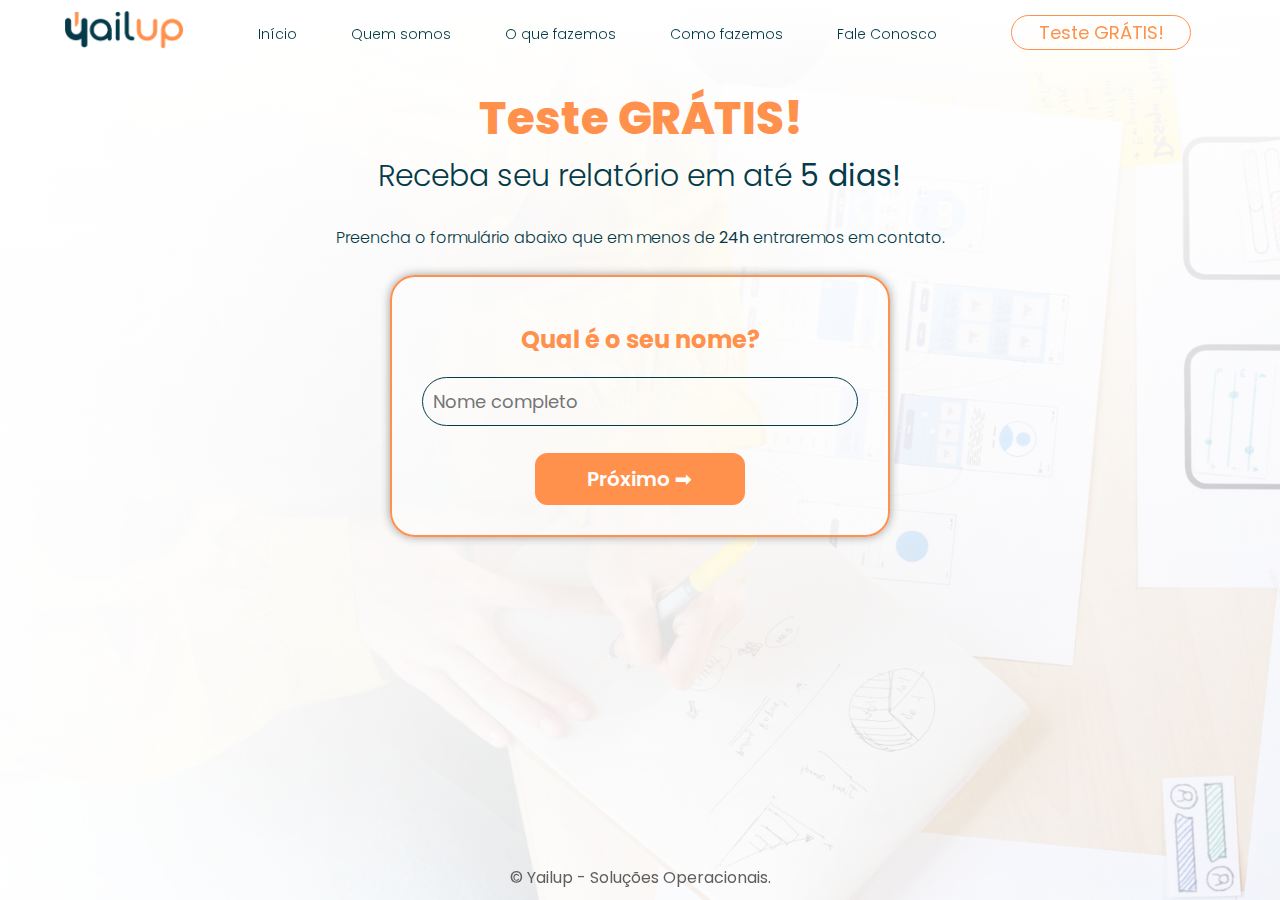
<file: backup-page.html>
<!DOCTYPE html>
<html lang="pt-br">
<head>
    <meta charset="UTF-8">
    <meta name="viewport" content="width=device-width, initial-scale=1.0">
    <link rel="stylesheet" href="css/style.css">
    <link rel="stylesheet" href="css/responsive.css" media="screen">
    <link rel="stylesheet" href="https://cdn.jsdelivr.net/npm/swiper@11/swiper-bundle.min.css"/>
    <link rel="stylesheet" href="css/swiper-bundle.min.css">
    <link rel="stylesheet" href="https://cdnjs.cloudflare.com/ajax/libs/font-awesome/5.15.4/css/all.min.css">
    <link rel="icon" type="image/x-icon" href="images/favicon_2.png">
    

    <!--Google fonts-->
    <link rel="preconnect" href="https://fonts.googleapis.com">
    <link rel="preconnect" href="https://fonts.gstatic.com" crossorigin>
    <link href="https://fonts.googleapis.com/css?family=Poppins: ital, wght@0,100; 0,200; 0,300; 0,400; 0,500; 0,600; 0,700;0,800;0,900;1,100;1,200; 1,300; 1,400;1,500; 1,600;1,700;1,800; 1,900&display=swap" rel="stylesheet">
    <!--/Google fonts-->

    <!--Bootstrap icons-->
    <link rel="stylesheet" href="https://cdn.jsdelivr.net/npm/bootstrap-icons@1.11.3/font/bootstrap-icons.min.css">
    <!--/Bootstrap icons-->

    <!--Scripts-->
    <script src="js/script.js" defer></script>
    <script src="js/btn-menu-mob.js" defer></script>
    <!--/Scripts-->

    <title>Yailup - Seu Negócio + Eficiente e Produtivo!</title>

    <style>
        body{
            width: 100%;
            height: auto;
            align-items: center;
            align-content: center;
            justify-content: center;
            font-family: 'Poppins', sans-serif;
            background-image: linear-gradient(rgb(255, 255, 255), rgba(255, 255, 255, 0.103)), url("images/bg-new.png");
            background-repeat: no-repeat;
            background-size: cover;
            background-position: center;
            background-attachment: fixed;
            margin: 0;
        }
        .about h2{
            font-size: 30px !important;
        }
        #menunav{
            color: #053B49;
        }
        #trailbtn{
            color: #ff914d;
        }#trailbtn:hover{
            color: #fff;
        }
        .kontainer{
            display: flex;
            align-items: center;
            justify-content: center;
            color: #053B49;
            font-weight: 350;
            position:relative;
            padding-top: 65px;
            margin-top: 20px;
        }

        .kontainer .kard{
            width: 250px;
            height: auto;
            padding: 2px 0;
            text-align: center;
            background-color: #053B49;
            border-radius: 5px;
            border: 1px solid #fff;
            transition: transform 0.5s;
            padding-top: 10px;
        }

        .kontainer .kard:hover{
            transform: scale(1.050);
            background-color: #FF914D;
            border: none;
            border-radius: 15px;
            box-shadow: 0 0 30px #ffa46c;
            color: #fff;
        }

        .kontainer .kard .kard-title{
            padding: 20px 10px;
            border-bottom: 1px solid gray;
        }

        .kontainer .kard .kard-title h2{
            font-size: 27px;
            padding-bottom: 5px;
            color: #fff;            
        }
        .kontainer h6{
            font-size: 15px;
            padding-bottom: 2px;
            color: #fff;
            font-weight: 400;          
        }
        .kontainer .kard .kard-title p {
            font-size: 14px;
            padding: 0 5px;
            color: #fff;
        }

        .kontainer .kard .kard-title p span{
            font-size: 30px;
            padding: 0 5px;
            color: #fff;
        }

        .kontainer .kard .kard-content ul{
            padding: 5px 15px;
            padding-bottom: 2px;
            justify-items: center;
        }

        .kontainer .kard .kard-content ul li{
            list-style: none;
            padding: 10px 0;
            color: #fff;
            font-size: 12px;
        }

        .kontainer .kard .kard-content ul li i{
            margin-right: 4px;
            align-content: center;
        }

        .kontainer .kard .kard-content button{
            width: 150px;
            height: 40px;
            padding: 10px 20px;
            background: #00de55;
            border: none;
            border-radius: 5px;
            margin-bottom: 10px;
            cursor: pointer;
            transition: 0.5s;
        }

        .kontainer .kard .kard-content button:hover{
            background: #00de55;
            box-shadow: 0 0 15px #fff;
        }

        .kontainer .kard .kard-content button a{
            text-decoration: none;
            color: #fff;
            font-size: 15px;
            font-weight: 500;
        }
        #yes{
            color: rgb(45, 255, 45);
        }
        #no{
            color: rgb(255, 68, 68);
        }
        #menu a{
            color: #053B49;
        }
        #teste button{
            color: #FF914D;
        }
        #teste button:hover{
            color: #fff;
        }
        #trial h2{
            margin-top: 80px;
        }
        #trial p{
            text-align: center;
            margin-top: 1px;
        }

        main{
            display: flex;
            justify-content: center;
            align-items: center;
            width: 100%;
            margin-bottom: 20px;
            top: 0;
        }
       
        #form{
            background: #ffffff6e;
            border: 2px solid #FF914D;
            border-radius: 25px;
            box-shadow: 0 0 10px #9b9b9b;
            max-width: 500px;
            width: 100%;  
            height: auto;
            padding: 20px 30px;
            justify-content: center;  
            align-content: center;
            text-align: center;
        }

         /* Responsive container */
         @media screen and (max-width: 900px){
            #form{
                box-shadow: none;
                border: none; 
            }
            #trial h2{
                font-size: 2em;
                line-height: 40px;
            }
            #trial h2 span{
                font-size: 1.2em;
            }
        }
             
        .form-step {
            display: none;
        }
        .form-step.active {
            display: block;
        }
        .form-step h2 {
            text-align: center;
            margin-bottom: 20px;
            color: #FF914D;
        }
        .form-group {
            margin-bottom: 20px;
        }
        .form-group label {
            display: block;
            margin-bottom: 8px;
            color: #053B49;
        }
        .form-group input,
        .form-group select {
            width: 100%;
            padding: 10px;
            border: 1px solid #053B49;
            background-color: transparent;
            color: #053B49;
            border-radius: 25px;
            font-size: 18px;
            margin-bottom: 10px;
        }
        
        .btn {
            display: inline;
            width: 48%;
            padding: 10px;
            background: transparent;
            color: #ff914d;
            border: #ff914d solid 1px;
            border-radius: 12px;
            font-size: 20px;
            font-weight: 400;
            cursor: pointer;
            margin-top: -3px;
        }
        .btn:hover {
            background: #f47e35;
            box-shadow: 0 0 10px #ff914d;
            font-size: 20px;
            font-weight: 600;
            color: #fff;
        }
        .btn:disabled {
            background: #ddd;
            cursor: not-allowed;
        }
        .progress-bar {
            height: 5px;
            background: #ff914d;
            border-radius: 5px;
            margin-bottom: 20px;
            width: 0;
        }
        #help{
            background-color: transparent;
            width: 100%;
            height: 50px;
            font-size: 20px;
            font-weight: 350;
            border-radius: 15px;
            padding: 10px;
            color: #053B49;
            border: 1px solid #053B49;
        }
        #free-trial button{
            width: 180px;
            height: 30px;
            margin-right: 25px;
            margin-bottom: 2px;
            font-size: 18px;
            background-color: transparent;
            border: 1px solid #ffffff;
            border-radius: 25px;
            color: #fff;
            cursor: pointer;
            transition: .5s;
        }
        #free-trial button:hover{
            background-color: #ff914d;
            border: none;
            color: #fff;
        }

        /* btn Enviar */
        .btn-next{
            display: inline;
            width: 48%;
            padding: 10px;
            background: #FF914D;
            color: #fff;
            border: #ff914d solid 1px;
            border-radius: 12px;
            font-size: 20px;
            font-weight: 600;
            cursor: pointer;
            margin-top: -3px;
            transition: .3s;
        }
        .btn-next:hover{
            transform: scale(1.1);
        }

        #reportbook{
            display: flex;
            align-items: center;
        }
        #reportbook2{
            display: flex;
            align-items: center;
            margin-bottom: 200px;
        }
        #reportcontent{
            text-align: center;
            color: #053B49;
        }
        #reportcontent span{
            color: #FF914D;
            text-align: center;
        }
        

        #qpics{
            width: 100px;
        }

        #reportpic{
            width: 300px;
            /* align-items: center;
            justify-content: center;
            left: 50%; */
        }
        #consult{
            text-align: center;
            color: #053B49;
            font-size: 10px;
            margin-top: 50px;
        }
        #terms{
            text-decoration: underline;
            cursor: pointer;
            color: #053B49;
        }
        #terms:hover{
            color: #FF914D;
        }
        #formMessage{
            margin-top: 10px;
        }

    </style>
</head>

<body style="background-color: #fff;"> 

    <header id="header">

        <div class="interface">

            <section class="logo">
                <a href="index.html"><img class="logo-white" src="images/logo_.png" alt="Yailup"></a>
                <a href="index.html"><img class="logo-color" src="images/logo_.png" alt="Yailup"></a>
            </section> 

            <section class="menu-desktop">
                <nav>
                    <ul>
                        <li><a id="menunav" href="index.html#home">Início</a></li>
                        <li><a id="menunav" href="index.html#about">Quem somos</a></li>
                        <li><a id="menunav" href="index.html#what">O que fazemos</a></li>
                        <li><a id="menunav" href="index.html#how">Como fazemos</a></li>
                        <li><a id="menunav" href="index.html#contact">Fale Conosco</a></li>
                        <!-- <li><a id="menunav" href="#blog">Blog</a></li> -->
                    </ul>
                </nav>
            </section>

            <section class="btn-contato">
                <a href="free-trial.html">
                    <button id="trailbtn">Teste GRÁTIS!</button>
                </a>
            </section>

            <div class="btn-menu-mob" id="btn-menu-mob">
                <div class="line-menumob-1"></div>
                <div class="line-menumob-2"></div>
                <div class="line-menumob-3"></div>
            </div>

            <section class="menu-mobile" id="menu-mobile">
                <nav>
                    <ul>
                        <li><a href="index.html#home">Início</a></li>
                        <li><a href="index.html#about">Quem somos</a></li>
                        <li><a href="index.html#what">O que fazemos</a></li>
                        <li><a href="index.html#how">Como fazemos</a></li>
                        <li><a href="index.html#contact">Fale Conosco</a></li>
                        <!-- <li><a href="#blog">Blog</a></li> -->
                    </ul>
                </nav>
            </section>


        </div>

    </header>

    <!-- <section class="plans">

        <div class="kontainer"> 
            <div class="kard">
                <div class="kard-title">
                    <h2>Básico</h2>
                    <h6><s>R$799,90</s></h6>
                    <p>R$<Span>689,90</Span>/mês</p>
                </div>
                <div class="kard-content">
                    <ul>
                        <li><i class="fa fa-check-circle" id="yes"></i>1 Website</li>
                        <li><i class="fa fa-check-circle" id="yes"></i>5 Gb Storage</li>
                        <li><i class="fa fa-check-circle" id="yes"></i>1 Database</li>
                        <li><i class="fa fa-times-circle" id="no"></i><s>Free Domain</s></li>
                        <li><i class="fa fa-times-circle" id="no"></i><s>Professional Email</s></li>
                        <li><i class="fa fa-times-circle" id="no"></i><s>24/7 Support</s></li>
                    </ul>
                    <button><a href="#">Selecionar</a></button>
                </div>
            </div>
            <div class="kard">
                <div class="kard-title">
                    <h2>Intermediário</h2>
                    <h6><s>R$999,90</s></h6>
                    <p>R$<Span>889,90</Span>/mês</p>
                </div>
                <div class="kard-content">
                    <ul>
                        <li><i class="fa fa-check-circle" id="yes"></i>1 Website</li>
                        <li><i class="fa fa-check-circle" id="yes"></i>5 Gb Storage</li>
                        <li><i class="fa fa-check-circle" id="yes"></i>1 Database</li>
                        <li><i class="fa fa-times-circle" id="no"></i><s>Free Domain</s></li>
                        <li><i class="fa fa-times-circle" id="no"></i><s>Professional Email</s></li>
                        <li><i class="fa fa-times-circle" id="no"></i><s>24/7 Support</s></li>
                    </ul>
                    <button><a href="#">Selecionar</a></button>
                </div>
            </div>
            <div class="kard">
                <div class="kard-title">
                    <h2>Avançado</h2>
                    <h6><s>1599,90</s></h6>
                    <p>R$<Span>1289,90</Span>/mês</p>
                </div>
                <div class="kard-content">
                    <ul>
                        <li><i class="fa fa-check-circle" id="yes"></i>1 Website</li>
                        <li><i class="fa fa-check-circle" id="yes"></i>5 Gb Storage</li>
                        <li><i class="fa fa-check-circle" id="yes"></i>1 Database</li>
                        <li><i class="fa fa-times-circle" id="no"></i><s>Free Domain</s></li>
                        <li><i class="fa fa-times-circle" id="no"></i><s>Professional Email</s></li>
                        <li><i class="fa fa-times-circle" id="no"></i><s>24/7 Support</s></li>
                    </ul>
                    <button><a href="#">Selecionar</a></button>
                </div>
            </div>
            <div class="kard">
                <div class="kard-title">
                    <h2>Premium</h2>
                    <h6><s>1999,90</s></h6>
                    <p>R$<Span>1789,90</Span>/mês</p>
                </div>
                <div class="kard-content">
                    <ul>
                        <li><i class="fa fa-check-circle" id="yes"></i>1 Website</li>
                        <li><i class="fa fa-check-circle" id="yes"></i>5 Gb Storage</li>
                        <li><i class="fa fa-check-circle" id="yes"></i>1 Database</li>
                        <li><i class="fa fa-times-circle" id="no"></i><s>Free Domain</s></li>
                        <li><i class="fa fa-times-circle" id="no"></i><s>Professional Email</s></li>
                        <li><i class="fa fa-times-circle" id="no"></i><s>24/7 Support</s></li>
                    </ul>
                    <button><a href="#">Selecionar</a></button>
                </div>
            </div>
        </div>

    </section> -->

    <section class="about" id="trial">
        <div class="interface">
            <h2><span>Teste GRÁTIS!</span><br> Receba seu relatório em até <strong>5 dias!</strong></h2><br>
            <p>Preencha o formulário abaixo que em menos de <b>24h</b> entraremos em contato.</p>
        </div>
    
    </section> 

    <main>
        <section class="form" id="form">
            <div class="container">
                <div class="progress-bar" id="progress-bar"></div>
                <form id="customerForm" method="post" action="php/send.php">
                    <div class="form-step active" data-step="1">
                        <h2>Qual é o seu nome?</h2>
                        <div class="form-group">
                            <input type="text" id="name" name="nome" placeholder="Nome completo" required>
                        </div>
                        <button type="button" class="btn-next" onclick="nextStep()">Próximo ➟</button>
                    </div>
                    <div class="form-step" data-step="2">
                        <h2>Qual é o seu email?</h2>
                        <div class="form-group">
                            <input type="email" id="email" name="email" placeholder="E-mail" required>
                        </div>
                        <button type="button" class="btn" onclick="prevStep()">🠔 Anterior</button>
                        <button type="button" class="btn-next" onclick="nextStep()">Próximo ➟</button>
                    </div>
                    <div class="form-step" data-step="3">
                        <h2>Qual é o seu telefone?</h2>
                        <div class="form-group">
                            <input type="tel" id="phone" name="phone" placeholder="Telefone" required>
                        </div>
                        <button type="button" class="btn" onclick="prevStep()">🠔 Anterior</button>
                        <button type="button" class="btn-next" onclick="nextStep()">Próximo ➟</button>
                    </div>
                    <div class="form-step" data-step="4">
                        <h2>Qual é o seu gênero?</h2>
                        <div class="form-group">
                            <select id="gender" name="gender" required>
                                <option value="">Selecione</option>
                                <option value="male">Masculino</option>
                                <option value="female">Feminino</option>
                                <option value="other">Outro</option>
                            </select>
                        </div>
                        <button type="button" class="btn" onclick="prevStep()">🠔 Anterior</button>
                        <button type="button" class="btn-next" onclick="nextStep()">Próximo ➟</button>
                    </div>
                    <div class="form-step" data-step="5">
                        <h2>Qual é o nome do seu negócio?</h2>
                        <div class="form-group">
                            <input type="text" id="business_name" name="business_name" placeholder="Razão Social e nome fantasia" required>
                        </div>
                        <button type="button" class="btn" onclick="prevStep()">🠔 Anterior</button>
                        <button type="button" class="btn-next" onclick="nextStep()">Próximo ➟</button>
                    </div>
                    <div class="form-step" data-step="6">
                        <h2>Qual o CNPJ?</h2>
                        <div class="form-group">
                            <input type="text" id="cnpj" name="cnpj" placeholder="Digite apenas números" required>
                        </div>
                        <button type="button" class="btn" onclick="prevStep()">🠔 Anterior</button>
                        <button type="button" class="btn-next" onclick="nextStep()">Próximo ➟</button>
                    </div>
                    <div class="form-step" data-step="7">
                        <h2>Como podemos te ajudar?</h2>
                        <div class="form-group">
                            <textarea id="help" name="help" rows="4" placeholder="Descreva sua necessidade" required></textarea>
                        </div>
                        <button type="button" class="btn" onclick="prevStep()">🠔 Anterior</button>
                        <button type="button" class="btn-next" onclick="nextStep()">Próximo ➟</button>
                    </div>
                    <div class="form-step" data-step="8">
                        <h2>Por fim, diga como nos conheceu...</h2>
                        <div class="form-group">
                            <select id="source" name="source" required>
                                <option value="">Selecione</option>
                                <option value="instagram">Instagram</option>
                                <option value="linkedin">Linkedin</option>
                                <option value="indication">Indicação</option>
                                <option value="google">Pesquisa no Google</option>
                                <option value="youtube">YouTube</option>
                                <option value="other">Outro</option>
                            </select>
                        </div>
                        <button type="button" class="btn" onclick="prevStep()">🠔 Anterior</button>
                        <button type="submit" class="btn-next">Enviar</button>
                    </div>
                </form>
                <div id="formMessage"></div>
            </div>
            
        </section>
        
    </main>

    <!-- <main class="reportbook" id="reportbook">
        
        <div class="bookimg" id="bookimg">
            <img id="reportpic" src="images/report.png">
        </div>      
    </main>

    <main class="reportbook2" id="reportbook2">
        <div>
            <img src="images/10_diag.png" id="qpics"> <i id="plusicon" class="bi bi-plus"></i> <img src="images/20_flux.png" id="qpics"> <i id="plusicon" class="bi bi-plus"></i> <img src="images/30_action.png" id="qpics"> <i id="plusicon" class="bi bi-plus"></i> <img src="images/40_result.png" id="qpics">
            <h2 id="reportcontent">Tudo isso <span>GRÁTIS*</span> em até 5 dias!</h2>
            <p id="consult">*Consulte nossos <a href="terms.html" id="terms">Termos e Condições de Uso</a></p>
        </div>  
        
    </main> -->

    


<!--Footer 1-->
<footer class="footer1" id="rodape">
    &copy; <span id="anoAtual"></span> Yailup - Soluções Operacionais.
</footer>
<!-- /Footer1 -->

<!--Footer 2-->
    <footer id="footer">
        <div class="interface">
            <section class="top-footer">

                <a href="https://www.linkedin.com/company/yailup" target="_blank"><button><i class="bi bi-linkedin"></i></button></a>
                <a href="https://www.instagram.com/yailup/" target="_blank"><button><i class="bi bi-instagram"></i></button></a>
                <a href="https://www.youtube.com/channel/UCnPAEcSoKhVrN--XwGxcVJg" target="_blank"><button><i class="bi bi-youtube"></i></button></a>
            </section>

            <section class="middle-footer">
                <h1 id="footer-text">&copy; <span id="anoAtualz"></span> Yailup - Soluções Operacionais.</h1>
                <h2>Filipe Oliveira MEI - CNPJ 40.664.197/0001-88</h2>

                <p>
                    <a href="terms.html" class="terms">Termos e Condições</a> <i class="bi bi-dot terms"></i>
                    <a href="policy.html" class="terms">Política de Privacidade</a> <i class="bi bi-dot terms"></i>
                    <a href="form_partner.html" class="terms">Seja um Parceiro</a>
                </p>
            </section>
        </div>
    </footer>
<!--/Footer2-->

<script>
let currentStep = 1;
const formSteps = document.querySelectorAll('.form-step');
const progressBar = document.getElementById('progress-bar');

function prevStep() {
    const currentStepElement = document.querySelector(`.form-step[data-step="${currentStep}"]`);
    currentStepElement.classList.remove("active");
    currentStep -= 1;
    const prevStepElement = document.querySelector(`.form-step[data-step="${currentStep}"]`);
    prevStepElement.classList.add("active");
}

function nextStep() {
    if (currentStep < formSteps.length) {
        formSteps[currentStep - 1].classList.remove('active');
        formSteps[currentStep].classList.add('active');
        currentStep++;
        updateProgressBar();
    }
}

function updateProgressBar() {
    progressBar.style.width = ((currentStep - 1) / (formSteps.length - 1)) * 100 + '%';
}

updateProgressBar();

document.getElementById("customerForm").addEventListener("submit", function(event){
    event.preventDefault(); // Evita o redirecionamento padrão do formulário

    // Coletar os dados do formulário
    var formData = new FormData(this);

    // Enviar os dados via AJAX
    var xhr = new XMLHttpRequest();
    xhr.open("POST", "php/send.php", true); // Arquivo PHP que processa o envio

    xhr.onload = function() {
        if (xhr.status === 200) {
            document.getElementById("formMessage").innerHTML = '<p style="color: green;">Formulário enviado com sucesso!</p>';
        } else {
            document.getElementById("formMessage").innerHTML = '<p style="color: red;">Erro ao enviar o formulário. Tente novamente.</p>';
        }
    };

    xhr.send(formData); // Envia os dados do formulário
});
</script>


    <script src="js/swiper-bundle.min.js"></script>
    <script src="js/swiper.js"></script>

</body>
</html>
</file>
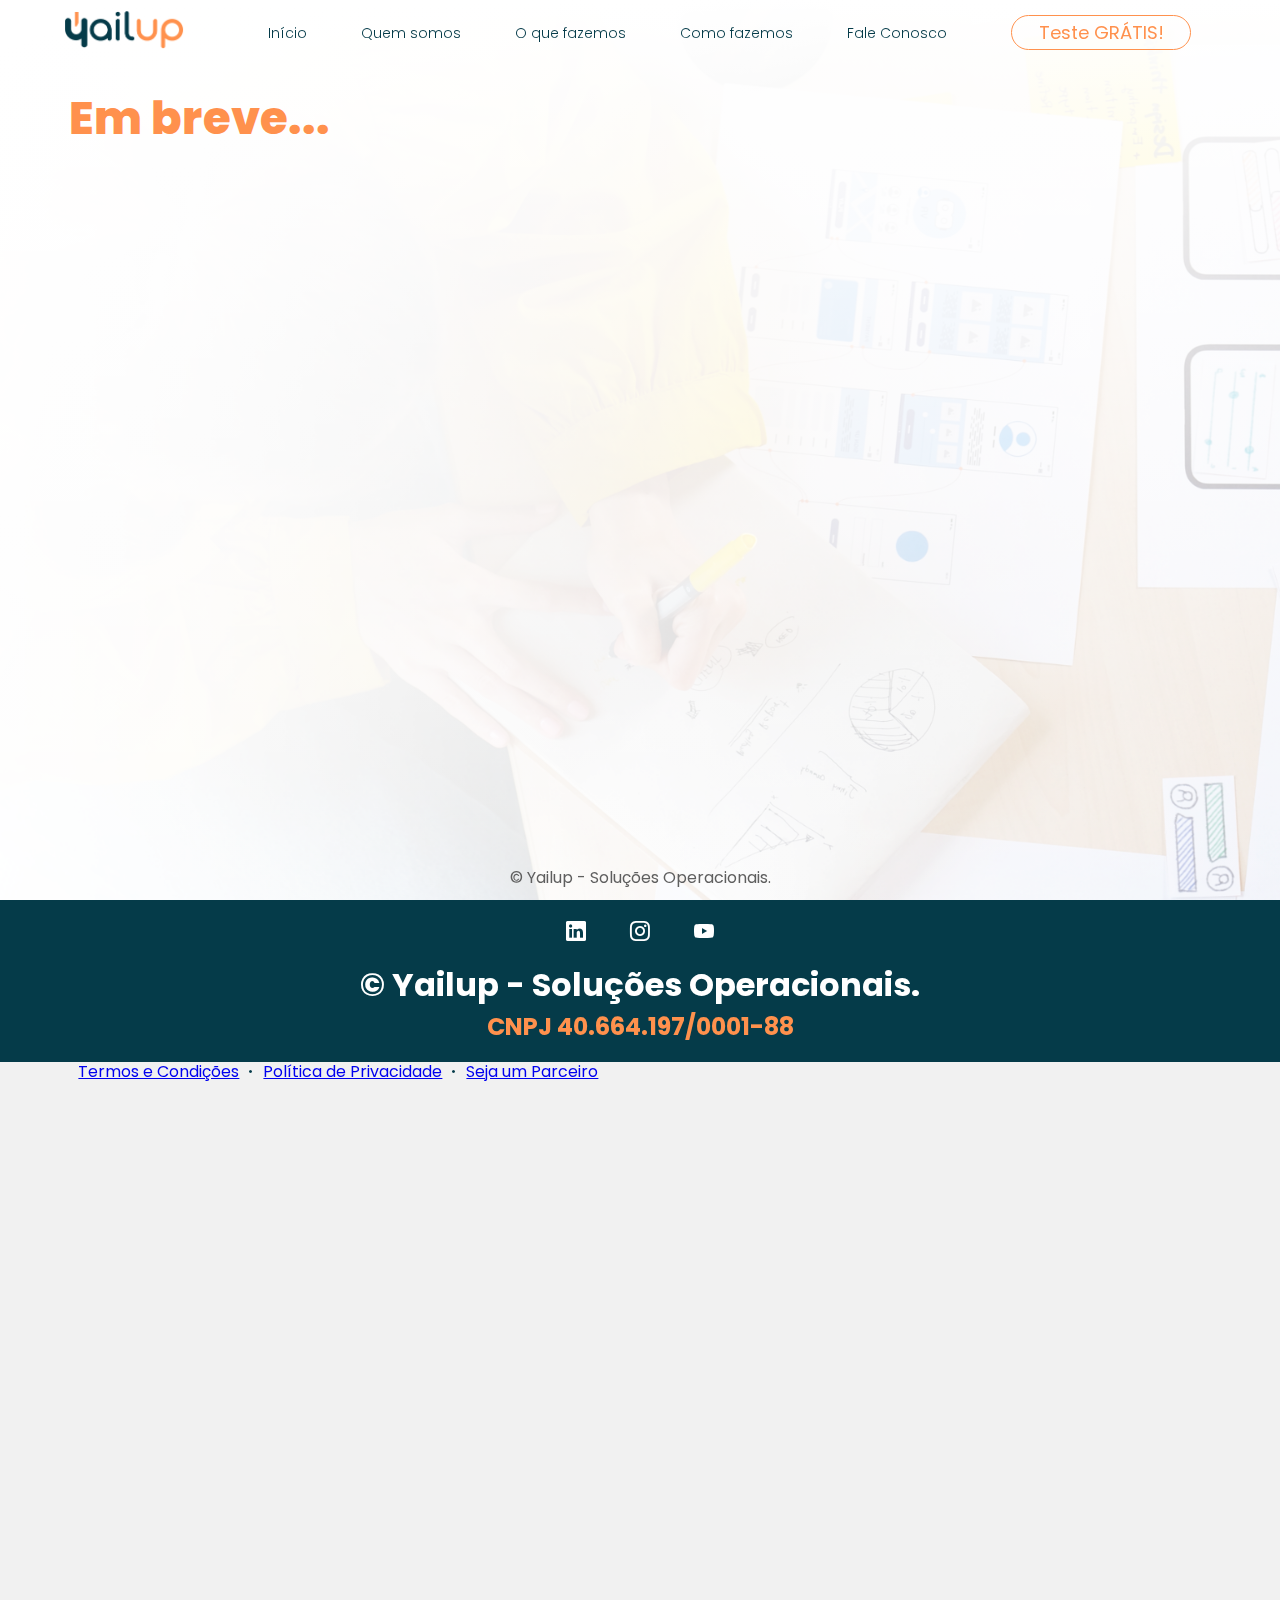
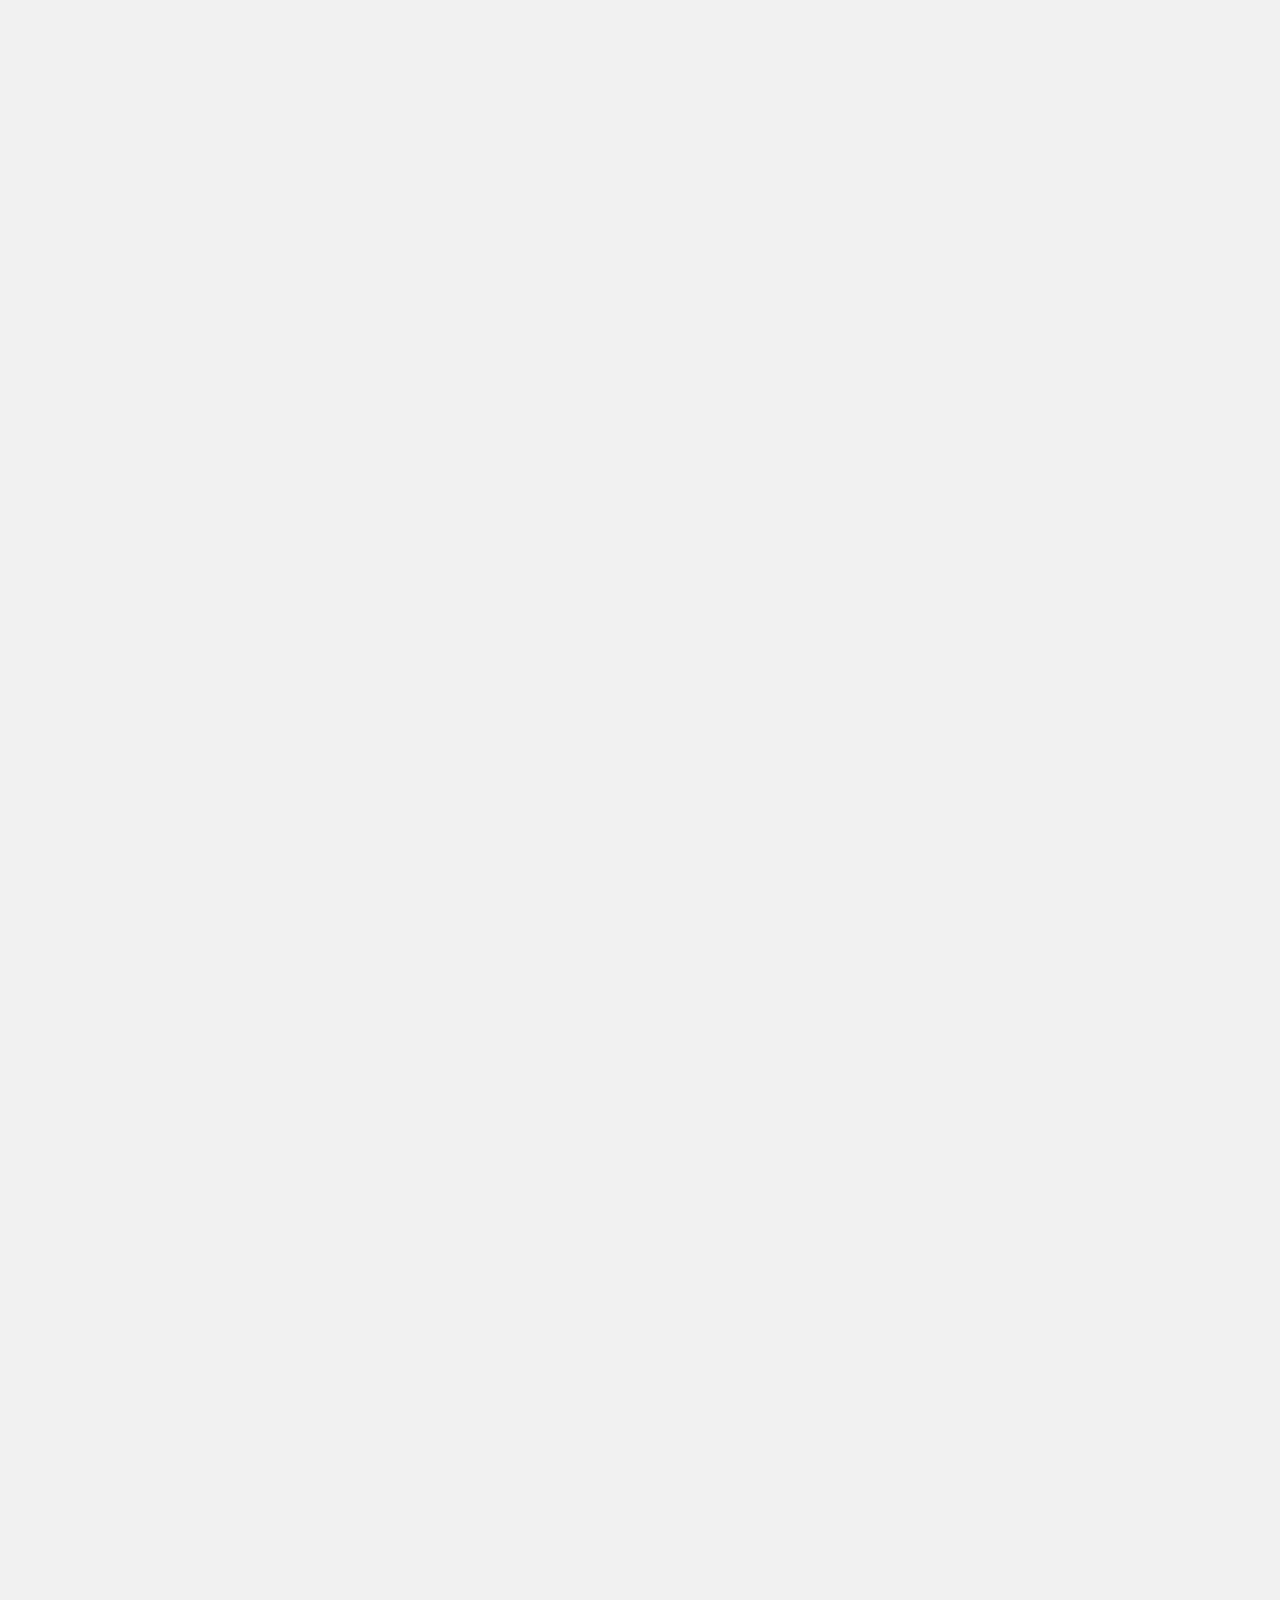
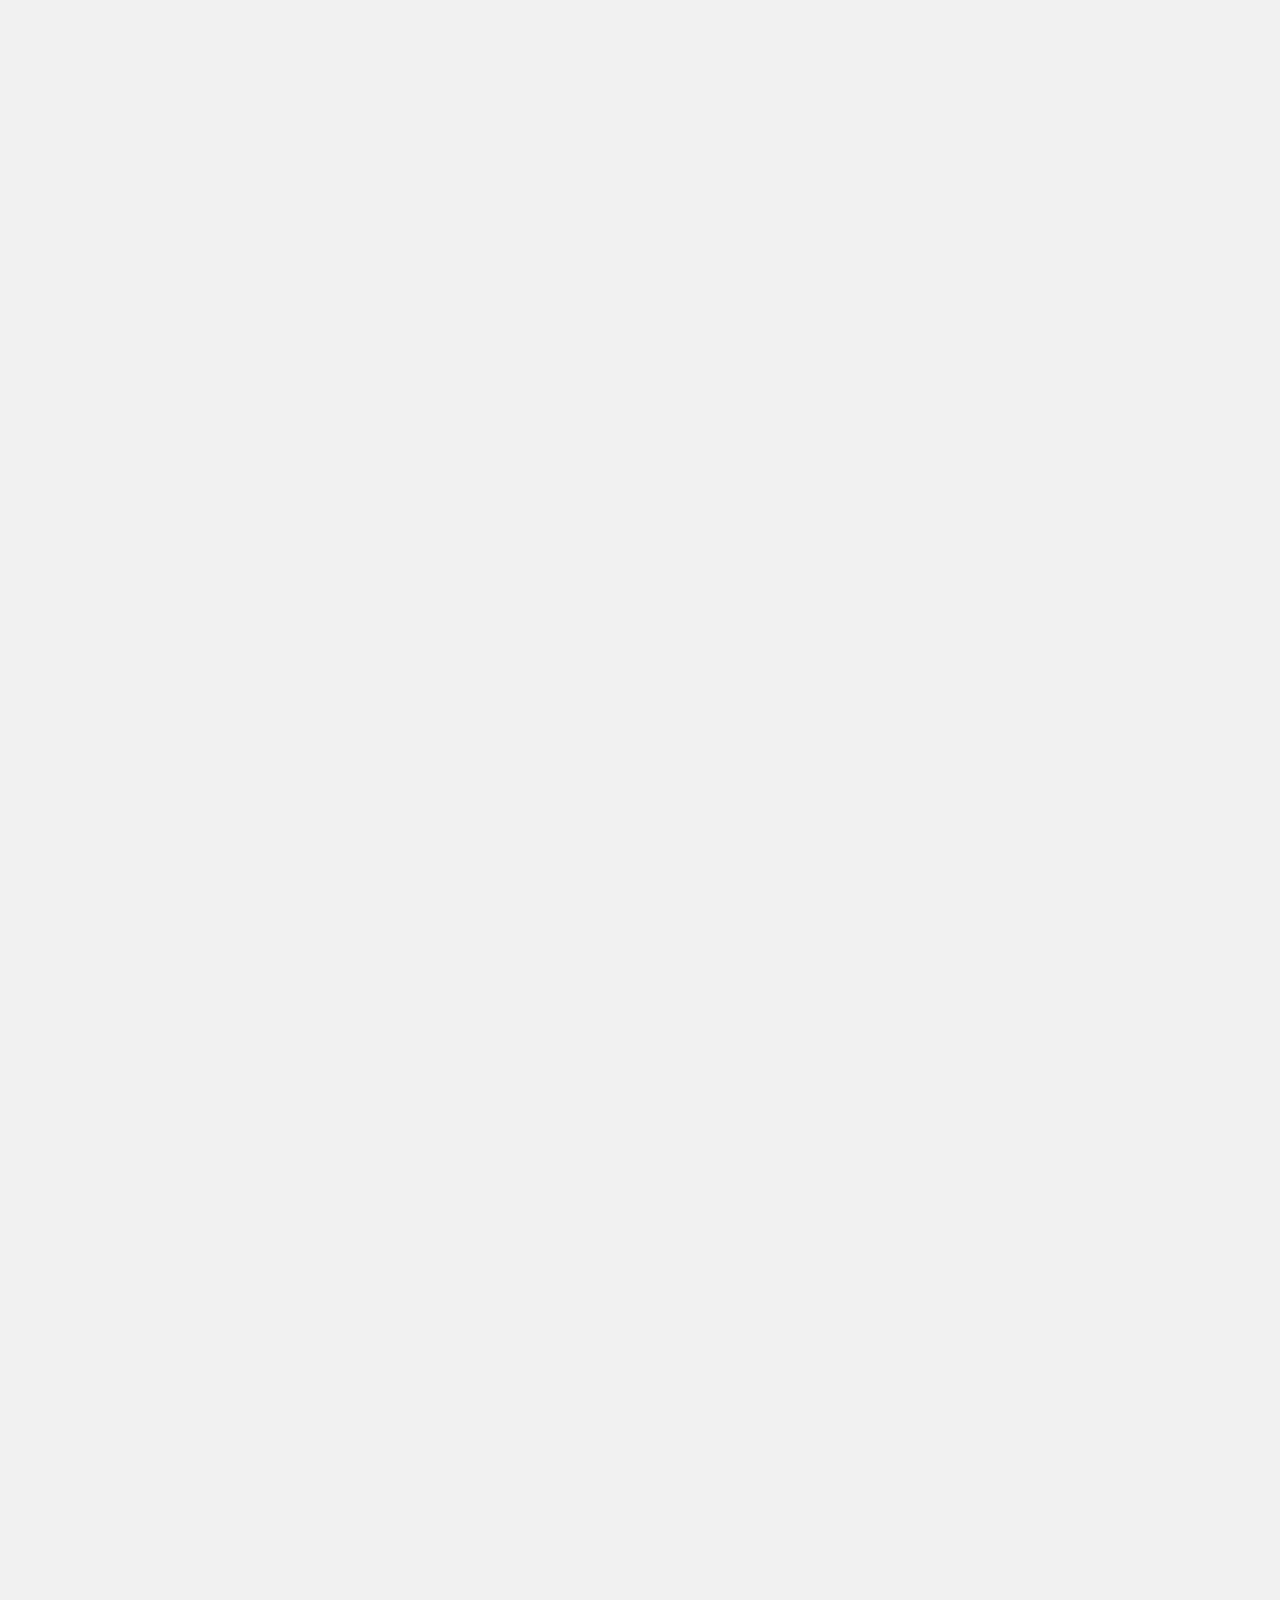
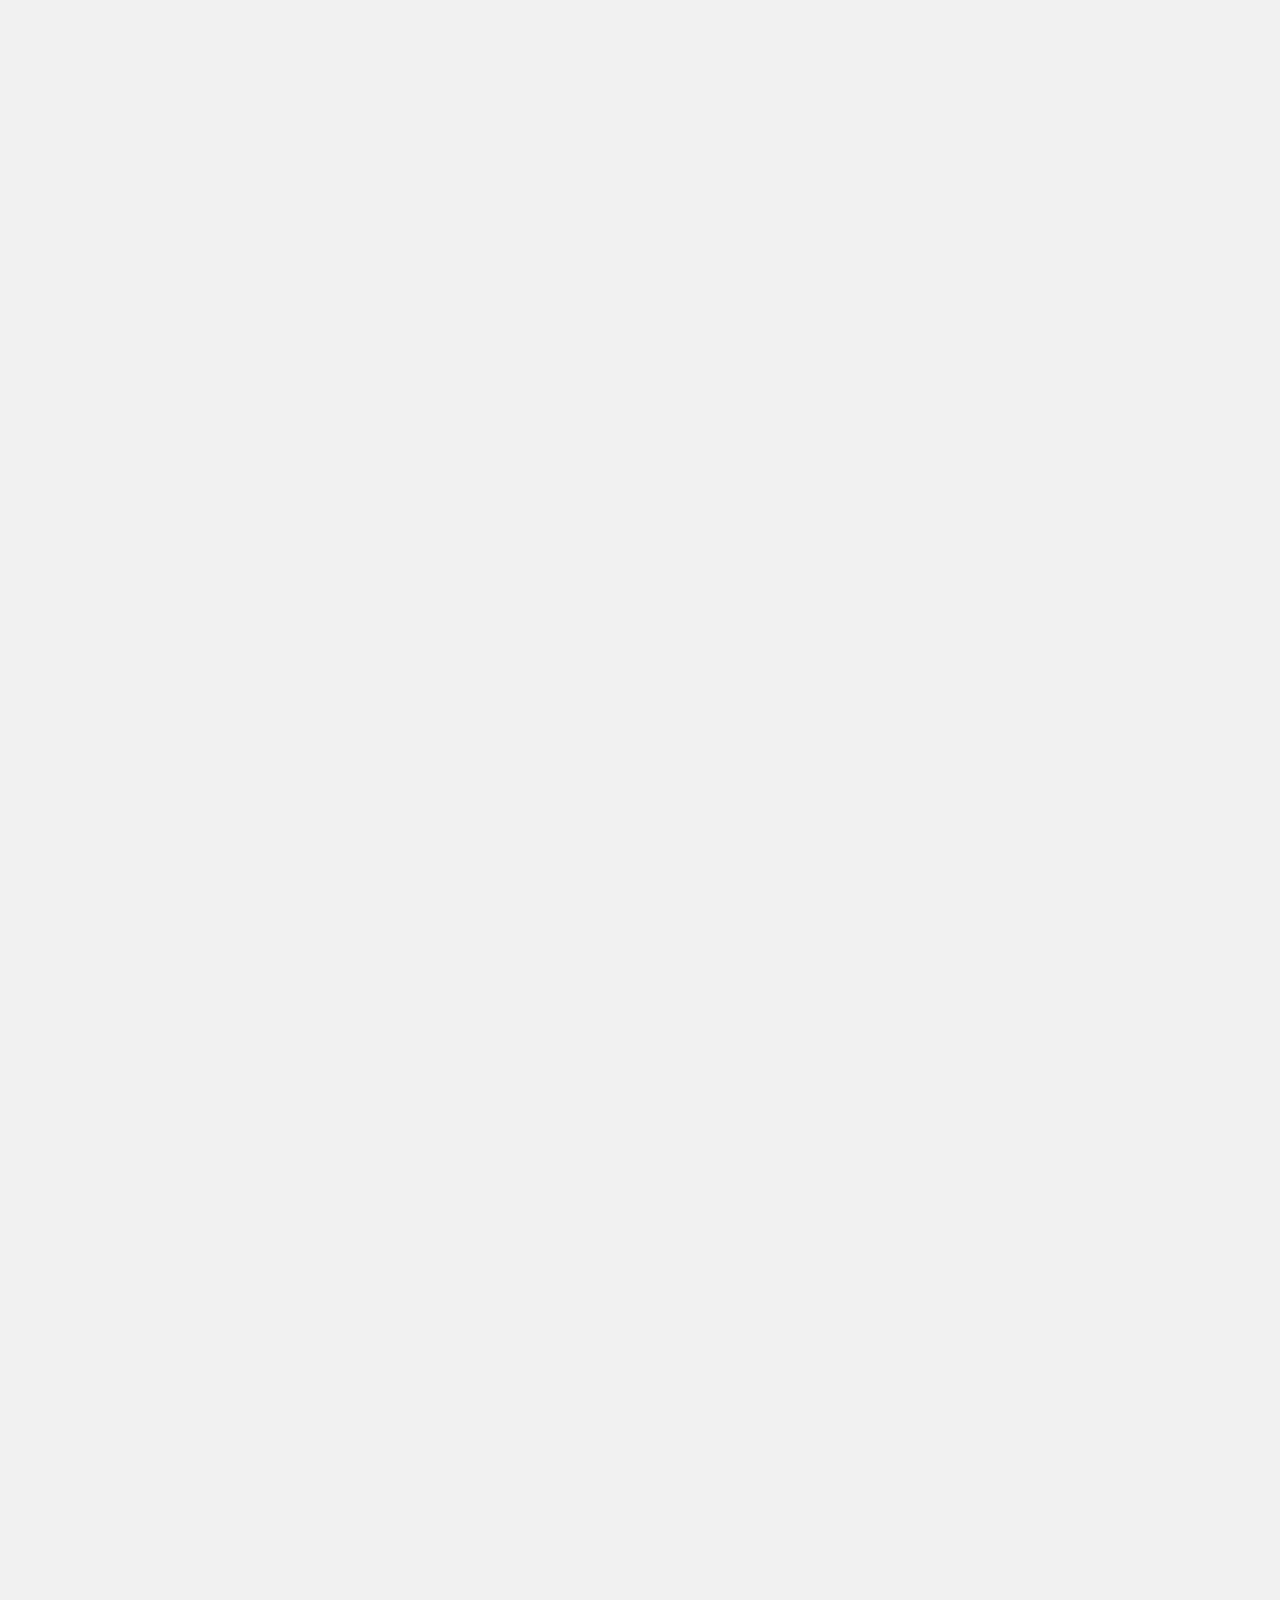
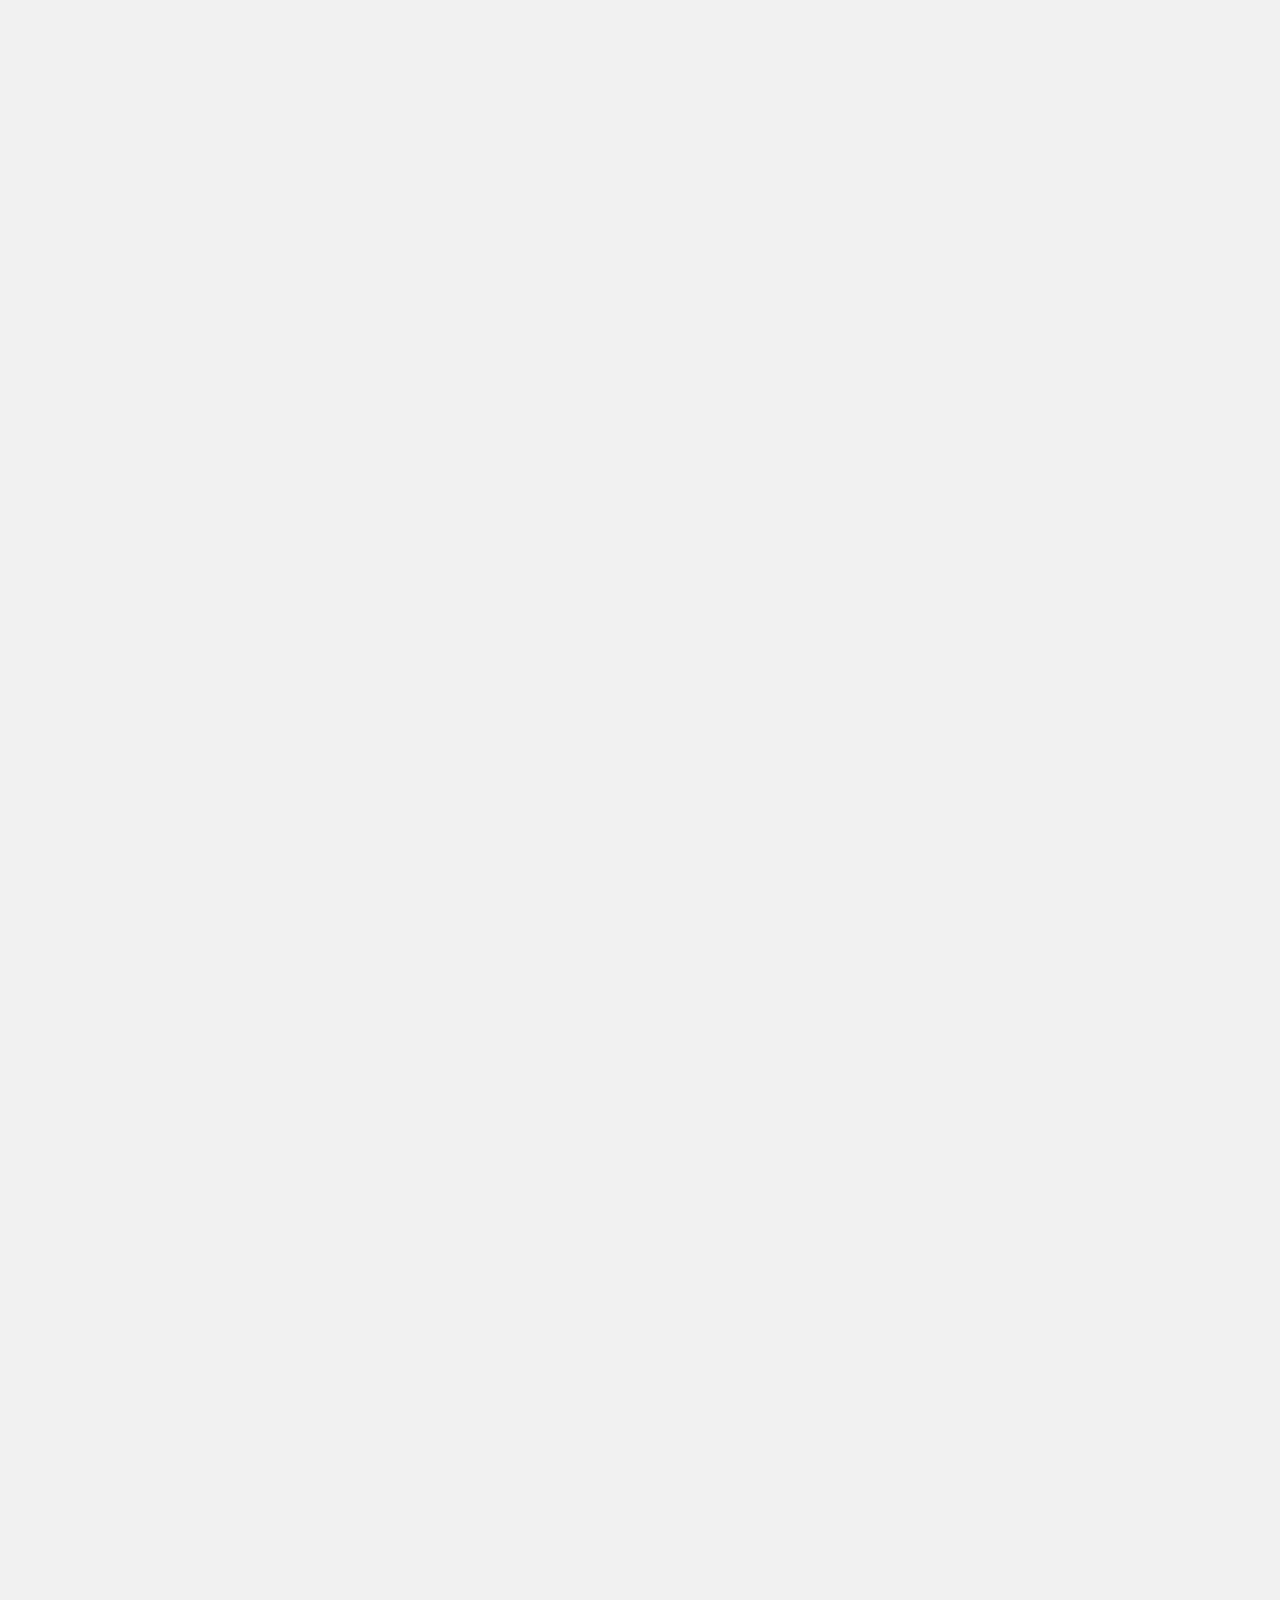
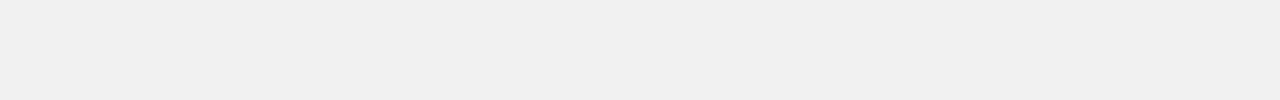
<file: blog.html>
<!DOCTYPE html>
<html lang="pt-br">
<head>
    <meta charset="UTF-8">
    <meta name="viewport" content="width=device-width, initial-scale=1.0">
    <link rel="stylesheet" href="css/style.css">
    <link rel="stylesheet" href="css/responsive.css" media="screen">
    <link rel="stylesheet" href="https://cdn.jsdelivr.net/npm/swiper@11/swiper-bundle.min.css"/>
    <link rel="stylesheet" href="css/swiper-bundle.min.css">
    <link rel="stylesheet" href="https://cdnjs.cloudflare.com/ajax/libs/font-awesome/5.15.4/css/all.min.css">
    <link rel="icon" type="image/x-icon" href="images/favicon_2.png">

    <!--Google fonts-->
    <link rel="preconnect" href="https://fonts.googleapis.com">
    <link rel="preconnect" href="https://fonts.gstatic.com" crossorigin>
    <link href="https://fonts.googleapis.com/css?family=Poppins: ital, wght@0,100; 0,200; 0,300; 0,400; 0,500; 0,600; 0,700;0,800;0,900;1,100;1,200; 1,300; 1,400;1,500; 1,600;1,700;1,800; 1,900&display=swap" rel="stylesheet">
    <!--/Google fonts-->

    <!--Bootstrap icons-->
    <link rel="stylesheet" href="https://cdn.jsdelivr.net/npm/bootstrap-icons@1.11.3/font/bootstrap-icons.min.css">
    <!--/Bootstrap icons-->

    <!--Scripts-->
    <script src="js/script.js" defer></script>
    <script src="js/btn-menu-mob.js" defer></script>
    <!--/Scripts-->

    <title>Yailup - Blog</title>

    <style>
        body{
            background-image: linear-gradient(rgb(255, 255, 255), rgba(255, 255, 255, 0.103)), url("images/bg-new.png");
            background-repeat: no-repeat;
            background-size: cover;
            background-position: center;
            background-attachment: fixed;
            margin: 0;
        }
         main {
            max-width: 1090px;
            margin: 20px auto;
            padding: 20px;
            margin-bottom: 150px;
        }

        h2 {
            color: #ff914d;
            margin-bottom: 15px;
        }

        p, li {
            line-height: 1.6;
            margin-bottom: 10px;
            text-align: justify;
        }

        ul {
            margin-left: 20px;
        }
        .main ul, p{
            color: #053B49;
        }
        #menunav{
            color: #053B49;
        }
        #trailbtn{
            color: #ff914d;
        }#trailbtn:hover{
            color: #fff;
        }
        #mei{
            color: #fff;
        }
        #termstittle{
            font-size: 25px;
            text-align: start;
            margin-bottom: 1px;
        }
        #datez{
            font-size: 12px;

        }
    </style>
</head>
<body>

    <header id="header">

        <div class="interface">

            <section class="logo">
                <a href="index.html"><img class="logo-white" src="images/logo_.png" alt="Yailup"></a>
                <a href="index.html"><img class="logo-color" src="images/logo_.png" alt="Yailup"></a>
            </section> 

            <section class="menu-desktop">
                <nav>
                    <ul>
                        <li><a id="menunav" href="#home">Início</a></li>
                        <li><a id="menunav" href="#about">Quem somos</a></li>
                        <li><a id="menunav" href="#what">O que fazemos</a></li>
                        <li><a id="menunav" href="#how">Como fazemos</a></li>
                        <li><a id="menunav" href="#contact">Fale Conosco</a></li>
                        <!-- <li><a id="menunav" href="#blog">Blog</a></li> -->
                    </ul>
                </nav>
            </section>

            <section class="btn-contato">
                <a href="index.html#contact">
                    <button id="trailbtn">Teste GRÁTIS!</button>
                </a>
            </section>

            <div class="btn-menu-mob" id="btn-menu-mob">
                <div class="line-menumob-1"></div>
                <div class="line-menumob-2"></div>
                <div class="line-menumob-3"></div>
            </div>

            <section class="menu-mobile" id="menu-mobile">
                <nav>
                    <ul>
                        <li><a href="#home">Início</a></li>
                        <li><a href="#about">Quem somos</a></li>
                        <li><a href="#what">O que fazemos</a></li>
                        <li><a href="#how">Como fazemos</a></li>
                        <li><a href="#contact">Fale Conosco</a></li>
                        <!-- <li><a href="#blog">Blog</a></li> -->
                    </ul>
                </nav>
            </section>


        </div>

    </header>

    <section class="about" id="trial">
        <div class="interface">
            <h2 id="termstittle"><span>Em breve...</span></h2>
            <p id="datez"></p>
        </div>
    </section>

    <main class="main">
        
    </main>

<!--Footer 1-->
<footer class="footer1" id="rodape">
    &copy; <span id="anoAtual"></span> Yailup - Soluções Operacionais.
</footer>
<!-- /Footer1 -->

<!--Footer 2-->
    <footer id="footer">
        <div class="interface">
            <section class="top-footer">

                <a href="https://www.linkedin.com/company/yailup" target="_blank"><button><i class="bi bi-linkedin"></i></button></a>
                <a href="https://www.instagram.com/yailup/" target="_blank"><button><i class="bi bi-instagram"></i></button></a>
                <a href="https://www.youtube.com/channel/UCnPAEcSoKhVrN--XwGxcVJg" target="_blank"><button><i class="bi bi-youtube"></i></button></a>
            </section>

            <section class="middle-footer">
                <h1 id="footer-text">&copy; <span id="anoAtualz"></span> Yailup - Soluções Operacionais.</h1>
                <h2>CNPJ 40.664.197/0001-88</h2>

                <p>
                    <a href="terms.html" class="terms">Termos e Condições</a> <i class="bi bi-dot terms"></i>
                    <a href="policy.html" class="terms">Política de Privacidade</a> <i class="bi bi-dot terms"></i>
                    <a href="form_partner.html" class="terms">Seja um Parceiro</a>
                </p>
            </section>
        </div>
    </footer>
<!--/Footer2-->

</body>
</html>
</file>
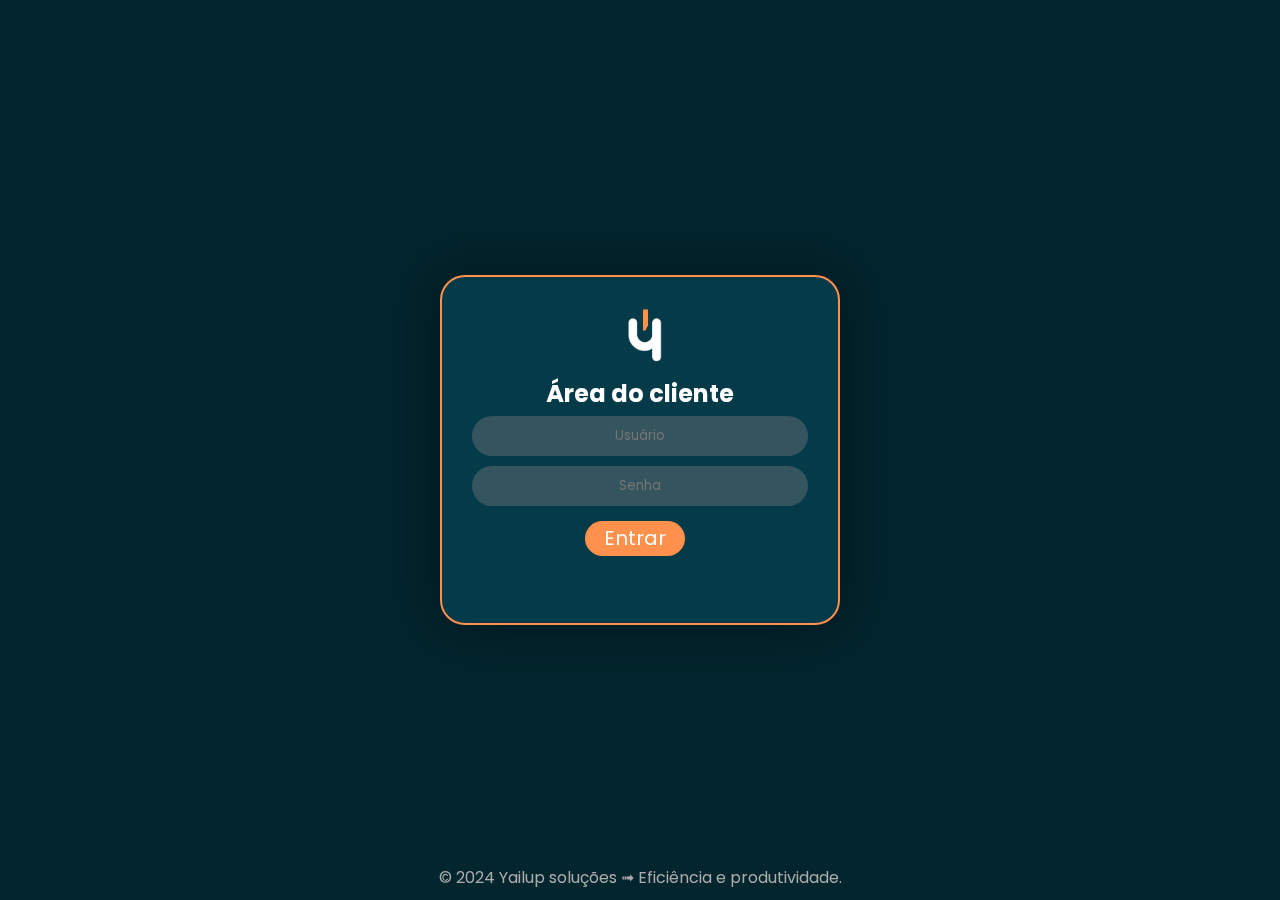
<file: client.html>
<!DOCTYPE html>
<html lang="pt-br">
<head>
    <meta charset="UTF-8">
    <meta name="viewport" content="width=device-width, initial-scale=1.0">
    <link rel="stylesheet" href="css/style.css">
    <link rel="stylesheet" href="css/responsive.css" media="screen">
    <link rel="stylesheet" href="https://cdn.jsdelivr.net/npm/swiper@11/swiper-bundle.min.css"/>
    <link rel="stylesheet" href="css/swiper-bundle.min.css">
    <link rel="stylesheet" href="https://cdnjs.cloudflare.com/ajax/libs/font-awesome/5.15.4/css/all.min.css">
    

    <!--Google fonts-->
    <link rel="preconnect" href="https://fonts.googleapis.com">
    <link rel="preconnect" href="https://fonts.gstatic.com" crossorigin>
    <link href="https://fonts.googleapis.com/css?family=Poppins: ital, wght@0,100; 0,200; 0,300; 0,400; 0,500; 0,600; 0,700;0,800;0,900;1,100;1,200; 1,300; 1,400;1,500; 1,600;1,700;1,800; 1,900&display=swap" rel="stylesheet">
    <!--/Google fonts-->

    <!--Bootstrap icons-->
    <link rel="stylesheet" href="https://cdn.jsdelivr.net/npm/bootstrap-icons@1.11.3/font/bootstrap-icons.min.css">
    <!--/Bootstrap icons-->

    <!--Scripts-->
    <!-- <script src="js/script.js" defer></script> -->
    <!--/Scripts-->

    <title>Yailup | ADM Painel</title>

    <!-- Style of the page -->
    <style>
        body {
            font-family: 'Poppins', sans-serif;
            background-color: #053B49;
            display: flex;          
            height: 100vh;
            margin: 0;
        }

        #free-trial button{
            width: 180px;
            height: 35px;
            margin-right: 25px;
            margin-bottom: 2px;
            font-size: 18px;
            background-color: transparent;
            border: 1px solid #ffffff;
            border-radius: 25px;
            color: #fff;
            text-decoration: none;
            cursor: pointer;
            transition: .5s;
        }
        #free-trial button:hover{
            background-color: #ff914d;
            border: none;
            text-decoration: none;
        }

        #rodappe{
            text-align: center;
            padding: 10px;
            background-color: transparent;
            color: #acacac;
            position:fixed;
            bottom: 0;
            width: 100%;
        }

        /* Menu-lateral config */
        nav-2.menu-lateral{
            width: 75px;
            height: 100%;
            background-color: #01171c;
            padding: 40px 0 40px 1%;
            color: #ff914d;
            justify-content: left;
            align-items: left;
            box-shadow: 2px 0 0 #ff914d;
            box-sizing: border-box;
            position: fixed;
            top: 0;
            left: 0;
            transition: .4s;
            overflow: hidden;
        }
        nav-2.menu-lateral:hover{
            width: 300px;
        }
        .btn-expand{
            width: 100%;
            padding-left: 5px;
            font-size: 50px;
        }
        .btn-expand > i{
            color: #fff;
            font-size: 30px;

        }
        ul{
            height: 100%;
            list-style-type: none;
        }
        ul li.item-menu{
            border-radius: 20px 0 0 20px;
            transition: .4s;
        }
        ul li.ativo{
            background-color: #ff914d;
        }
        ul li.item-menu:hover{
            background-color: #ff914d;
            width: 100%;
        }
        ul li.item-menu a{
            color: #fff;
            text-decoration: none;
            font-size: 20px;
            padding: 20px 4%;
            display: flex;
            margin-bottom: 20px;
            line-height: 40px;
        }
        ul li.item-menu a .txt-link{
            margin-left: 70px;
            transition: .7s;
            opacity: 0;
        }

        nav-2.menu-lateral:hover .txt-link{
            margin-left: 40px;
            opacity: 1;
        }


        ul li.item-menu a .icon > i{
            font-size: 30px;
        }
        /* Hidden logo */
        .logo img{
            display: none;
        }
        .logotipo img{
            max-width: 25px;
            margin-left: 10px;
            margin-bottom: 35px;
        }

        .passbox{
            width: 400px;
            height: 350px;
            justify-content: center;
            align-items: center;
            text-align: center;
            position: fixed;
            border-radius: 25px;
            border: 2px solid #ff914d;
            background-color: #053B49;
            padding: 30px;
            box-shadow: 0 0 50px #00161c;
        }
        .passbox .passlock{
            align-items: center;
            justify-content: center;
            display: inline;
            padding: 10px;
        }

        #logotop{
            width: 10%;
        }

        #password{
            width: 100%;
            height: 40px;
            border-radius: 20px;
            border: none;
            background-color: #7b7b7b67;
            text-align: center;
            color: #fff;
        }
        #senha{
            color: #fff;
            padding: 5px;
        }
        #username{
            width: 100%;
            height: 40px;
            border-radius: 20px;
            border: none;
            background-color: #7b7b7b67;
            text-align: center;
            color: #fff;
            margin-bottom: 10px;
        }
        #entrar{
            width: 100px;
            height: 35px;
            margin-bottom: 5px;
            background-color: #ff914d;
            margin-bottom: 5px;
            margin-top: 15px;
            color: #fff;
            border: none;
            font-size: 20px;
            border-radius: 25px;
            cursor: pointer;
            transition: .4s;
        }
        #entrar:hover{
            background: #f47e35;
            box-shadow: 0 0 10px #ff914d;
        }

        #error-message{
            color: rgb(250, 48, 48);
            padding: 5px;
            display: none;
        }

        #content{
            display: none;
        }
        #content2{
            display: none;
            width: 100%;
        }
        #password-prompt {
            margin-top: 20px;
        }

        .conteudo{
            width: 100%;
            height: 100%;
            margin-top: 10px;
            margin-left: 85px;
            align-items: left;
            align-content: left;
            justify-content: left;
        }
        .conteudo h3{
            align-items: left;
            justify-content: left;
            align-content: left;
            color: #fff;
            font-size: 23px;
            font-weight: 600;
        }
        .conteudo h3 span{
            font-weight: 300;
        }
        #linex{
            color: #ff914d;
            width: 240px;
        }
        .btn-contact{
            width: 180px;
            height: 35px;
            margin-right: 25px;
            margin-bottom: 2px;
            font-size: 18px;
            background-color: transparent;
            border: 1px solid #ffffff;
            border-radius: 25px;
            color: #fff;
            text-decoration: none;
            cursor: pointer;
            transition: .5s;
        }
        .btn-contact:hover{
            background-color: #ff914d;
            border: none;
            text-decoration: none;
        }


    </style>

</head>
<body style="background-color: #03252d; font-family: Arial, sans-serif; margin: 0; padding: 0;">

    Login box
    <section class="passbox" id="passbox"> 
        <div class="passlock" id="contents" style="display:none;"></div>

        <div class="passlock" id="password-prompt">
            <img src="images/7.png" id="logotop">
            <h2 id="senha">Área do cliente</h2>
            <input type="email" id="username" placeholder="Usuário" onkeydown="submitOnEnter(event)">
            <input type="password" id="password" placeholder="Senha" onkeydown="submitOnEnter(event)">
            <button onclick="checkPassword()" id="entrar">Entrar</button>
            <p id="error-message"><i class="bi bi-exclamation-triangle-fill"></i> Usuário ou senha estão incorretos. Tente novamente.</p>
        </div>
    </section>

    <header id="header">

        <div class="interface" id="content2">

            <section class="logo">
                <img class="logo-white" src="images/logo_white.png" alt="Yailup">
                <img class="logo-color" src="images/logo_.png" alt="Yailup">
            </section> 

            <!-- <section class="menu-desktop">
                <nav>
                    <ul>
                        <li><a href="index.html#home">Início</a></li>
                        <li><a href="index.html#about" class="scroll-down">Quem somos</a></li>
                        <li><a href="index.html#what">O que fazemos</a></li>
                        <li><a href="index.html#how">Como fazemos</a></li>
                        <li><a href="index.html#portfolio">Portfolio</a></li>
                        <li><a href="learn-1.html"><button class="btn-contact" id="free-trial">Teste GRÁTIS!</button></a></li>
                    </ul>
                </nav>
            </section>

                

            <div class="btn-menu-mob" id="btn-menu-mob">
                <div class="line-menumob-1"></div>
                <div class="line-menumob-2"></div>
                <div class="line-menumob-3"></div>
            </div>

            <section class="menu-mobile" id="menu-mobile">
                <nav>
                    <ul>
                        <li><a href="#home">Início</a></li>
                        <li><a href="#about">Quem somos</a></li>
                        <li><a href="#what">O que fazemos</a></li>
                        <li><a href="#how">Como fazemos</a></li>
                        <li><a href="#portfolio">Portfolio</a></li>
                    </ul>
                </nav>
            </section> -->


        </div>

    </header>

<!-- Content -->
<div class="conteudo" id="content">
    <div class="welcome-text">
        <h3><span>Bem-vindo,</span> Filipe!</h3>
        <hr id="linex">
    </div>


    <nav-2 class="menu-lateral">

        <div class="logotipo">
            <a href="index.html"><img src="images/7.png"></a>
        </div>

        <div class="btn-expand">
            <i class="bi bi-list" id="btn-exp"></i>
        </div>

        <ul>
            <li class="item-menu">
            <a href="#">
                <span class="icon">  <i class="bi bi-house"></i></span>
                <span class="txt-link">Home</span>
            </a> 
            </li>
            <li class="item-menu">
                <a href="#">
                <span class="icon"</i><i class="bi bi-columns-gap"></i></span>
                <span class="txt-link">Dashboard</span>
                </a> 
            </li>
            <li class="item-menu">
                <a href="#">
                <span class="icon"><i class="bi bi-person-circle"></i></span>
                <span class="txt-link">User</span>
                </a> 
            </li>
            
        </ul>

    </nav-2>

</div>
<!-- /Content -->
    
        

<!--Footer 1-->
    <footer class="footer1" id="rodappe">
        &copy; 2024 Yailup soluções  ➟  Eficiência e produtividade.
    </footer>
<!-- /Footer1 -->

<!--Footer 2-->
    <!-- <footer id="footer">
        <div class="interface">
            <section class="top-footer">

                <a href="#"><button><i class="bi bi-linkedin"></i></button></a>
                <a href="#"><button><i class="bi bi-instagram"></i></button></a>
                <a href="#"><button><i class="bi bi-youtube"></i></button></a>
            </section>

            <section class="middle-footer">
                <h5>&copy; 2024 Yailup soluções  ➟  Eficiência e produtividade.</h5>
                <h6>Filipe Oliveira MEI - CNPJ 40.664.197/0001-88</h6>
            </section>
        </div>
    </footer> -->
<!--/Footer2-->


<!-- Scripts -->
<script>

    function checkPassword() {
        var username = document.getElementById("username").value;
            var password = document.getElementById("password").value;
            var correctUsername = "filoliveira.me@gmail.com"; 
            var correctPassword = "123"; 

            if (username === correctUsername && password === correctPassword) {
                document.getElementById("password-prompt").style.display = "none";
                document.getElementById("passbox").style.display = "none";
                document.getElementById("content").style.display = "block";
                document.getElementById("content2").style.display = "block";
            } else {
                document.getElementById("error-message").style.display = "block";
            }
        }
        
        function submitOnEnter(event) {
            if (event.key === "Enter") {
                checkPassword();
            }
        }
    
</script>
<!-- /Scripts -->


    <!-- <script src="js/swiper-bundle.min.js"></script>
    <script src="js/swiper.js"></script> -->

</body>
</html>
</file>
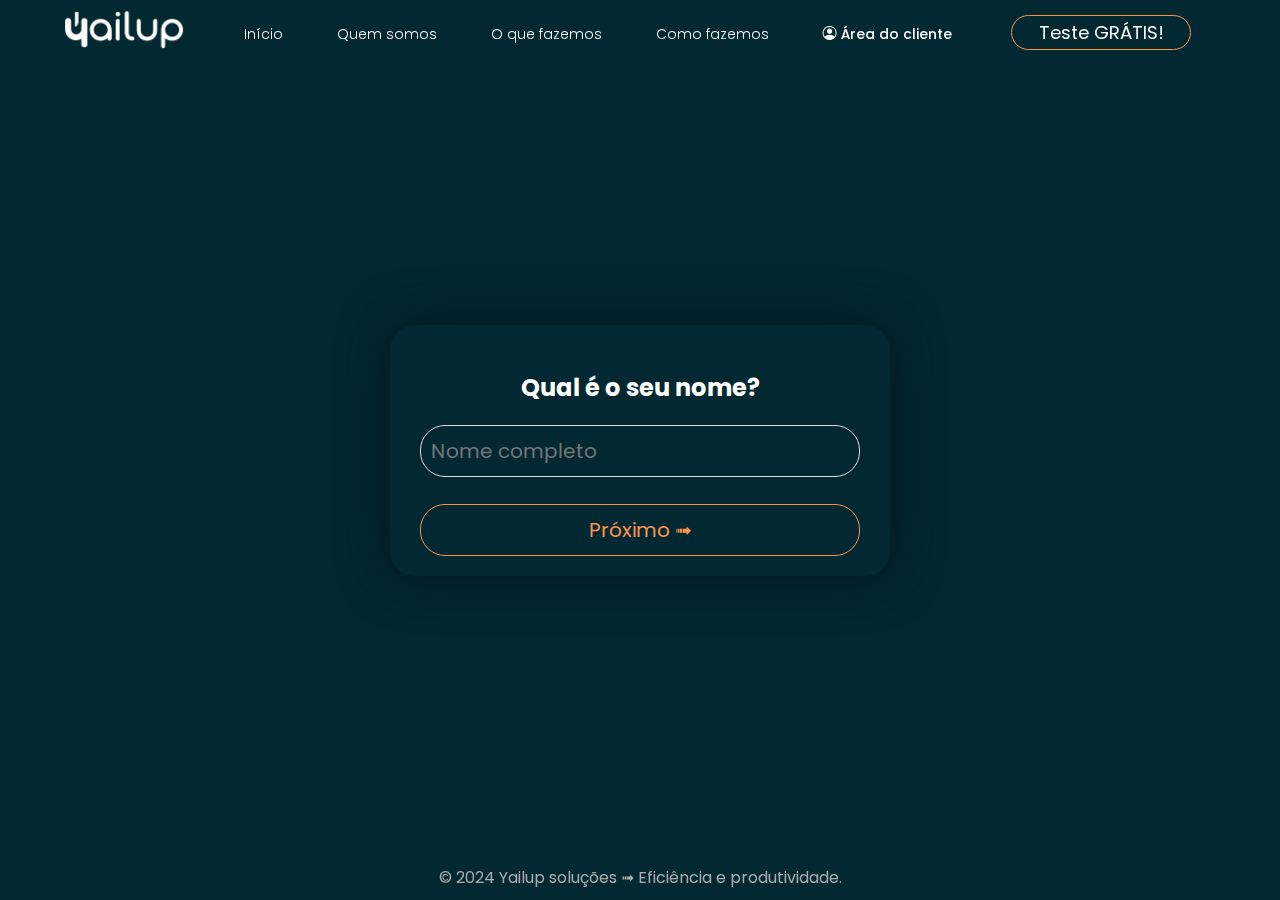
<file: form.html>
<!DOCTYPE html>
<html lang="pt-br">
<head>
    <meta charset="UTF-8">
    <meta name="viewport" content="width=device-width, initial-scale=1.0">
    <link rel="stylesheet" href="css/style.css">
    <link rel="stylesheet" href="css/responsive.css" media="screen">
    <link rel="stylesheet" href="https://cdn.jsdelivr.net/npm/swiper@11/swiper-bundle.min.css"/>
    <link rel="stylesheet" href="css/swiper-bundle.min.css">
    <link rel="stylesheet" href="https://cdnjs.cloudflare.com/ajax/libs/font-awesome/5.15.4/css/all.min.css">
    

    <!--Google fonts-->
    <link rel="preconnect" href="https://fonts.googleapis.com">
    <link rel="preconnect" href="https://fonts.gstatic.com" crossorigin>
    <link href="https://fonts.googleapis.com/css?family=Poppins: ital, wght@0,100; 0,200; 0,300; 0,400; 0,500; 0,600; 0,700;0,800;0,900;1,100;1,200; 1,300; 1,400;1,500; 1,600;1,700;1,800; 1,900&display=swap" rel="stylesheet">
    <!--/Google fonts-->

    <!--Bootstrap icons-->
    <link rel="stylesheet" href="https://cdn.jsdelivr.net/npm/bootstrap-icons@1.11.3/font/bootstrap-icons.min.css">
    <!--/Bootstrap icons-->

    <!--Scripts-->
    <script src="js/script.js" defer></script>
    <script src="js/btn-menu-mob.js" defer></script>
    <!--/Scripts-->

    <title>Yailup | Formulário</title>

    <!-- Style of the page -->
    <style>
        body {
            font-family: 'Poppins', sans-serif;
            background-color: #031e4c;
            display: flex;
            justify-content: center;
            align-items: center;
            height: 100vh;
            margin: 0;
        }
        .container {
            background: transparent;
            padding: 20px 30px;
            border-radius: 25px;
            box-shadow: 0 0 50px #00161c;
            max-width: 500px;
            width: 100%;
        }
        .form-step {
            display: none;
        }
        .form-step.active {
            display: block;
        }
        .form-step h2 {
            text-align: center;
            margin-bottom: 20px;
            color: #fff;
        }
        .form-group {
            margin-bottom: 20px;
        }
        .form-group label {
            display: block;
            margin-bottom: 8px;
            color: #ffffff;
        }
        .form-group input,
        .form-group select {
            width: 100%;
            padding: 10px;
            border: 1px solid #ddd;
            background-color: transparent;
            color: #fff;
            border-radius: 25px;
            font-size: 20px;
            margin-bottom: 10px;
        }
        
        .btn {
            display: block;
            width: 100%;
            padding: 10px;
            background: transparent;
            color: #ff914d;
            border: #ff914d solid 1px;
            border-radius: 25px;
            font-size: 20px;
            font-weight: 400;
            cursor: pointer;
            margin-top: -3px;
        }
        .btn:hover {
            background: #f47e35;
            box-shadow: 0 0 10px #ff914d;
            font-size: 20px;
            font-weight: 600;
            color: #fff;
        }
        .btn:disabled {
            background: #ddd;
            cursor: not-allowed;
        }
        .progress-bar {
            height: 5px;
            background: #ff914d;
            border-radius: 5px;
            margin-bottom: 20px;
            width: 0;
        }
        #free-trial button{
            width: 180px;
            height: 35px;
            margin-right: 25px;
            margin-bottom: 2px;
            font-size: 18px;
            background-color: transparent;
            border: 1px solid #ffffff;
            border-radius: 25px;
            color: #fff;
            cursor: pointer;
            transition: .5s;
        }
        #free-trial button:hover{
            background-color: #ff914d;
            border: none;
        }

        #rodappe{
            text-align: center;
            padding: 10px;
            background-color: transparent;
            color: #acacac;
            position:fixed;
            bottom: 0;
            width: 100%;
        }
        #gender{
            background-color: #022831;
            cursor: pointer;
            transition: .2s;
        }
        #help{
            background-color: transparent;
            width: 100%;
            height: 300px;
            font-size: 20px;
            font-weight: 350;
            border-radius: 15px;
            color: #fff;
        }

    </style>
    <!-- /Style of the page -->
</head>
<body style="background-color: #022831; font-family: Arial, sans-serif; margin: 0; padding: 0;">

    <header id="header">

        <div class="interface">

            <section class="logo">
                <img class="logo-white" src="images/logo_white.png" alt="Yailup">
                <img class="logo-color" src="images/logo_.png" alt="Yailup">
            </section> 

            <section class="menu-desktop">
                <nav>
                    <ul>
                        <li><a href="index.html">Início</a></li>
                        <li><a href="index.html#about" id="scroll-down">Quem somos</a></li>
                        <li><a href="index.html#what">O que fazemos</a></li>
                        <li><a href="index.html#how">Como fazemos</a></li>
                        <li><a href="client.html" id="user"><i class="bi bi-person-circle"></i> Área do cliente</a></li>
                    </ul>
                </nav>
            </section>

            <section class="btn-contato">
                <a href="learn-1.html">
                    <button>Teste GRÁTIS!</button>
                </a>
            </section>

            <div class="btn-menu-mob" id="btn-menu-mob">
                <div class="line-menumob-1"></div>
                <div class="line-menumob-2"></div>
                <div class="line-menumob-3"></div>
            </div>

            <section class="menu-mobile" id="menu-mobile">
                <nav>
                    <ul>
                        <li><a href="#home">Início</a></li>
                        <li><a href="#about">Quem somos</a></li>
                        <li><a href="#what">O que fazemos</a></li>
                        <li><a href="#how">Como fazemos</a></li>
                        <li><a href="adm.html" id="user"><i class="bi bi-person-circle"></i> Área do cliente</a></li>
                    </ul>
                </nav>
            </section>


        </div>

    </header>
    
<!-- Content -->
<div class="container">
    <div class="progress-bar" id="progress-bar"></div>
    <form id="customerForm">
        <div class="form-step active" data-step="1">
            <h2>Qual é o seu nome?</h2>
            <div class="form-group">
                <input type="text" id="name" name="name" placeholder="Nome completo"required>
            </div>
            <button type="button" class="btn" onclick="nextStep()">Próximo ➟</button>
        </div>
        <div class="form-step" data-step="2">
            <h2>Qual é o seu email?</h2>
            <div class="form-group">
                <input type="email" id="email" name="email" placeholder="E-mail" required>
            </div>
            <button type="button" class="btn" onclick="nextStep()">Próximo ➟</button>
        </div>
        <div class="form-step" data-step="3">
            <h2>Qual é o seu telefone?</h2>
            <div class="form-group">
                <input type="tel" id="phone" name="phone" placeholder="Telefone" required>
            </div>
            <button type="button" class="btn" onclick="nextStep()">Próximo ➟</button>
        </div>
        <div class="form-step" data-step="4">
            <h2>Qual é o seu gênero?</h2>
            <div class="form-group">
                <select id="gender" name="gender" required>
                    <option value="">Selecione</option>
                    <option value="male">Masculino</option>
                    <option value="female">Feminino</option>
                    <option value="other">Outro</option>
                </select>
            </div>
            <button type="button" class="btn" onclick="nextStep()">Próximo ➟</button>
        </div>
        <div class="form-step" data-step="5">
            <h2>Qual é o nome do seu negócio?</h2>
            <div class="form-group">
                <input type="text" id="business_name" name="business_name" placeholder="Razão Social e nome fantasia" required>
            </div>
            <button type="button" class="btn" onclick="nextStep()">Próximo ➟</button>
        </div>
        <div class="form-step" data-step="6">
            <h2>Qual o CNPJ?</h2>
            <div class="form-group">
                <input type="text" id="cnpj" name="cnpj" placeholder="Digite apenas números" required>
            </div>
            <button type="button" class="btn" onclick="nextStep()">Próximo ➟</button>
        </div>
        <div class="form-step" data-step="7">
            <h2>Como podemos te ajudar?</h2>
            <div class="form-group">
                <label for="help">Descreva</label>
                <textarea id="help" name="help" rows="4" required></textarea>
            </div>
            <button type="button" class="btn" onclick="nextStep()">Próximo ➟</button>
        </div>
        <div class="form-step" data-step="8">
            <h2>Pra finalizar, diga-nos como nos conheceu?</h2>
            <div class="form-group">
                <select id="gender" name="source" required>
                    <option value="">Selecione</option>
                    <option value="instagram">Instagram</option>
                    <option value="linkedin">Linkedin</option>
                    <option value="indication">Indicação</option>
                    <option value="google">Pesquisa no Google</option>
                    <option value="youtube">YouTube</option>
                    <option value="other">Outro</option>
                </select>
            </div>
            <button type="submit" class="btn">Enviar</button>
        </div>
    </form>
</div>
<!-- /Content -->
</div>    

<!--Footer 1-->
    <footer class="footer1" id="rodappe">
        &copy; 2024 Yailup soluções  ➟  Eficiência e produtividade.
    </footer>
<!-- /Footer1 -->

<!--Footer 2-->
    <footer id="footer">
        <div class="interface">
            <section class="top-footer">

                <a href="#"><button><i class="bi bi-linkedin"></i></button></a>
                <a href="#"><button><i class="bi bi-instagram"></i></button></a>
                <a href="#"><button><i class="bi bi-youtube"></i></button></a>
            </section>

            <section class="middle-footer">
                <h5>&copy; 2024 Yailup soluções  ➟  Eficiência e produtividade.</h5>
                <h6>Filipe Oliveira MEI - CNPJ 40.664.197/0001-88</h6>
            </section>
        </div>
    </footer>
<!--/Footer2-->


<!-- Scripts -->
<script>
let currentStep = 1;
    const formSteps = document.querySelectorAll('.form-step');
    const progressBar = document.getElementById('progress-bar');

    function nextStep() {
        if (currentStep < formSteps.length) {
            formSteps[currentStep - 1].classList.remove('active');
            formSteps[currentStep].classList.add('active');
            currentStep++;
            updateProgressBar();
        }
    }

    function updateProgressBar() {
        progressBar.style.width = ((currentStep - 1) / (formSteps.length - 1)) * 100 + '%';
    }

    document.getElementById('customerForm').addEventListener('submit', function(event) {
        event.preventDefault();
        const formData = new FormData(this);
        const formObject = {};
        formData.forEach((value, key) => {
            formObject[key] = value;
        });

        fetch('http://localhost:3000/send', {
            method: 'POST',
            headers: {
                'Content-Type': 'application/json'
            },
            body: JSON.stringify(formObject)
        })
        .then(response => response.json())
        .then(data => {
            alert('Cadastro realizado com sucesso!');
        })
        .catch(error => {
            alert('Ocorreu um erro ao enviar o cadastro.');
            console.error(error);
        });
    });

    updateProgressBar();
</script>
<!-- /Scripts -->


    <script src="js/swiper-bundle.min.js"></script>
    <script src="js/swiper.js"></script>

</body>
</html>
</file>
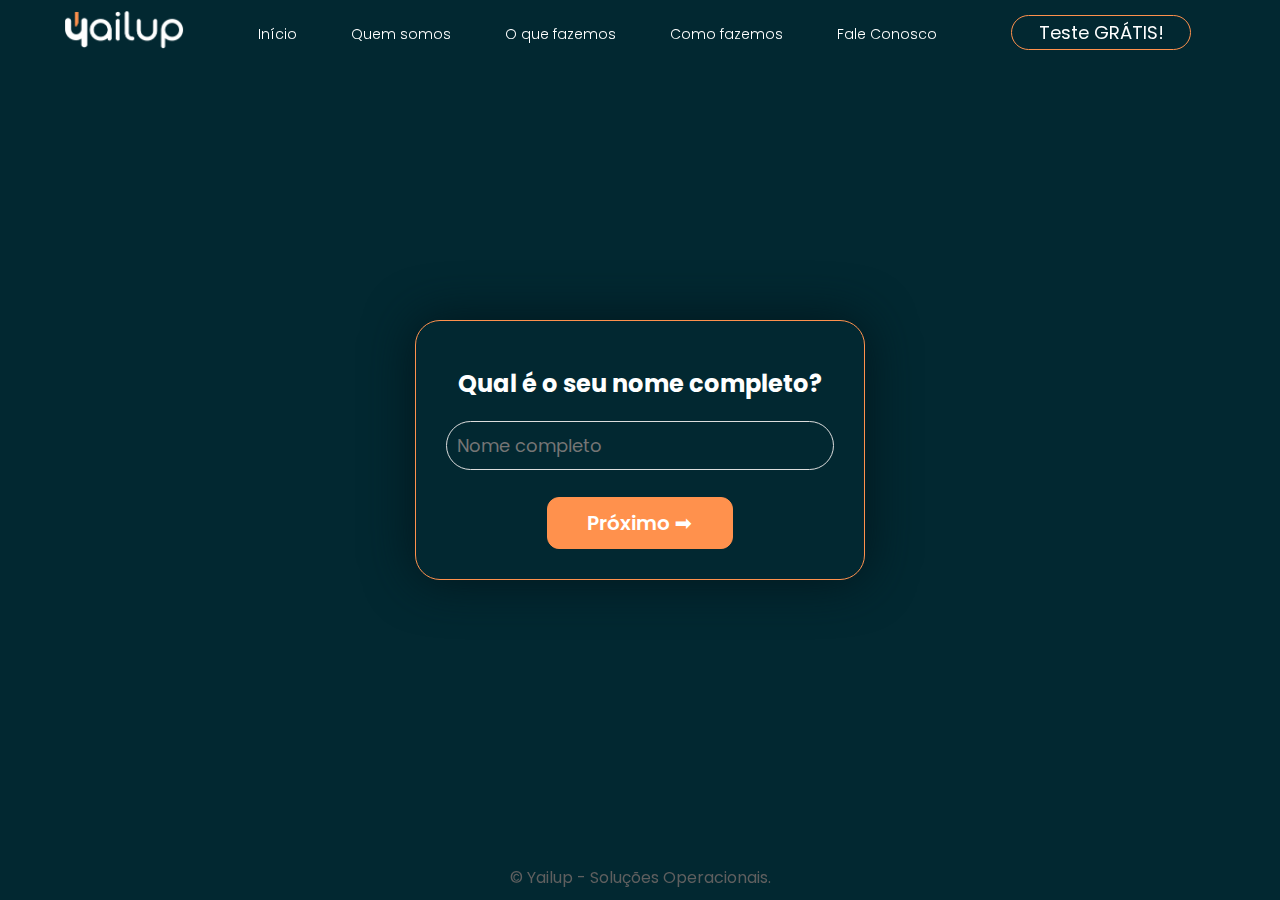
<file: form_partner.html>
<!DOCTYPE html>
<html lang="pt-br">
<head>
    <meta charset="UTF-8">
    <meta name="viewport" content="width=device-width, initial-scale=1.0">
    <link rel="stylesheet" href="css/style.css">
    <link rel="stylesheet" href="css/responsive.css" media="screen">
    <link rel="stylesheet" href="https://cdn.jsdelivr.net/npm/swiper@11/swiper-bundle.min.css"/>
    <link rel="stylesheet" href="css/swiper-bundle.min.css">
    <link rel="stylesheet" href="https://cdnjs.cloudflare.com/ajax/libs/font-awesome/5.15.4/css/all.min.css">
    <link rel="icon" type="image/x-icon" href="images/favicon_2.png">
    

    <!--Google fonts-->
    <link rel="preconnect" href="https://fonts.googleapis.com">
    <link rel="preconnect" href="https://fonts.gstatic.com" crossorigin>
    <link href="https://fonts.googleapis.com/css?family=Poppins: ital, wght@0,100; 0,200; 0,300; 0,400; 0,500; 0,600; 0,700;0,800;0,900;1,100;1,200; 1,300; 1,400;1,500; 1,600;1,700;1,800; 1,900&display=swap" rel="stylesheet">
    <!--/Google fonts-->

    <!--Bootstrap icons-->
    <link rel="stylesheet" href="https://cdn.jsdelivr.net/npm/bootstrap-icons@1.11.3/font/bootstrap-icons.min.css">
    <!--/Bootstrap icons-->

    <!--Scripts-->
    <script src="js/script.js" defer></script>
    <script src="js/btn-menu-mob.js" defer></script>
    <!--/Scripts-->

    <title>Yailup | Seja um pareiro</title>

    <!-- Style of the page -->
    <style>
        body {
            font-family: 'Poppins', sans-serif;
            background-color: #031e4c;
            display: flex;
            justify-content: center;
            align-items: center;
            height: 100vh;
            margin: 0;
        }
        .container {
            background: transparent;
            padding: 20px 30px;
            border-radius: 25px;
            border: 1.5px solid #ff914d;
            box-shadow: 0 0 50px #00161c;
            max-width: 450px;
            width: 100%;
            justify-content: center;  
            align-content: center;
            text-align: center;
        }
        /* Responsive container */
        @media screen and (max-width: 900px){
            .container {
                box-shadow: none;
                border: none; 
            }
        }


        .form-step {
            display: none;
        }
        .form-step.active {
            display: block;
        }
        .form-step h2 {
            text-align: center;
            margin-bottom: 20px;
            color: #fff;
        }
        .form-group {
            margin-bottom: 20px;
        }
        .form-group label {
            display: block;
            margin-bottom: 8px;
            color: #ffffff;
        }
        .form-group input,
        .form-group select {
            width: 100%;
            padding: 10px;
            border: 1px solid #ddd;
            background-color: transparent;
            color: #fff;
            border-radius: 25px;
            font-size: 18px;
            margin-bottom: 10px;
        }

        .btnpic{
            display: inline;
            width: 35%;
            padding: 10px;
            background: transparent;
            color: #ff914d;
            border: #ff914d solid 1px;
            border-radius: 12px;
            font-size: 12px;
            font-weight: 400;
            cursor: pointer;
            margin-top: 5px;
            margin-bottom: 15px;
        }
        .btnpic:hover {
            background: #f47e35;
            box-shadow: 0 0 10px #ff914d;
            font-size: 12px;
            font-weight: 600;
            color: #fff;
        }
        .btnpic:disabled {
            background: #ddd;
            cursor: not-allowed;
        }
        .btn {
            display: inline;
            width: 48%;
            padding: 10px;
            background: transparent;
            color: #ff914d;
            border: #ff914d solid 1px;
            border-radius: 12px;
            font-size: 20px;
            font-weight: 400;
            cursor: pointer;
            margin-top: -3px;
        }
        .btn:hover {
            background: #f47e35;
            box-shadow: 0 0 10px #ff914d;
            font-size: 20px;
            font-weight: 600;
            color: #fff;
        }
        .btn:disabled {
            background: #ddd;
            cursor: not-allowed;
        }
        .progress-bar {
            height: 5px;
            background: #ff914d;
            border-radius: 5px;
            margin-bottom: 20px;
            width: 0;
        }
        #free-trial button{
            width: 180px;
            height: 30px;
            margin-right: 25px;
            margin-bottom: 2px;
            font-size: 18px;
            background-color: transparent;
            border: 1px solid #ffffff;
            border-radius: 25px;
            color: #fff;
            cursor: pointer;
            transition: .5s;
        }
        #free-trial button:hover{
            background-color: #ff914d;
            border: none;
        }

        #rodappe{
            text-align: center;
            padding: 10px;
            background-color: transparent;
            color: #acacac;
            font-size: 14px;
            position:fixed;
            bottom: 0;
            width: 100%;
        }
        #gender{
            background-color: #022831;
            cursor: pointer;
            transition: .2s;
        }
        #help{
            background-color: transparent;
            width: 100%;
            height: 50px;
            font-size: 20px;
            font-weight: 350;
            border-radius: 15px;
            padding: 10px;
            color: #fff;
            border: 1px solid #053B49;
        }
        #source{
            background-color: #022831;
            color: #fff;
        }

        #inputfile{
            position: relative;
            margin-bottom: 20px;
            width: 120px;
            height: 120px;
            overflow: hidden;
            border-radius: 50%;
            border: 4px solid #FF914D;
            background-color: transparent;
            display: inline-block;
            position: relative;
            justify-content: center;
            margin: 0px auto;
            text-align: center;
        }

        #inputfile input[type=file] {
            position: absolute;
            top: 0;
            left: 0;
            width: 100%;
            height: 100%;
            opacity: 0;
            cursor: pointer;
        }
        #inputfile img{
            width: 100%;
            height: auto;
            border-radius: 50%;
            display: flex;
        }
       

        /* btn Enviar */
        .btn-next{
            display: inline;
            width: 48%;
            padding: 10px;
            background: #FF914D;
            color: #fff;
            border: #ff914d solid 1px;
            border-radius: 12px;
            font-size: 20px;
            font-weight: 600;
            cursor: pointer;
            margin-top: -3px;
            transition: .3s;
        }
        .btn-next:hover{
            transform: scale(1.1);
        }
        #formMessage{
            margin-top: 10px;
        }

    </style>
    <!-- /Style of the page -->
</head>
<body style="background-color: #022831; font-family: Arial, sans-serif; margin: 0; padding: 0;">

    <header id="header">

        <div class="interface">

            <section class="logo">
                <a href="index.html"><img class="logo-white" src="images/logo.png" alt="Yailup"></a>
                <a href="index.html"><img class="logo-color" src="images/logo.png" alt="Yailup"></a>
            </section> 

            <section class="menu-desktop">
                <nav>
                    <ul>
                        <li><a href="index.html#home">Início</a></li>
                        <li><a href="index.html#about">Quem somos</a></li>
                        <li><a href="index.html#what">O que fazemos</a></li>
                        <li><a href="index.html#how">Como fazemos</a></li>
                        <li><a href="index.html#contact">Fale Conosco</a></li>
                        <!-- <li><a href="#blog">Blog</a></li> -->
                    </ul>
                </nav>
            </section>

            <section class="btn-contato">
                <a href="index.html#contact">
                    <button>Teste GRÁTIS!</button>
                </a>
            </section>

            <div class="btn-menu-mob" id="btn-menu-mob">
                <div class="line-menumob-1"></div>
                <div class="line-menumob-2"></div>
                <div class="line-menumob-3"></div>
            </div>

            <section class="menu-mobile" id="menu-mobile">
                <nav>
                    <ul>
                        <li><a href="index.html#home">Início</a></li>
                        <li><a href="index.html#about">Quem somos</a></li>
                        <li><a href="index.html#what">O que fazemos</a></li>
                        <li><a href="index.html#how">Como fazemos</a></li>
                        <li><a href="index.html#contact">Fale Conosco</a></li>
                        <!-- <li><a href="#blog">Blog</a></li> -->
                    </ul>
                </nav>
            </section>


        </div>

    </header>
    
<!-- Content -->
<div class="container">
    <div class="progress-bar" id="progress-bar"></div>
    <form id="customerForm" method="POST" enctype="multipart/form-data">
        <div class="form-step active" data-step="1">
            <h2>Qual é o seu nome completo?</h2>
            <div class="form-group">
                <input type="text" id="name" name="nome" placeholder="Nome completo" required>
            </div>
            <button type="button" class="btn-next" onclick="nextStep()">Próximo ➟</button>
        </div>
        <div class="form-step" data-step="2">
            <h2>Qual é a sua data de nascimento?</h2>
            <div class="form-group">
                <input type="date" id="birthdate" name="data_nascimento" required>
            </div>
            <button type="button" class="btn" onclick="prevStep()">🠔 Anterior</button>
            <button type="button" class="btn-next" onclick="nextStep()">Próximo ➟</button>
        </div>
        <div class="form-step" data-step="3">
            <h2>Qual é o seu CPF?</h2>
            <div class="form-group">
                <input type="text" id="cpf" name="cpf" placeholder="Digite apenas números" required>
            </div>
            <button type="button" class="btn" onclick="prevStep()">🠔 Anterior</button>
            <button type="button" class="btn-next" onclick="nextStep()">Próximo ➟</button>
        </div>
        <div class="form-step" data-step="4">
            <h2>Qual é o seu RG?</h2>
            <div class="form-group">
                <input type="text" id="rg" name="rg" placeholder="Digite apenas números" required>
            </div>
            <button type="button" class="btn" onclick="prevStep()">🠔 Anterior</button>
            <button type="button" class="btn-next" onclick="nextStep()">Próximo ➟</button>
        </div>
        <div class="form-step" data-step="5">
            <h2>Qual é o seu sexo?</h2>
            <div class="form-group">
                <select id="gender" name="sexo" required>
                    <option value="">Selecione</option>
                    <option value="male">Masculino</option>
                    <option value="female">Feminino</option>
                    <option value="other">Outro</option>
                </select>
            </div>
            <button type="button" class="btn" onclick="prevStep()">🠔 Anterior</button>
            <button type="button" class="btn-next" onclick="nextStep()">Próximo ➟</button>
        </div>
        <div class="form-step" data-step="6">
            <h2>Qual é o seu e-mail?</h2>
            <div class="form-group">
                <input type="email" id="email" name="email" placeholder="E-mail" required>
            </div>
            <button type="button" class="btn" onclick="prevStep()">🠔 Anterior</button>
            <button type="button" class="btn-next" onclick="nextStep()">Próximo ➟</button>
        </div>
        <div class="form-step" data-step="7">
            <h2>Qual é o seu WhatsApp?</h2>
            <div class="form-group">
                <input type="tel" id="whatsapp" name="whatsapp" placeholder="Número do WhatsApp" required>
            </div>
            <button type="button" class="btn" onclick="prevStep()">🠔 Anterior</button>
            <button type="button" class="btn-next" onclick="nextStep()">Próximo ➟</button>
        </div>
        <div class="form-step" data-step="8">
            <h2>Linkedin</h2>
            <div class="form-group">
                <input type="url" id="linkedin" name="linkedin" placeholder="Se não tiver, deixe em branco">
            </div>
            <button type="button" class="btn" onclick="prevStep()">🠔 Anterior</button>
            <button type="button" class="btn-next" onclick="nextStep()">Próximo ➟</button>
        </div>
        <div class="form-step" data-step="9">
            <h2>Site/portfolio</h2>
            <div class="form-group">
                <input type="url" id="site" name="site" placeholder="Se não tiver, deixe em branco">
            </div>
            <button type="button" class="btn" onclick="prevStep()">🠔 Anterior</button>
            <button type="button" class="btn-next" onclick="nextStep()">Próximo ➟</button>
        </div>
        <div class="form-step" data-step="10">
            <h2>Escolaridade</h2>
            <div class="form-group">
                <select id="source" name="escolaridade" required>
                    <option value="">Selecione</option>
                    <option value="Ensino médio completo">Ensino médio completo</option>
                    <option value="Superior trancado">Superior trancado</option>
                    <option value="Superior cursando">Superior cursando</option>
                    <option value="Superior Completo">Superior Completo</option>
                    <option value="Pós/MBA trancado">Pós/MBA trancado</option>
                    <option value="Pós/MBA cursando">Pós/MBA cursando</option>
                    <option value="Pós/MBA completo">Pós/MBA completo</option>
                </select>
            </div>
            <button type="button" class="btn" onclick="prevStep()">🠔 Anterior</button>
            <button type="button" class="btn-next" onclick="nextStep()">Próximo ➟</button>
        </div>
        <div class="form-step" data-step="11">
            <h2>Curso</h2>
            <div class="form-group">
                <input type="text" id="course" name="curso" placeholder="Referente a pergunta anterior" required>
            </div>
            <button type="button" class="btn" onclick="prevStep()">🠔 Anterior</button>
            <button type="button" class="btn-next" onclick="nextStep()">Próximo ➟</button>
        </div>
        <div class="form-step" data-step="12">
            <h2>Ocupação atual</h2>
            <div class="form-group">
                <input type="text" id="occupation" name="ocupacao" placeholder="Ocupação atual" required>
            </div>
            <button type="button" class="btn" onclick="prevStep()">🠔 Anterior</button>
            <button type="button" class="btn-next" onclick="nextStep()">Próximo ➟</button>
        </div>
        <div class="form-step" data-step="13">
            <h2>Empresa</h2>
            <div class="form-group">
                <input type="text" id="company" name="empresa" placeholder="Se não tiver, deixe em branco">
            </div>
            <button type="button" class="btn" onclick="prevStep()">🠔 Anterior</button>
            <button type="button" class="btn-next" onclick="nextStep()">Próximo ➟</button>
        </div>
        <div class="form-step" data-step="14">
            <h2>Principais habilidades</h2>
            <div class="form-group">
                <textarea id="help" name="habilidades" rows="4" placeholder="Descreva suas principais habilidades" required></textarea>
            </div>
            <button type="button" class="btn" onclick="prevStep()">🠔 Anterior</button>
            <button type="button" class="btn-next" onclick="nextStep()">Próximo ➟</button>
        </div>
        <div class="form-step" data-step="15">
            <h2>Breve resumo</h2>
            <div class="form-group">
                <textarea id="help" name="resumo" rows="4" placeholder="Faça um breve resumo sobre você" required></textarea>
            </div>
            <button type="button" class="btn" onclick="prevStep()">🠔 Anterior</button>
            <button type="button" class="btn-next" onclick="nextStep()">Próximo ➟</button>
        </div>
        <div class="form-step" data-step="16">
            <h2>Envie uma foto de perfil</h2>
            <div class="form-group" id="inputfile">
                <input type="file" accept="image/*" id="profilePicture" name="FotoPerfil" onchange="previewImage()">
                <img id="profileImage" src="images/User-Profile.png" alt="Profile Picture Preview">
            </div><br>
            <button class="btnpic" type="button" onclick="document.getElementById('profilePicture').click()">Selecionar foto</button><br>
            <button type="button" class="btn" onclick="prevStep()">🠔 Anterior</button>
            <button type="submit" class="btn">Finalizar</button>
        </div>
    </form>
    <div id="formMessage"></div>
</div>
<!-- /Content -->  

<!--Footer 1-->
<footer class="footer1" id="rodape">
    &copy; <span id="anoAtual"></span> Yailup - Soluções Operacionais.
</footer>
<!-- /Footer1 -->

<!--Footer 2-->
    <footer id="footer">
        <div class="interface">
            <section class="top-footer">

                <a href="https://www.linkedin.com/company/yailup" target="_blank"><button><i class="bi bi-linkedin"></i></button></a>
                <a href="https://www.instagram.com/yailup/" target="_blank"><button><i class="bi bi-instagram"></i></button></a>
                <a href="https://www.youtube.com/channel/UCnPAEcSoKhVrN--XwGxcVJg" target="_blank"><button><i class="bi bi-youtube"></i></button></a>
            </section>

            <section class="middle-footer">
                <h1 id="footer-text">&copy; <span id="anoAtualz"></span> Yailup - Soluções Operacionais.</h1>
                <h2>Filipe Oliveira MEI - CNPJ 40.664.197/0001-88</h2>

                <p>
                    <a href="terms.html" class="terms">Termos e Condições</a> <i class="bi bi-dot terms"></i>
                    <a href="policy.html" class="terms">Política de Privacidade</a> <i class="bi bi-dot terms"></i>
                    <a href="form_partner.html" class="terms">Seja um Parceiro</a>
                </p>
            </section>
        </div>
    </footer>
<!--/Footer2-->


<!-- Scripts -->
<script>
let currentStep = 1;
const formSteps = document.querySelectorAll('.form-step');
const progressBar = document.getElementById('progress-bar');

function prevStep() {
    const currentStepElement = document.querySelector(`.form-step[data-step="${currentStep}"]`);
    currentStepElement.classList.remove("active");
    currentStep -= 1;
    const prevStepElement = document.querySelector(`.form-step[data-step="${currentStep}"]`);
    prevStepElement.classList.add("active");
}

function nextStep() {
    if (currentStep < formSteps.length) {
        formSteps[currentStep - 1].classList.remove('active');
        formSteps[currentStep].classList.add('active');
        currentStep++;
        updateProgressBar();
    }
}

function updateProgressBar() {
    progressBar.style.width = ((currentStep - 1) / (formSteps.length - 1)) * 100 + '%';
}

updateProgressBar();

document.getElementById("customerForm").addEventListener("submit", function(event){
    event.preventDefault(); // Evita o redirecionamento padrão do formulário

    // Coletar os dados do formulário
    var formData = new FormData(this);

    // Enviar os dados via AJAX
    var xhr = new XMLHttpRequest();
    xhr.open("POST", "php/finish.php", true); // Arquivo PHP que processa o envio

    xhr.onload = function() {
        if (xhr.status === 200) {
            document.getElementById("formMessage").innerHTML = '<p style="color: green;">Formulário enviado com sucesso!</p>';
        } else {
            document.getElementById("formMessage").innerHTML = '<p style="color: red;">Erro ao enviar o formulário. Tente novamente.</p>';
        }
    };

    xhr.send(formData); // Envia os dados do formulário
});

function previewImage() {
            var fileInput = document.getElementById('profilePicture');
            var profileImage = document.getElementById('profileImage');
            var profileText = document.getElementById('profileText');

            var file = fileInput.files[0];
            var reader = new FileReader();

            reader.onload = function(e) {
                profileImage.src = e.target.result;
                profileText.style.display = 'none';
                profileImage.style.display = 'block';
            };

            reader.readAsDataURL(file);
}

</script>
<!-- /Scripts -->


    <script src="js/swiper-bundle.min.js"></script>
    <script src="js/swiper.js"></script>

</body>
</html>
</file>
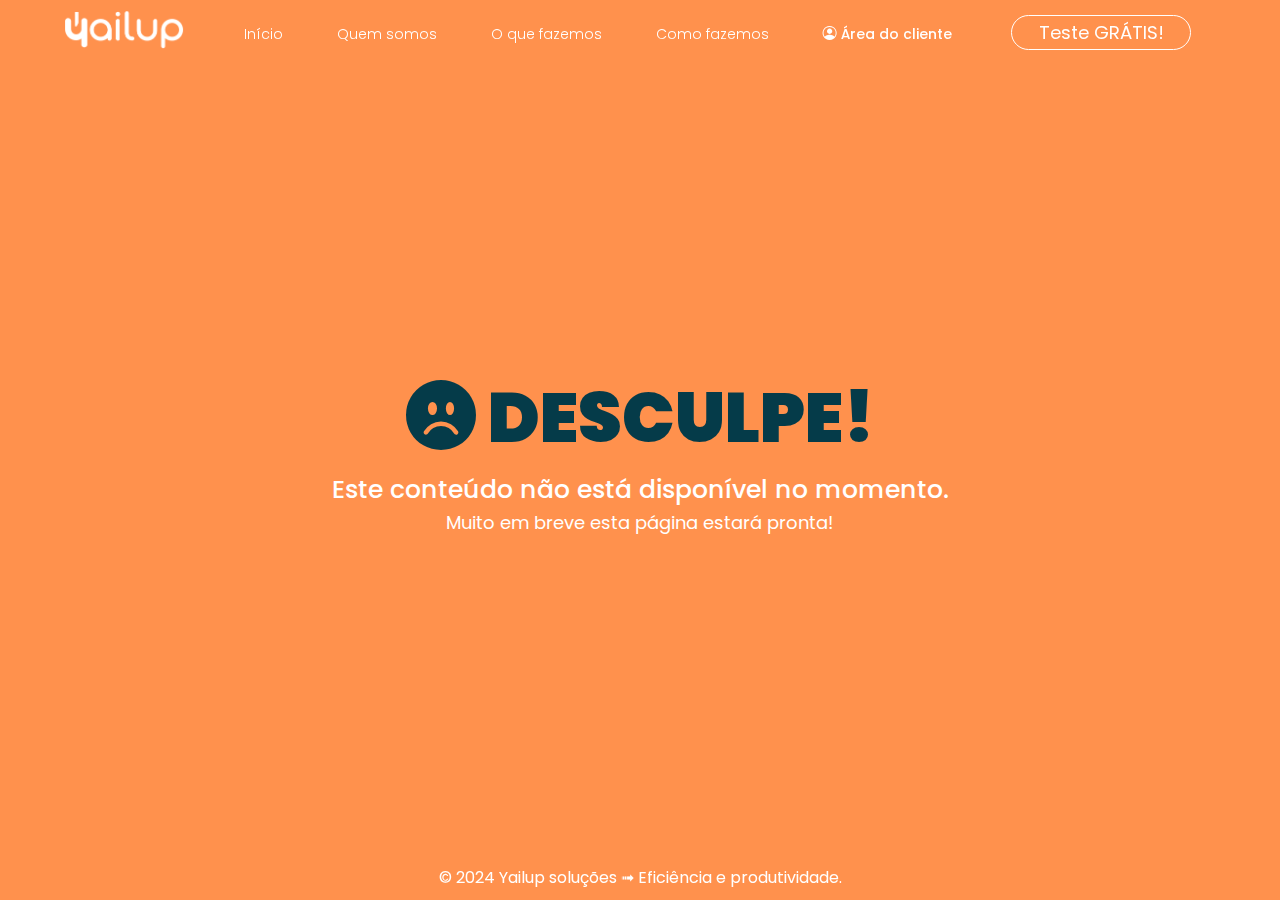
<file: learn-1.html>
<!DOCTYPE html>
<html lang="pt-br">
<head>
    <meta charset="UTF-8">
    <meta name="viewport" content="width=device-width, initial-scale=1.0">
    <link rel="stylesheet" href="css/style.css">
    <link rel="stylesheet" href="css/responsive.css" media="screen">
    <link rel="stylesheet" href="https://cdn.jsdelivr.net/npm/swiper@11/swiper-bundle.min.css"/>
    <link rel="stylesheet" href="css/swiper-bundle.min.css">
    <link rel="stylesheet" href="https://cdnjs.cloudflare.com/ajax/libs/font-awesome/5.15.4/css/all.min.css">
    

    <!--Google fonts-->
    <link rel="preconnect" href="https://fonts.googleapis.com">
    <link rel="preconnect" href="https://fonts.gstatic.com" crossorigin>
    <link href="https://fonts.googleapis.com/css?family=Poppins: ital, wght@0,100; 0,200; 0,300; 0,400; 0,500; 0,600; 0,700;0,800;0,900;1,100;1,200; 1,300; 1,400;1,500; 1,600;1,700;1,800; 1,900&display=swap" rel="stylesheet">
    <!--/Google fonts-->

    <!--Bootstrap icons-->
    <link rel="stylesheet" href="https://cdn.jsdelivr.net/npm/bootstrap-icons@1.11.3/font/bootstrap-icons.min.css">
    <!--/Bootstrap icons-->

    <!--Scripts-->
    <script src="js/script.js" defer></script>
    <script src="js/btn-menu-mob.js" defer></script>
    <!--/Scripts-->

    <title>Yailup | Página em construção</title>

    <!-- Style of the page -->
    <style>
        body {
            font-family: 'Poppins', sans-serif;
            background-color: #031e4c;
            display: flex;
            justify-content: center;
            align-items: center;
            height: 100vh;
            margin: 0;
        }
        .container {
            background: transparent;
            padding: 20px 30px;
            border-radius: 25px;
            box-shadow: 0 0 50px #00161c;
            max-width: 500px;
            width: 100%;
        }
        .form-step {
            display: none;
        }
        .form-step.active {
            display: block;
        }
        .form-step h2 {
            text-align: center;
            margin-bottom: 20px;
            color: #fff;
        }
        .form-group {
            margin-bottom: 20px;
        }
        .form-group label {
            display: block;
            margin-bottom: 8px;
            color: #ffffff;
        }
        .form-group input,
        .form-group select {
            width: 100%;
            padding: 10px;
            border: 1px solid #ddd;
            background-color: transparent;
            color: #fff;
            border-radius: 25px;
            font-size: 20px;
            margin-bottom: 10px;
        }
        
        .progress-bar {
            height: 5px;
            background: #ff914d;
            border-radius: 5px;
            margin-bottom: 20px;
            width: 0;
        }
        #free-trial button{
            width: 180px;
            height: 35px;
            margin-right: 25px;
            margin-bottom: 2px;
            font-size: 18px;
            background-color: transparent;
            border: 1px solid #ffffff;
            border-radius: 25px;
            color: #fff;
            cursor: pointer;
            transition: .5s;
        }
        #free-trial button:hover{
            background-color: #022831;
            border: none;
        }

        #rodappe{
            text-align: center;
            padding: 10px;
            background-color: transparent;
            color: #ffffff;
            position:fixed;
            bottom: 0;
            width: 100%;
        }
        #gender{
            background-color: #022831;
            cursor: pointer;
            transition: .2s;
        }
        #help{
            background-color: transparent;
            width: 100%;
            height: 300px;
            font-size: 20px;
            font-weight: 350;
            border-radius: 15px;
            color: #fff;
        }

    </style>
    <!-- /Style of the page -->
</head>
<body style="background-color: #ff914d; font-family: Arial, sans-serif; margin: 0; padding: 0;">

    <header id="header">

        <div class="interface">

            <section class="logo">
                <img class="logo-white" src="images/logo_white.png" alt="Yailup">
                <img class="logo-color" src="images/logo_.png" alt="Yailup">
            </section> 

            <section class="menu-desktop">
                <nav>
                    <ul>
                        <li><a href="index.html">Início</a></li>
                        <li><a href="index.html#about" id="scroll-down">Quem somos</a></li>
                        <li><a href="index.html#what">O que fazemos</a></li>
                        <li><a href="index.html#how">Como fazemos</a></li>
                        <li><a href="client.html" id="user"><i class="bi bi-person-circle"></i> Área do cliente</a></li>
                    </ul>
                </nav>
            </section>

            <section class="btn-contat" id="free-trial">
                <a href="learn-1.html">
                    <button>Teste GRÁTIS!</button>
                </a>
            </section>

            <div class="btn-menu-mob" id="btn-menu-mob">
                <div class="line-menumob-1"></div>
                <div class="line-menumob-2"></div>
                <div class="line-menumob-3"></div>
            </div>

            <section class="menu-mobile" id="menu-mobile">
                <nav>
                    <ul>
                        <li><a href="index.html">Início</a></li>
                        <li><a href="index.html#about">Quem somos</a></li>
                        <li><a href="index.html#what">O que fazemos</a></li>
                        <li><a href="index.html#how">Como fazemos</a></li>
                        <li><a href="client.html" id="user"><i class="bi bi-person-circle"></i> Área do cliente</a></li>
                    </ul>
                </nav>
            </section>


        </div>

    </header>
    
<!-- Content -->
<div class="sorry">
    <h1><i class="bi bi-emoji-frown-fill"></i> DESCULPE!</h1>
    <h3>Este conteúdo não está disponível no momento.</h3>
    <p>Muito em breve esta página estará pronta!</p>
</div>
<!-- /Content -->
</div>    

<!--Footer 1-->
    <footer class="footer1" id="rodappe">
        &copy; 2024 Yailup soluções  ➟  Eficiência e produtividade.
    </footer>
<!-- /Footer1 -->

<!--Footer 2-->
    <footer id="footer">
        <div class="interface">
            <section class="top-footer">

                <a href="#"><button><i class="bi bi-linkedin"></i></button></a>
                <a href="#"><button><i class="bi bi-instagram"></i></button></a>
                <a href="#"><button><i class="bi bi-youtube"></i></button></a>
            </section>

            <section class="middle-footer">
                <h5>&copy; 2024 Yailup soluções  ➟  Eficiência e produtividade.</h5>
                <h6>Filipe Oliveira MEI - CNPJ 40.664.197/0001-88</h6>
            </section>
        </div>
    </footer>
<!--/Footer2-->


<!-- Scripts -->
<script>
let currentStep = 1;
    const formSteps = document.querySelectorAll('.form-step');
    const progressBar = document.getElementById('progress-bar');

    function nextStep() {
        if (currentStep < formSteps.length) {
            formSteps[currentStep - 1].classList.remove('active');
            formSteps[currentStep].classList.add('active');
            currentStep++;
            updateProgressBar();
        }
    }

    function updateProgressBar() {
        progressBar.style.width = ((currentStep - 1) / (formSteps.length - 1)) * 100 + '%';
    }

    document.getElementById('customerForm').addEventListener('submit', function(event) {
        event.preventDefault();
        const formData = new FormData(this);
        const formObject = {};
        formData.forEach((value, key) => {
            formObject[key] = value;
        });

        fetch('http://localhost:3000/send', {
            method: 'POST',
            headers: {
                'Content-Type': 'application/json'
            },
            body: JSON.stringify(formObject)
        })
        .then(response => response.json())
        .then(data => {
            alert('Cadastro realizado com sucesso!');
        })
        .catch(error => {
            alert('Ocorreu um erro ao enviar o cadastro.');
            console.error(error);
        });
    });

    updateProgressBar();
</script>
<!-- /Scripts -->


    <script src="js/swiper-bundle.min.js"></script>
    <script src="js/swiper.js"></script>

</body>
</html>
</file>
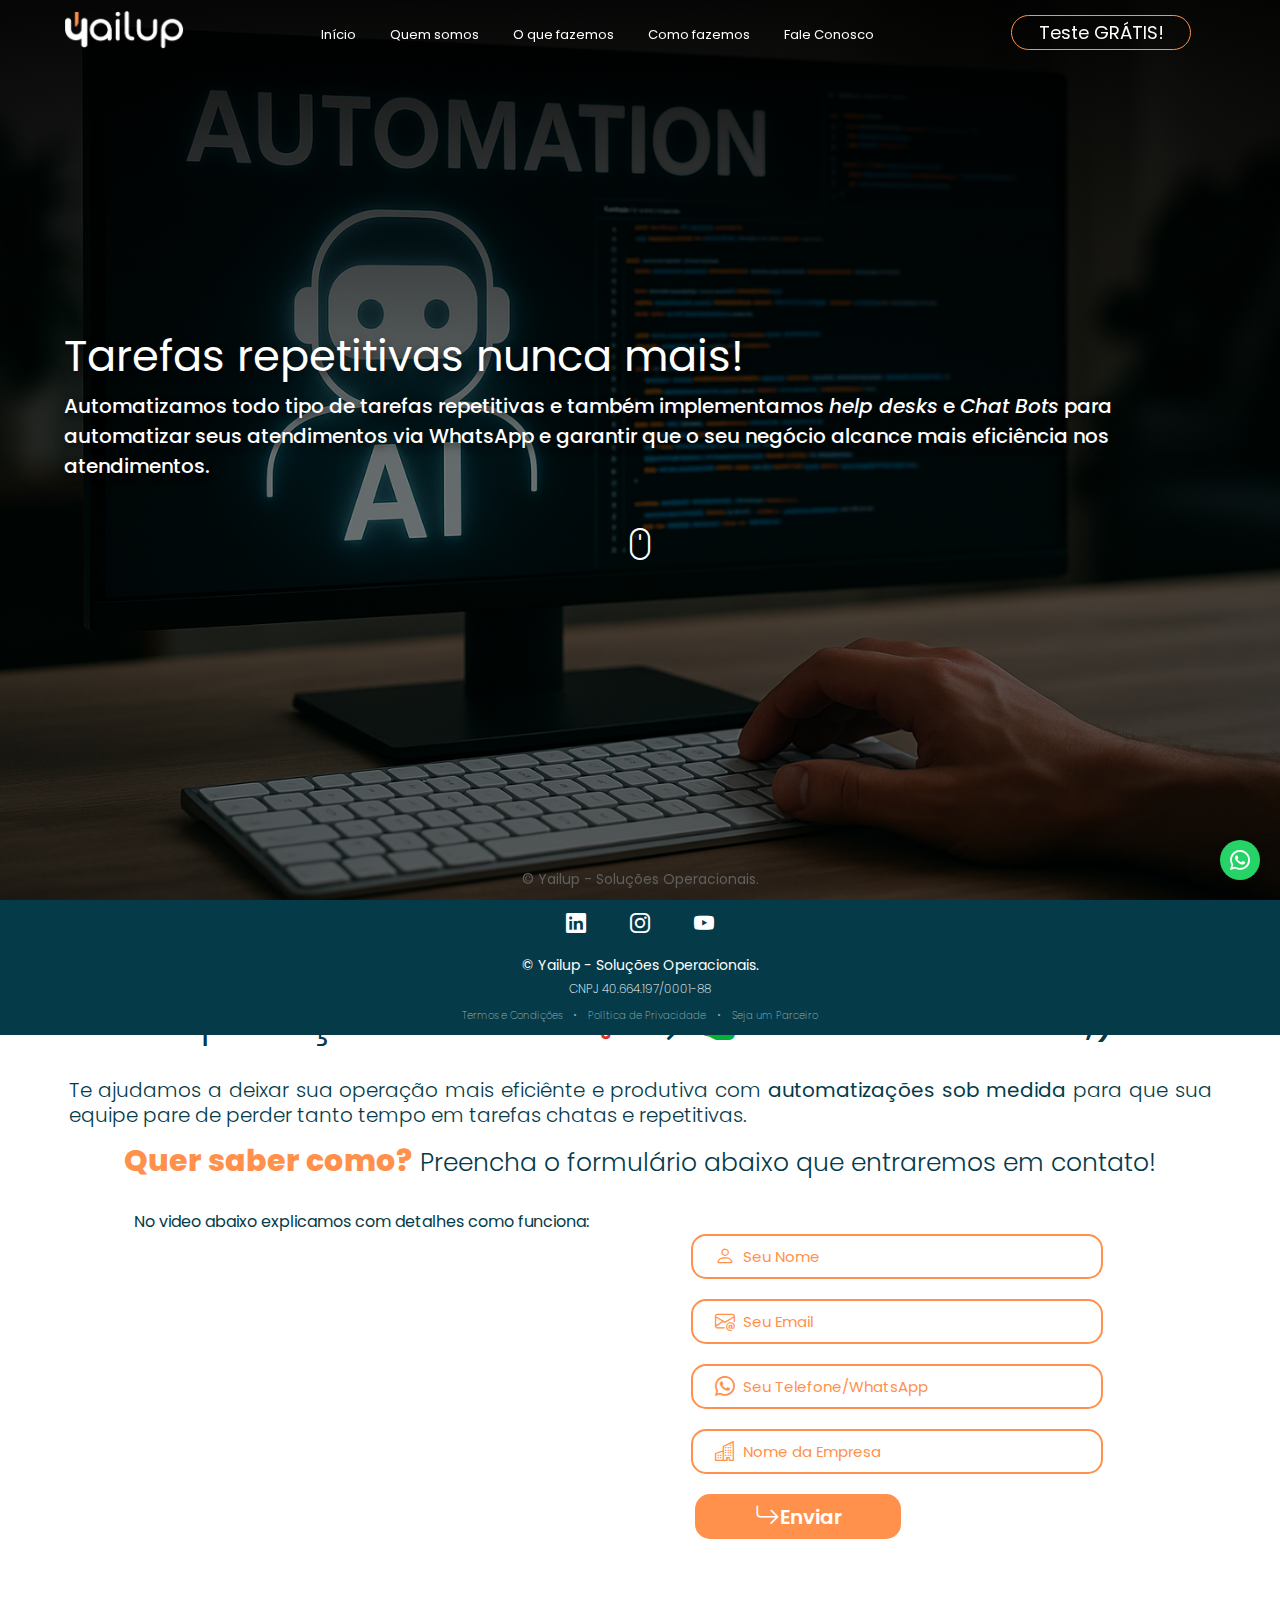
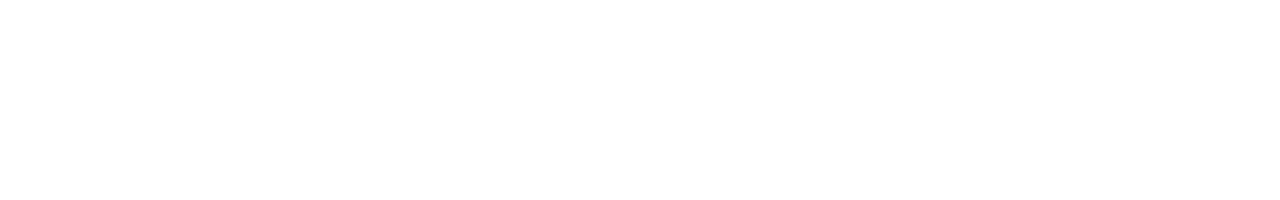
<file: learn-2.html>
<!DOCTYPE html>
<html lang="pt-br">
<head>
    <meta charset="UTF-8">
    <meta name="viewport" content="width=device-width, initial-scale=1.0">
    <link rel="stylesheet" href="css/style-rest.css">
    <link rel="stylesheet" href="css/responsive.css" media="screen">
    <link rel="stylesheet" href="https://cdn.jsdelivr.net/npm/swiper@11/swiper-bundle.min.css"/>
    <link rel="stylesheet" href="css/swiper-bundle.min.css">
    <link rel="stylesheet" href="https://cdnjs.cloudflare.com/ajax/libs/font-awesome/5.15.4/css/all.min.css">
    <link rel="icon" type="image/x-icon" href="images/favicon_2.png">

    <!--Google fonts-->
    <link rel="preconnect" href="https://fonts.googleapis.com">
    <link rel="preconnect" href="https://fonts.gstatic.com" crossorigin>
    <link href="https://fonts.googleapis.com/css?family=Poppins: ital, wght@0,100; 0,200; 0,300; 0,400; 0,500; 0,600; 0,700;0,800;0,900;1,100;1,200; 1,300; 1,400;1,500; 1,600;1,700;1,800; 1,900&display=swap" rel="stylesheet">
    <!--/Google fonts-->

    <!--Bootstrap icons-->
    <link rel="stylesheet" href="https://cdn.jsdelivr.net/npm/bootstrap-icons@1.11.3/font/bootstrap-icons.min.css">
    <!--/Bootstrap icons-->

    <!--Scripts-->
    <script src="js/script.js" defer></script>
    <script src="js/btn-menu-mob.js" defer></script>
    <!--/Scripts-->

    <title>Yailup - Seu Negócio + Eficiente e Produtivo!</title>

</head>
<body>

    <header id="header">

        <div class="interface">

            <section class="logo">
                <a href="index.html"><img class="logo-white" src="images/logo.png" alt="Yailup"></a>
                <a href="index.html"><img class="logo-color" src="images/logo_.png" alt="Yailup"></a>
            </section> 

            <section class="menu-desktop">
                <nav>
                    <ul>
                        <li><a id="cliked" href="index.html">Início</a></li>
                        <li><a id="cliked" href="index.html#about">Quem somos</a></li>
                        <li><a id="cliked" href="index.html#what">O que fazemos</a></li>
                        <li><a id="cliked" href="index.html#how">Como fazemos</a></li>
                        <li><a id="cliked" href="index.html#contact">Fale Conosco</a></li>
                        <!-- <li class="dropdownlang">
                            <a href="#" onclick="toggleDropdown(event)">
                              <i class="bi bi-globe-americas"></i>
                            </a>
                            <ul class="dropdownlang-menu">
                              <li><a href="#">English</a></li>
                              <li><a href="#">Español</a></li>
                              <li><a href="#">Português</a></li>
                            </ul>
                          </li> -->
                        <!-- <li><a id="cliked" href="#blog">Blog</a></li> -->
                    </ul>
                </nav>
            </section>

            <section class="btn-contato">
                <a href="index.html#contact">
                    <button>Teste GRÁTIS!</button>
                </a>
            </section>

            <div class="btn-menu-mob" id="btn-menu-mob">
                <div class="line-menumob-1"></div>
                <div class="line-menumob-2"></div>
                <div class="line-menumob-3"></div>
            </div>

            <section class="menu-mobile" id="menu-mobile">
                <nav>
                    <ul>
                        <li><a href="index.html">Início</a></li>
                        <li><a href="index.html#about">Quem somos</a></li>
                        <li><a href="index.html#what">O que fazemos</a></li>
                        <li><a href="index.html#how">Como fazemos</a></li>
                        <li><a href="index.html#contact">Fale Conosco</a></li>
                        <!-- <li><a href="#"><i class="bi bi-globe-americas"></i></a></li> -->
                        <!-- <li><a href="#blog">Blog</a></li> -->
                    </ul>
                </nav>
            </section>

        </div>          

    </header>

    <section class="hero-site" id="home" style="background-image: linear-gradient(rgba(0, 0, 0, 0.948), rgba(0, 0, 0, 0.537), rgba(0, 0, 0, 0.499)), url(images/background_2.png);">
        <div class="interface">
            <div class="txt-hero">
                <h1><strong>Tarefas repetitivas nunca mais!</strong></h1>
                <h2 style="text-shadow: 0 4px 8px rgba(0, 0, 0, 0.666);">Automatizamos todo tipo de tarefas repetitivas e também implementamos <i>help desks</i> e <i>Chat Bots</i> para automatizar seus atendimentos via WhatsApp e garantir que o seu negócio alcance mais eficiência nos atendimentos.</h2><br>
                <!-- <div class="video-heroz">
                    <iframe 
                        src="https://www.youtube.com/embed/9ICaItcXYMs?rel=0&showinfo=0"
                        frameborder="0"
                        allow="accelerometer; autoplay; clipboard-write; encrypted-media; gyroscope; picture-in-picture"
                        allowfullscreen>
                    </iframe>
                </div> -->
                <div class="scroll-cta" onclick="scrollDown()">
                    <!-- <p>Role para saber mais</p> -->
                    <div class="arrow"><i class="bi bi-mouse"></i></i></div>
                  </div>
            </div>
    
            <!-- <div class="video-hero">
                <iframe 
                    src="https://www.youtube.com/embed/9ICaItcXYMs?rel=0&showinfo=0"
                    frameborder="0"
                    allow="accelerometer; autoplay; clipboard-write; encrypted-media; gyroscope; picture-in-picture"
                    allowfullscreen>
                </iframe>
            </div> -->
        </div>
    </section>

    <section class="about" id="about">
        <div class="interface">
            <h1>Operação <del>manual</del><i style="color: #e23226;" class="bi bi-hand-thumbs-down"></i> <span> <i class="bi bi-arrow-left-right"></i></span> <i style="color: #00b238;" class="bi bi-hand-thumbs-up-fill"></i><strong>Automatizada! ;)</strong></h1>
            <p>Te ajudamos a deixar sua operação mais eficiênte e produtiva com <strong>automatizações sob medida</strong> para que sua equipe pare de perder tanto tempo em tarefas chatas e repetitivas.</p>
            <h2 style="margin-top: -10px;"><span>Quer saber como?</span> Preencha o formulário abaixo que entraremos em contato!</h2><br>
            <label style="margin-left: 65px; color: #053B49;">No video abaixo explicamos com detalhes como funciona:</label>
            <div class="video-heroz">
                <iframe 
                    src="https://www.youtube.com/embed/9ICaItcXYMs?rel=0&showinfo=0"
                    frameborder="0"
                    allow="accelerometer; autoplay; clipboard-write; encrypted-media; gyroscope; picture-in-picture"
                    allowfullscreen>
                </iframe>
            </div>
            

            <div class="contato" id="contact">
            <div class="interface">

                <article class="txt-contato">
                    <!-- <h3><strong>Se interessou?</strong><br id="fale">Fale agora com a <span>nossa equipe!</span></h3>
                    <p>Estamos disponíveis de <strong>segunda</strong> à <strong>sexta</strong>, das <strong>9h</strong> às <strong>18h</strong>. Ao lado, <strong>preencha o formulário</strong> que em menos de 24 horas entramos em contato com você.</p> -->
                    <div class="video-hero">
                    <iframe 
                        src="https://www.youtube.com/embed/9ICaItcXYMs?rel=0&showinfo=0"
                        frameborder="0"
                        allow="accelerometer; autoplay; clipboard-write; encrypted-media; gyroscope; picture-in-picture"
                        allowfullscreen>
                    </iframe>
                    </div>
                </article>

                <article class="icons-contato">
                    <form id="contactForm" method="post"> <!--  <form action="https://formsubmit.co/your@email.com" method="POST">  -->
                        <div class="form-group">
                            <i class="bi bi-person icon"></i>
                            <input type="text" id="nome" name="nome" placeholder="Seu Nome" required>
                        </div>
                        <div class="form-group">
                            <i class="bi bi-envelope-at icon"></i>
                            <input type="email" id="email" name="email" placeholder="Seu Email" required>
                        </div>
                        <div class="form-group">
                            <i class="bi bi-whatsapp icon"></i>
                            <input type="tel" id="phone" name="phone" placeholder="Seu Telefone/WhatsApp" required>
                        </div>
                        <div class="form-group">
                            <i class="bi bi-buildings icon"></i>
                            <input type="name" id="business_name" name="business_name" placeholder="Nome da Empresa" required>
                        </div>
                
                        <button type="submit" class="btn-contato" id="btn-contato"><i class="bi bi-arrow-return-right"></i> Enviar</button>
                    </form>
                </article>
                <div id="formMessage"></div>                

            </div>
        </div>
    </section>


<!--Footer 1-->
<footer class="footer1" id="rodape">
    &copy; <span id="anoAtual"></span> Yailup - Soluções Operacionais.
</footer>
<!-- /Footer1 -->

<!--Footer 2-->
<footer id="footer">
    <div class="interface">
        <section class="top-footer">

            <a href="https://www.linkedin.com/company/yailup" target="_blank"><button><i class="bi bi-linkedin"></i></button></a>
            <a href="https://www.instagram.com/yailup/" target="_blank"><button><i class="bi bi-instagram"></i></button></a>
            <a href="https://www.youtube.com/channel/UCnPAEcSoKhVrN--XwGxcVJg" target="_blank"><button><i class="bi bi-youtube"></i></button></a>
        </section>

        <section class="middle-footer">
            <h1 id="footer-text">&copy; <span id="anoAtualz"></span> Yailup - Soluções Operacionais.</h1>
            <h2>CNPJ 40.664.197/0001-88</h2>

            <p>
                <a href="terms.html" class="terms">Termos e Condições</a> <i class="bi bi-dot terms"></i>
                <a href="policy.html" class="terms">Política de Privacidade</a> <i class="bi bi-dot terms"></i>
                <a href="form_partner.html" class="terms">Seja um Parceiro</a>
            </p>
        </section>
    </div>
</footer>
<!--/Footer2-->

<!-- WhatsApp icon -->
<a href="https://wa.me/5521992942010" target="_blank" class="whatsapp-icon">
    <i class="bi bi-whatsapp"></i>
  </a>
<!-- /WhatsApp icon -->
 
    <script>
        function scrollDown() {
        window.scrollBy({ top: window.innerHeight, behavior: 'smooth' });
        }
    </script>

    <script>
        document.getElementById("contactForm").addEventListener("submit", function(event) {
            event.preventDefault();
    
            var formData = new FormData(this);
    
            var xhr = new XMLHttpRequest();
            xhr.open("POST", "php/send.php", true);
    
            xhr.onload = function() {
                console.log("Resposta do servidor:", xhr.responseText); // Log para depuração
    
                try {
                    var response = JSON.parse(xhr.responseText);
                    
                    if (xhr.status === 200 && response.status === "success") {
                        document.getElementById("formMessage").innerHTML = '<p style="color: #00af11;">' + response.message + '</p>';
                        document.getElementById("contactForm").reset();
                    } else {
                        document.getElementById("formMessage").innerHTML = '<p style="color: #ff6c6c;">' + response.message + '</p>';
                    }
    
                } catch (e) {
                    console.error("Erro ao interpretar JSON:", e); // Log do erro
                    document.getElementById("formMessage").innerHTML = '<p style="color: #ff6c6c;">Erro inesperado ao interpretar a resposta do servidor.</p>';
                }
            };
    
            xhr.onerror = function() {
                document.getElementById("formMessage").innerHTML = '<p style="color: #ff6c6c;">Erro de conexão com o servidor.</p>';
            };
    
            xhr.send(formData);
        });
    </script>

</body>
</html>
</file>
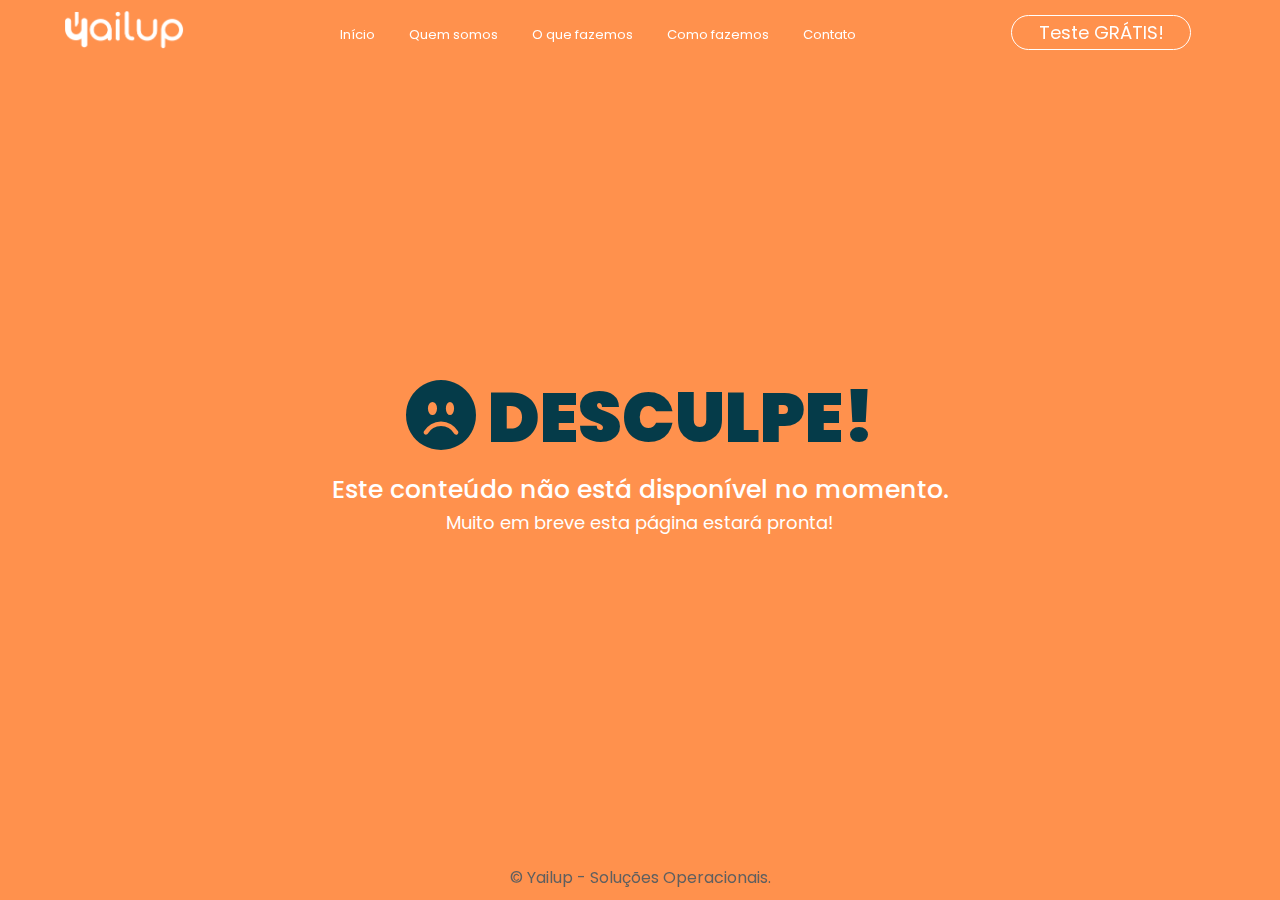
<file: learn-more.html>
<!DOCTYPE html>
<html lang="pt-br">
<head>
    <meta charset="UTF-8">
    <meta name="viewport" content="width=device-width, initial-scale=1.0">
    <link rel="stylesheet" href="css/style.css">
    <link rel="stylesheet" href="css/responsive.css" media="screen">
    <link rel="stylesheet" href="https://cdn.jsdelivr.net/npm/swiper@11/swiper-bundle.min.css"/>
    <link rel="stylesheet" href="css/swiper-bundle.min.css">
    <link rel="stylesheet" href="https://cdnjs.cloudflare.com/ajax/libs/font-awesome/5.15.4/css/all.min.css">
    <link rel="icon" type="image/x-icon" href="images/favicon_2.png">
    

    <!--Google fonts-->
    <link rel="preconnect" href="https://fonts.googleapis.com">
    <link rel="preconnect" href="https://fonts.gstatic.com" crossorigin>
    <link href="https://fonts.googleapis.com/css?family=Poppins: ital, wght@0,100; 0,200; 0,300; 0,400; 0,500; 0,600; 0,700;0,800;0,900;1,100;1,200; 1,300; 1,400;1,500; 1,600;1,700;1,800; 1,900&display=swap" rel="stylesheet">
    <!--/Google fonts-->

    <!--Bootstrap icons-->
    <link rel="stylesheet" href="https://cdn.jsdelivr.net/npm/bootstrap-icons@1.11.3/font/bootstrap-icons.min.css">
    <!--/Bootstrap icons-->

    <!--Scripts-->
    <script src="js/script.js" defer></script>
    <script src="js/btn-menu-mob.js" defer></script>
    <!--/Scripts-->

    <title>Yailup | Página em construção</title>

    <!-- Style of the page -->
    <style>
        body {
            font-family: 'Poppins', sans-serif;
            background-color: #031e4c;
            display: flex;
            justify-content: center;
            align-items: center;
            height: 100vh;
            margin: 0;
        }

        header .menu-desktop nav ul li{
            display: inline;
            margin: 0 15px;
        }

        header .menu-desktop nav ul li a{
            color: #fff;
            text-decoration: none;
            font-size: 13px;
            font-weight: 400;
            display: inline-block;
            transition: .2s;
        }
        header .menu-desktop nav ul li a.active{
            color: #00161c;
            font-weight: 600;
        }

        .menu-desktop nav a:hover{
            transform: scale(1.2);
            color: #022831;
            font-weight: 700;

        }
        .container {
            background: transparent;
            padding: 20px 30px;
            border-radius: 25px;
            box-shadow: 0 0 50px #00161c;
            max-width: 500px;
            width: 100%;
        }
        .form-step {
            display: none;
        }
        .form-step.active {
            display: block;
        }
        .form-step h2 {
            text-align: center;
            margin-bottom: 20px;
            color: #fff;
        }
        .form-group {
            margin-bottom: 20px;
        }
        .form-group label {
            display: block;
            margin-bottom: 8px;
            color: #ffffff;
        }
        .form-group input,
        .form-group select {
            width: 100%;
            padding: 10px;
            border: 1px solid #ddd;
            background-color: transparent;
            color: #fff;
            border-radius: 25px;
            font-size: 20px;
            margin-bottom: 10px;
        }
        
        .progress-bar {
            height: 5px;
            background: #ff914d;
            border-radius: 5px;
            margin-bottom: 20px;
            width: 0;
        }
        #free-trial button{
            width: 180px;
            height: 35px;
            margin-right: 25px;
            margin-bottom: 2px;
            font-size: 18px;
            background-color: transparent;
            border: 1px solid #ffffff;
            border-radius: 25px;
            color: #fff;
            cursor: pointer;
            transition: .5s;
        }
        #free-trial button:hover{
            background-color: #022831;
            border: none;
        }

        #rodappe{
            text-align: center;
            padding: 10px;
            background-color: transparent;
            color: #ffffff;
            position:fixed;
            bottom: 0;
            width: 100%;
            text-align: center;
            font-size: 14px;
        }
        #gender{
            background-color: #022831;
            cursor: pointer;
            transition: .2s;
        }
        #help{
            background-color: transparent;
            width: 100%;
            height: 300px;
            font-size: 20px;
            font-weight: 350;
            border-radius: 15px;
            color: #fff;
        }

    </style>
    <!-- /Style of the page -->
</head>
<body style="background-color: #ff914d; font-family: Arial, sans-serif; margin: 0; padding: 0;">

    <header id="header">

        <div class="interface">

            <section class="logo">
                <a href="index.html"><img class="logo-white" src="images/logo_white.png" alt="Yailup"></a>
            </section> 

            <section class="menu-desktop">
                <nav>
                    <ul>
                        <li><a href="index.html">Início</a></li>
                        <li><a href="index.html#about" id="scroll-down">Quem somos</a></li>
                        <li><a href="index.html#what">O que fazemos</a></li>
                        <li><a href="index.html#how">Como fazemos</a></li>
                        <li><a href="index.html#contact">Contato</a></li>
                        <!-- <li><a href="client.html" id="user"><i class="bi bi-person-circle"></i> Área do cliente</a></li> -->
                    </ul>
                </nav>
            </section>

            <section class="btn-contat" id="free-trial">
                <a href="learn-1.html">
                    <button>Teste GRÁTIS!</button>
                </a>
            </section>

            <div class="btn-menu-mob" id="btn-menu-mob">
                <div class="line-menumob-1"></div>
                <div class="line-menumob-2"></div>
                <div class="line-menumob-3"></div>
            </div>

            <section class="menu-mobile" id="menu-mobile">
                <nav>
                    <ul>
                        <li><a href="index.html">Início</a></li>
                        <li><a href="index.html#about">Quem somos</a></li>
                        <li><a href="index.html#what">O que fazemos</a></li>
                        <li><a href="index.html#how">Como fazemos</a></li>
                        <li><a href="client.html" id="user"><i class="bi bi-person-circle"></i> Área do cliente</a></li>
                    </ul>
                </nav>
            </section>


        </div>

    </header>
    
<!-- Content -->
<div class="sorry">
    <h1><i class="bi bi-emoji-frown-fill"></i> DESCULPE!</h1>
    <h3>Este conteúdo não está disponível no momento.</h3>
    <p>Muito em breve esta página estará pronta!</p>
</div>
<!-- /Content -->
</div>    

<!--Footer 1-->
<footer class="footer1" id="rodape">
    &copy; <span id="anoAtual"></span> Yailup - Soluções Operacionais.
</footer>
<!-- /Footer1 -->

<!--Footer 2-->
    <footer id="footer">
        <div class="interface">
            <section class="top-footer">

                <a href="https://www.linkedin.com/company/yailup" target="_blank"><button><i class="bi bi-linkedin"></i></button></a>
                <a href="https://www.instagram.com/yailup/" target="_blank"><button><i class="bi bi-instagram"></i></button></a>
                <a href="https://www.youtube.com/channel/UCnPAEcSoKhVrN--XwGxcVJg" target="_blank"><button><i class="bi bi-youtube"></i></button></a>
            </section>

            <section class="middle-footer">
                <h1 id="footer-text">&copy; <span id="anoAtualz"></span> Yailup - Soluções Operacionais.</h1>
                <h2>CNPJ 40.664.197/0001-88</h2>

                <p>
                    <a href="terms.html" class="terms">Termos e Condições</a> <i class="bi bi-dot terms"></i>
                    <a href="policy.html" class="terms">Política de Privacidade</a> <i class="bi bi-dot terms"></i>
                    <a href="form_partner.html" class="terms">Seja um Parceiro</a>
                </p>
            </section>
        </div>
    </footer>
<!--/Footer2-->

</body>
</html>
</file>
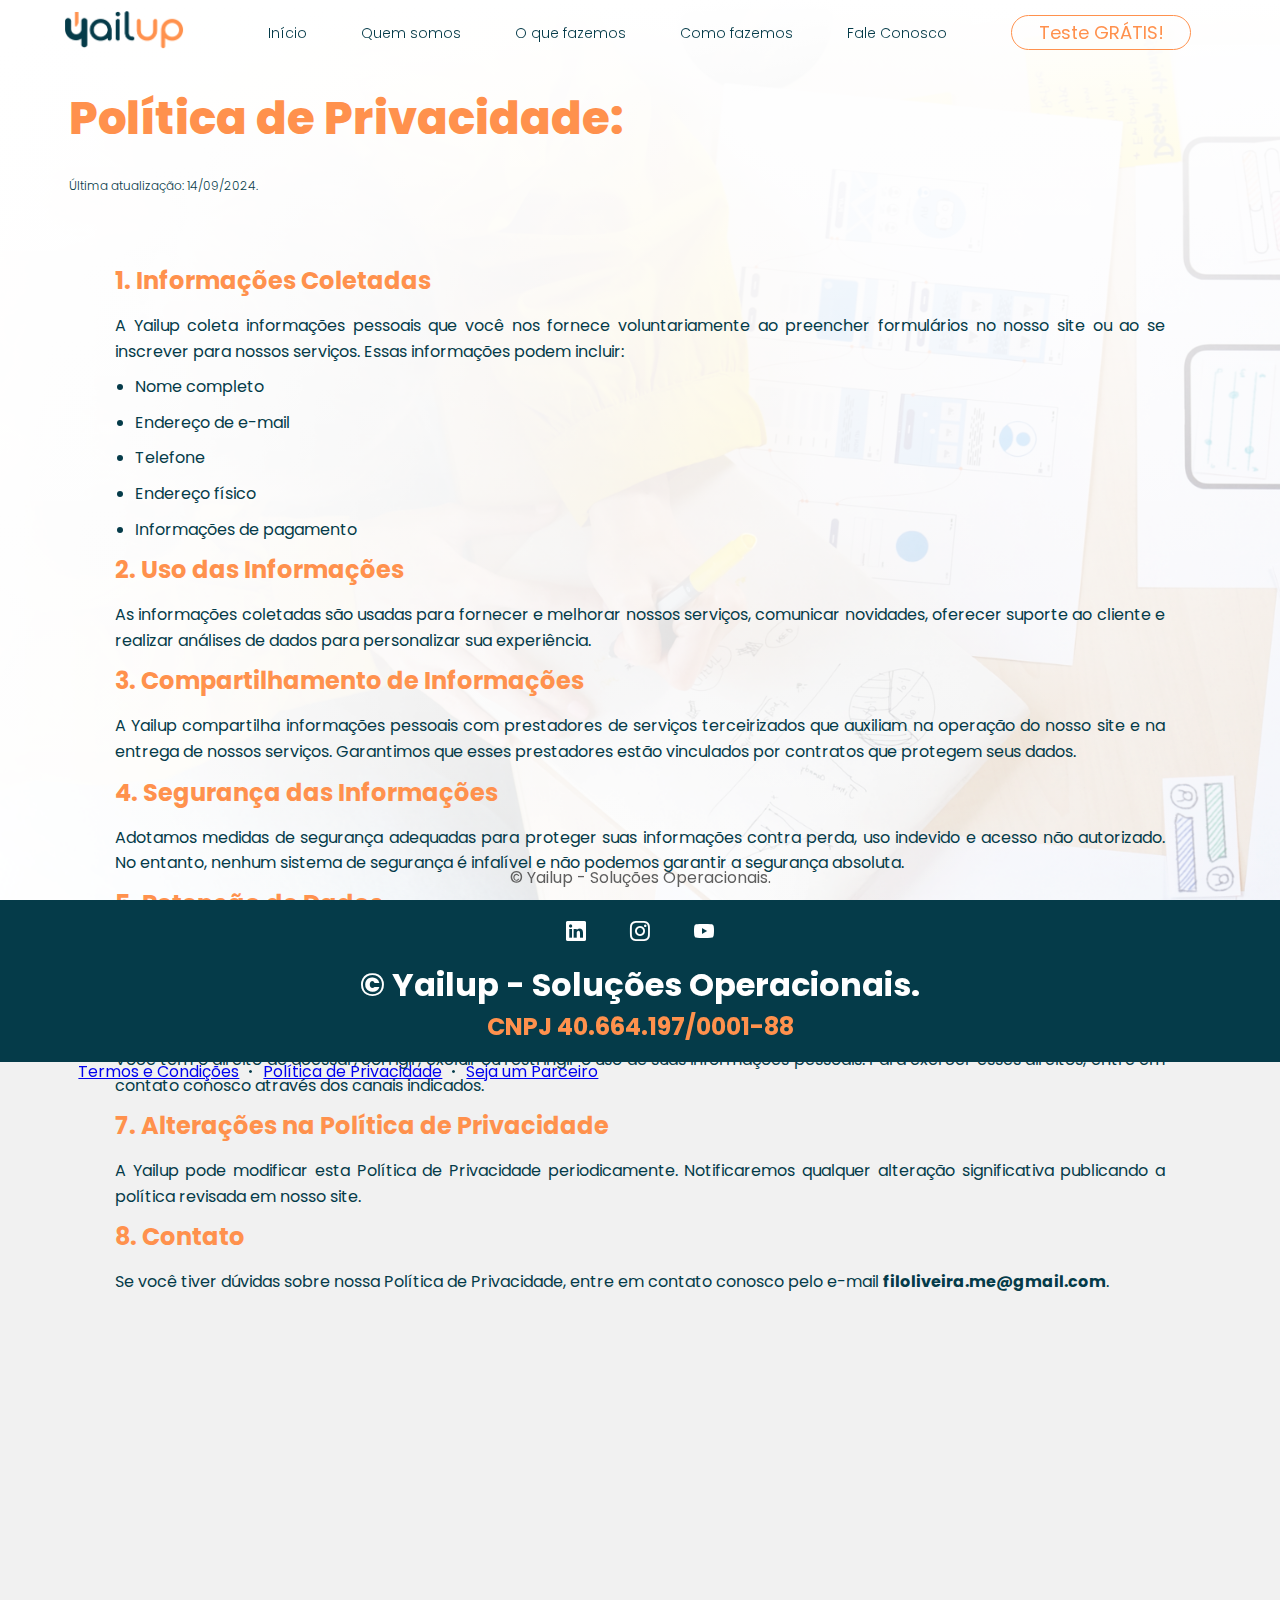
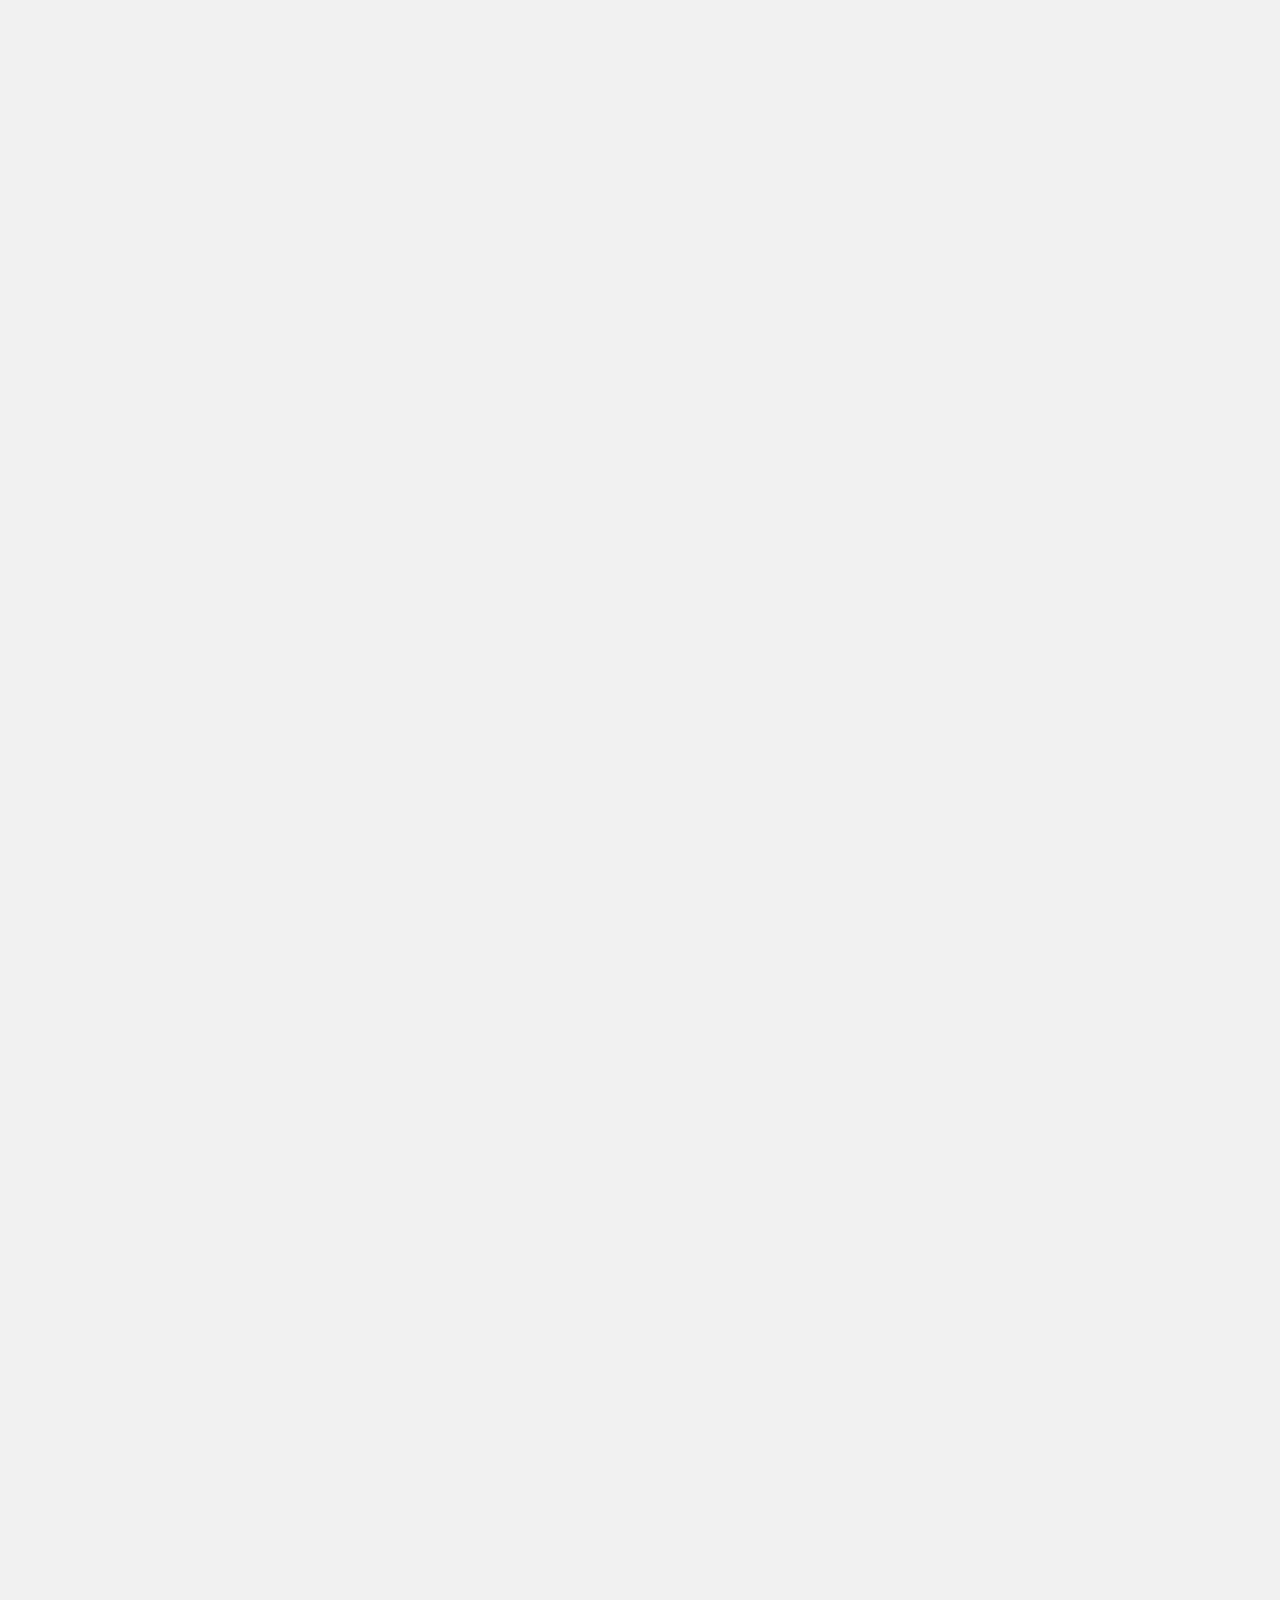
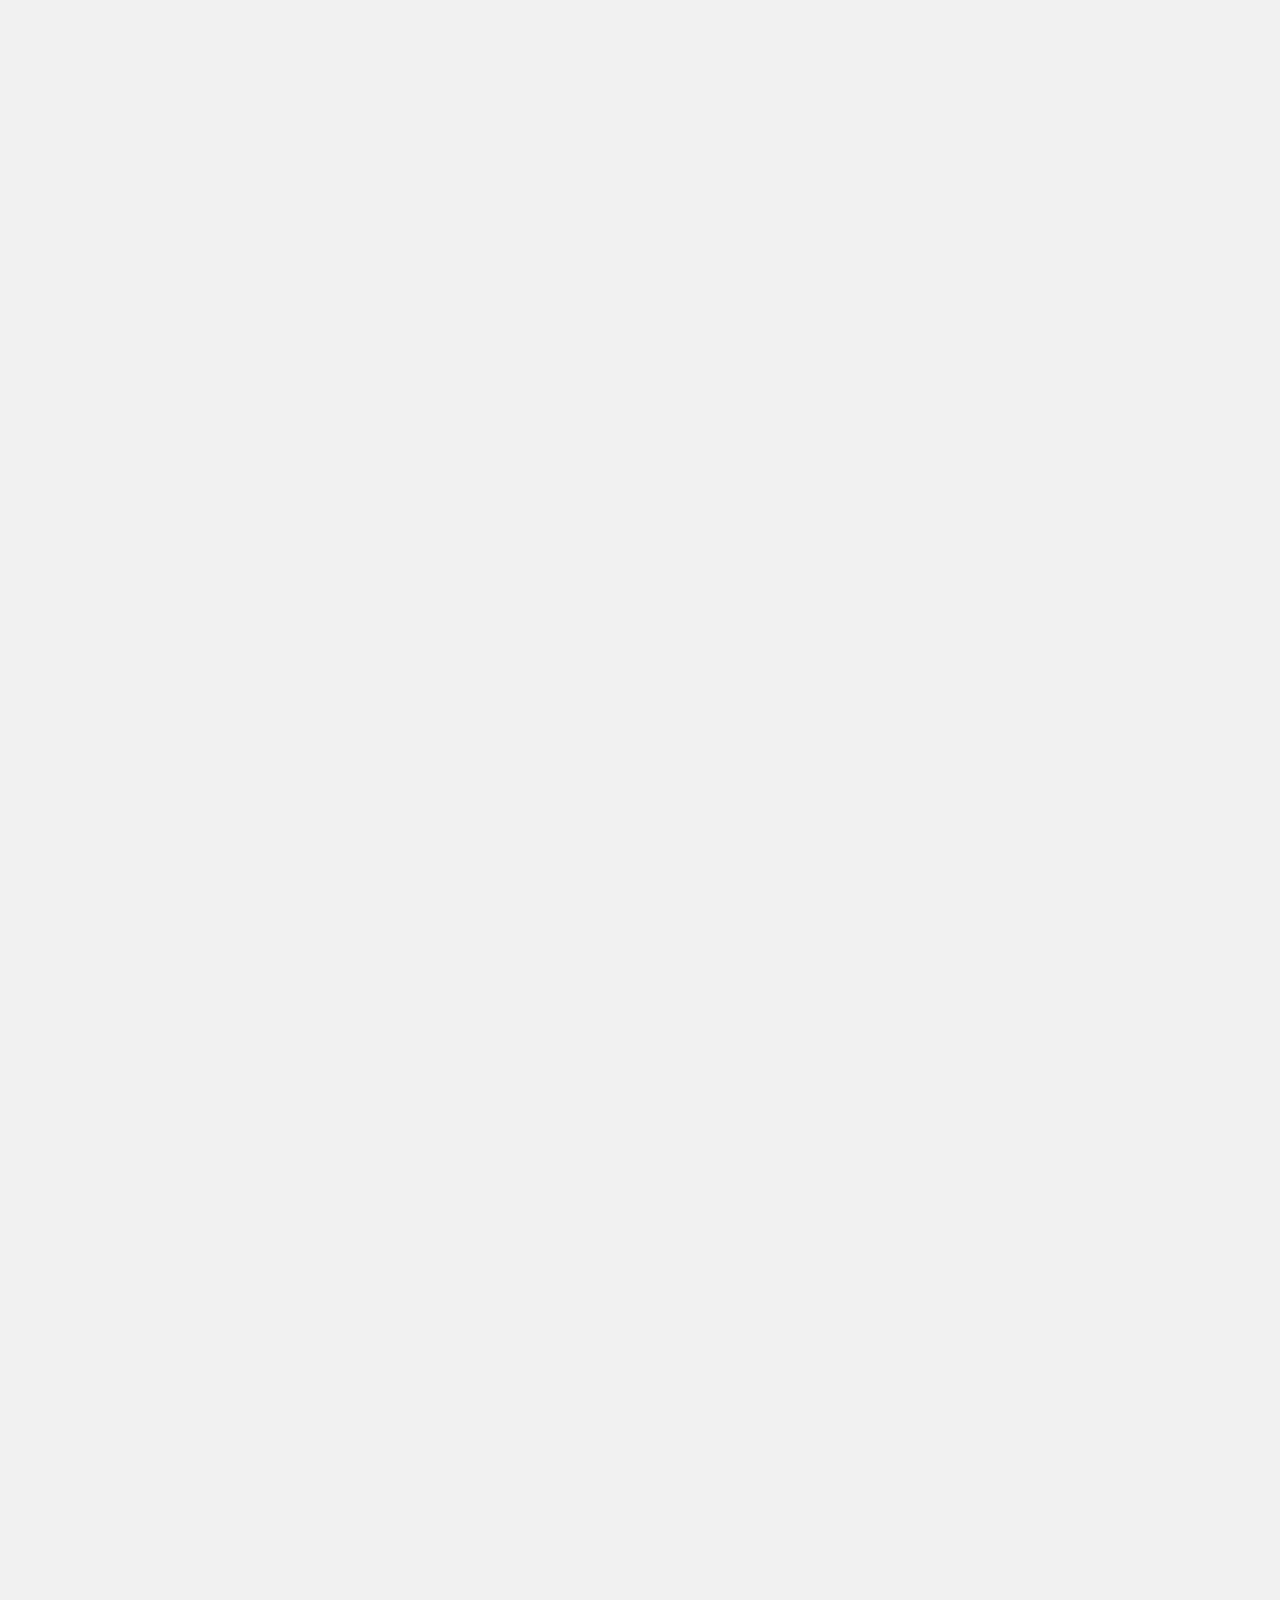
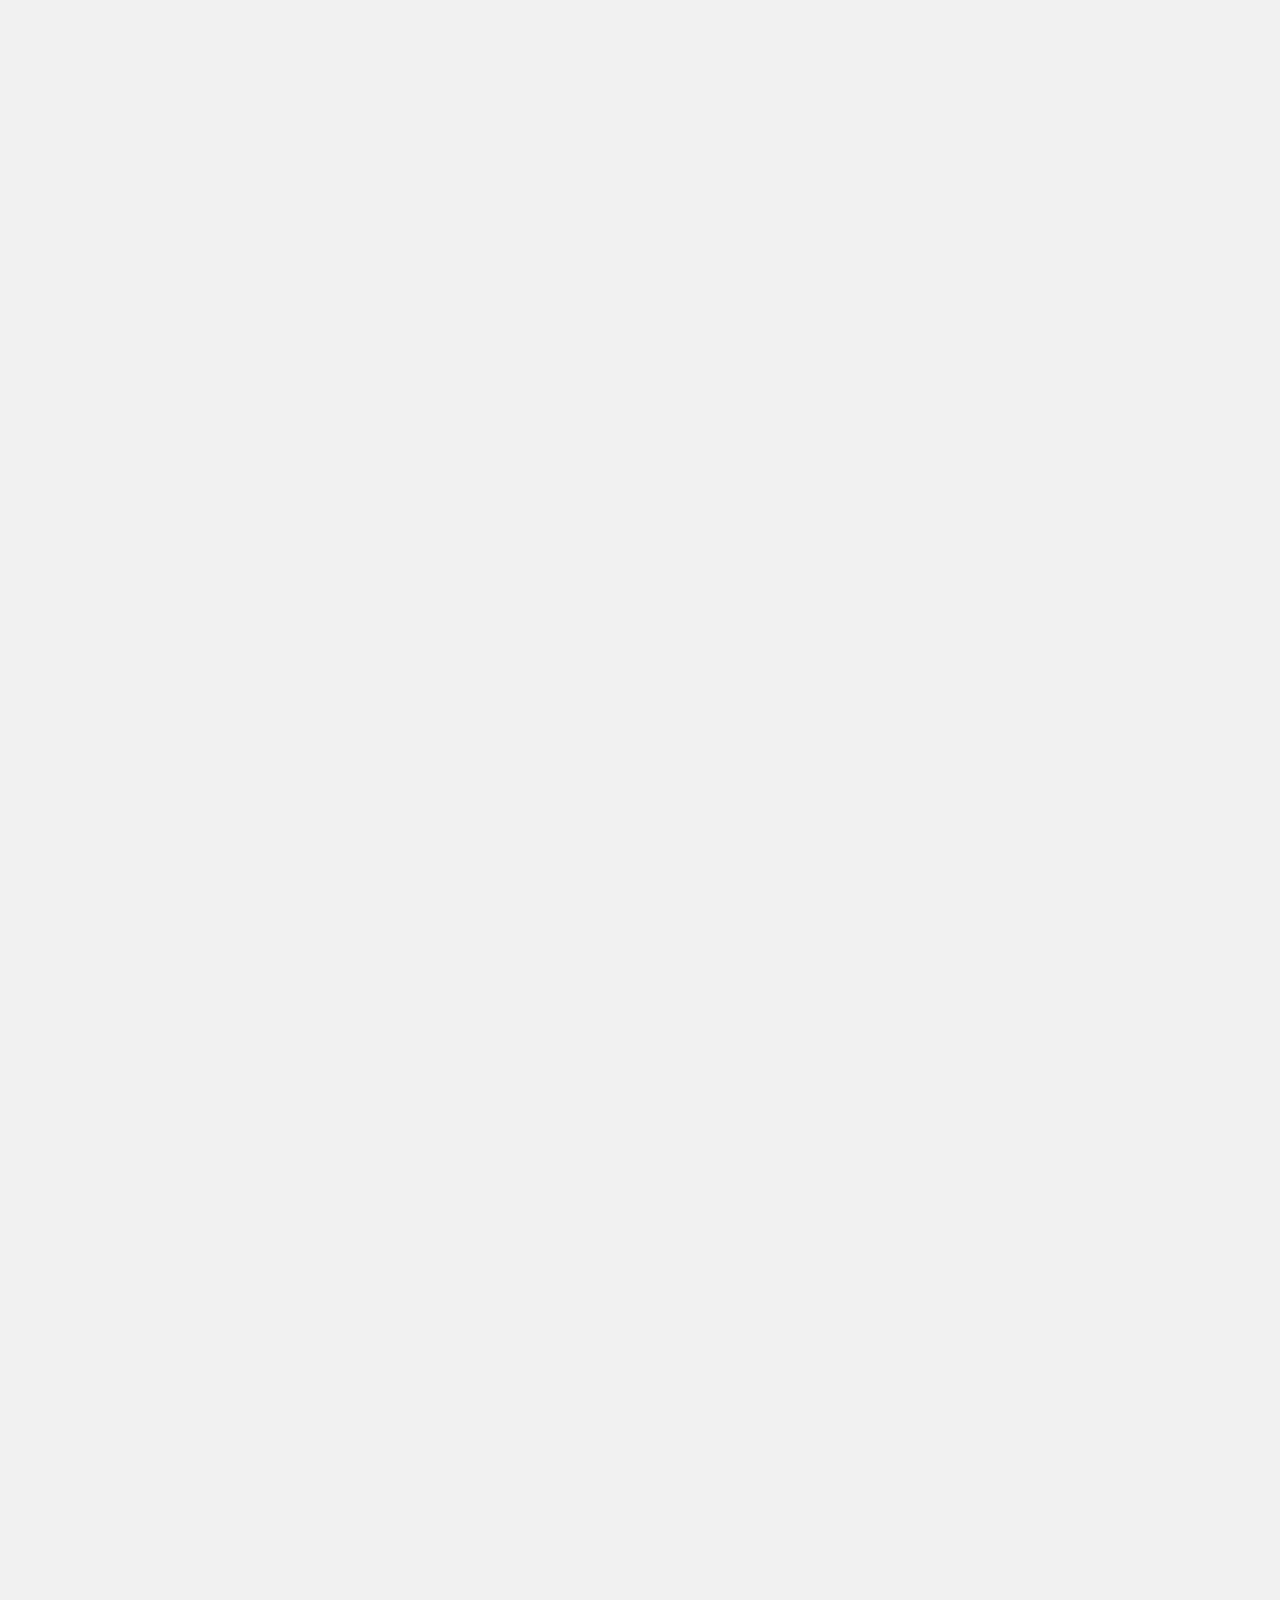
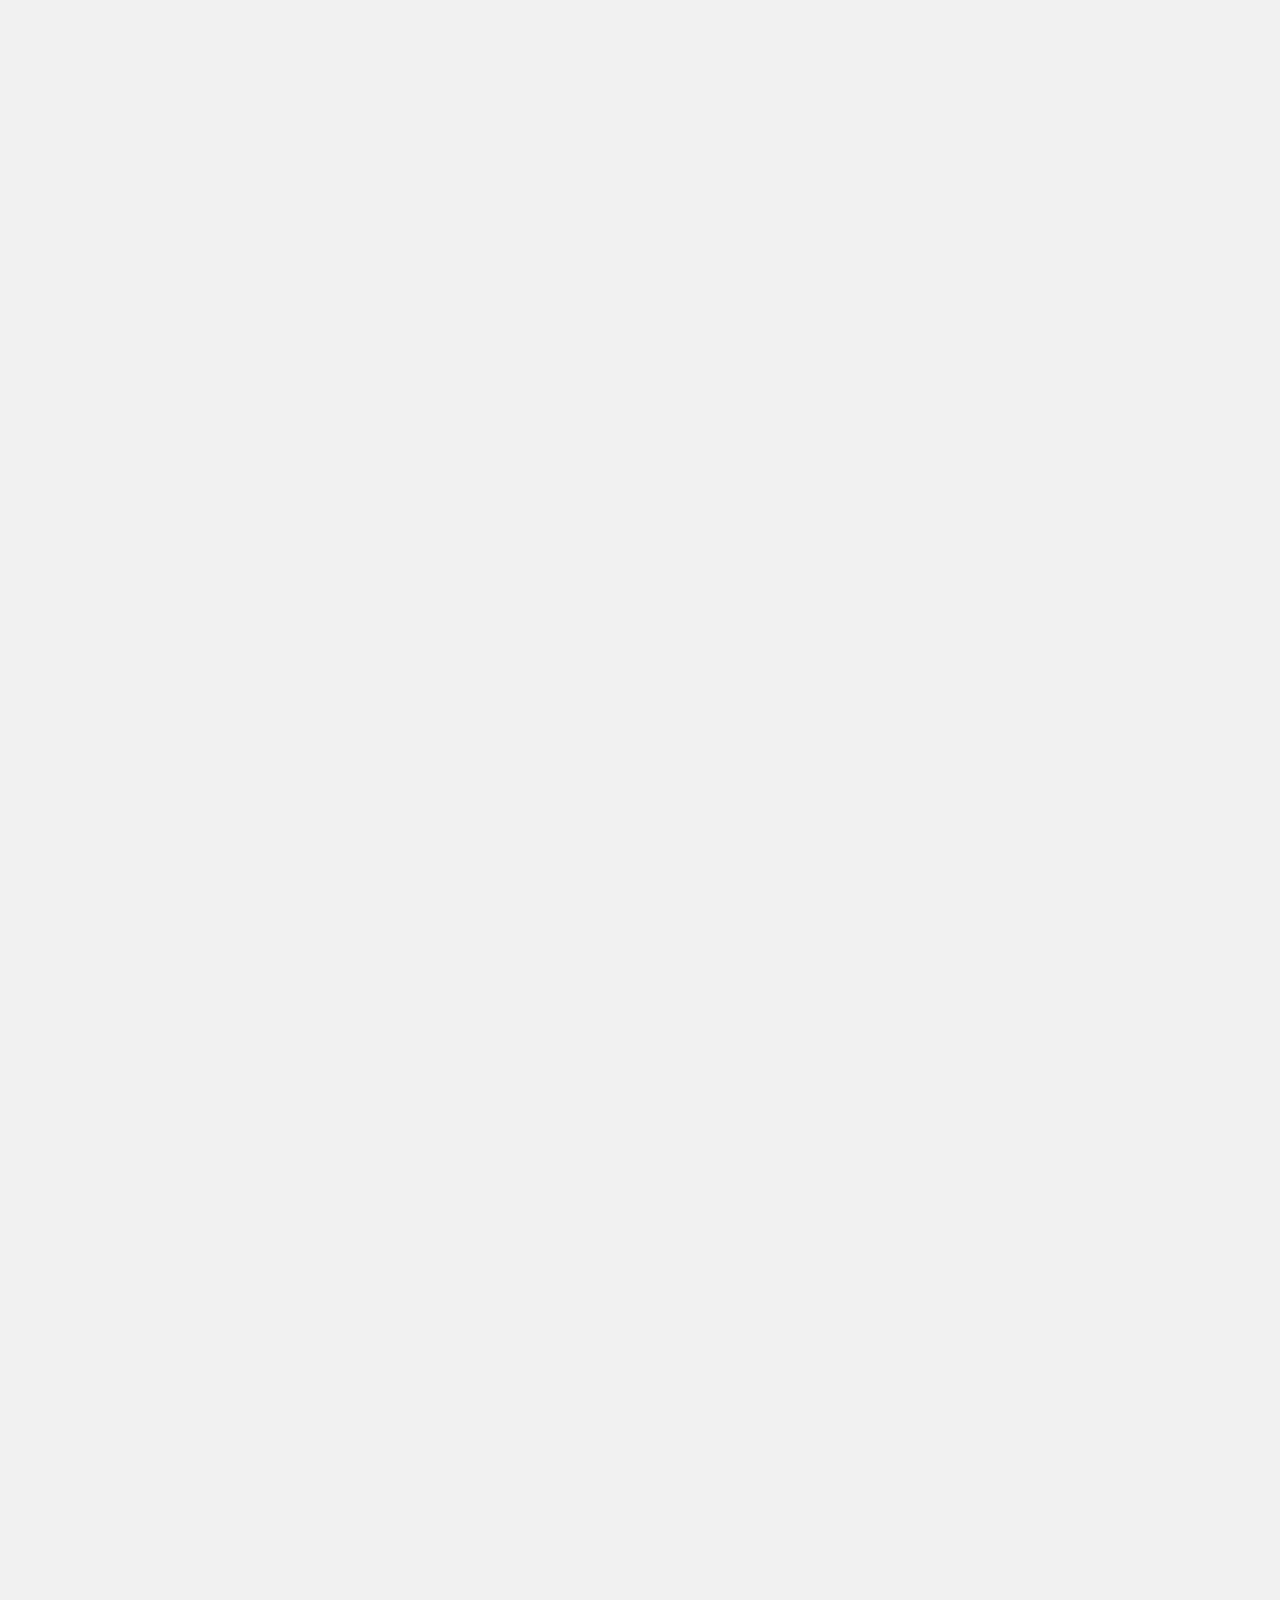
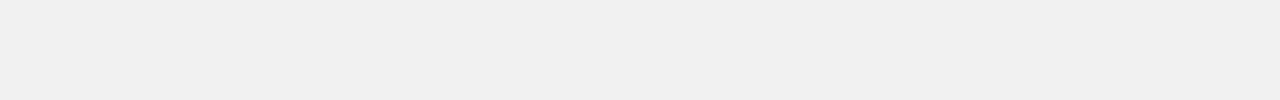
<file: policy.html>
<!DOCTYPE html>
<html lang="pt-br">
<head>
    <meta charset="UTF-8">
    <meta name="viewport" content="width=device-width, initial-scale=1.0">
    <link rel="stylesheet" href="css/style.css">
    <link rel="stylesheet" href="css/responsive.css" media="screen">
    <link rel="stylesheet" href="https://cdn.jsdelivr.net/npm/swiper@11/swiper-bundle.min.css"/>
    <link rel="stylesheet" href="css/swiper-bundle.min.css">
    <link rel="stylesheet" href="https://cdnjs.cloudflare.com/ajax/libs/font-awesome/5.15.4/css/all.min.css">
    <link rel="icon" type="image/x-icon" href="images/favicon_2.png">

    <!--Google fonts-->
    <link rel="preconnect" href="https://fonts.googleapis.com">
    <link rel="preconnect" href="https://fonts.gstatic.com" crossorigin>
    <link href="https://fonts.googleapis.com/css?family=Poppins: ital, wght@0,100; 0,200; 0,300; 0,400; 0,500; 0,600; 0,700;0,800;0,900;1,100;1,200; 1,300; 1,400;1,500; 1,600;1,700;1,800; 1,900&display=swap" rel="stylesheet">
    <!--/Google fonts-->

    <!--Bootstrap icons-->
    <link rel="stylesheet" href="https://cdn.jsdelivr.net/npm/bootstrap-icons@1.11.3/font/bootstrap-icons.min.css">
    <!--/Bootstrap icons-->

    <!--Scripts-->
    <script src="js/script.js" defer></script>
    <script src="js/btn-menu-mob.js" defer></script>
    <!--/Scripts-->

    <title>Yailup - Política de Privacidade</title>

    <style>
        body{
            background-image: linear-gradient(rgb(255, 255, 255), rgba(255, 255, 255, 0.103)), url("images/bg-new.png");
            background-repeat: no-repeat;
            background-size: cover;
            background-position: center;
            background-attachment: fixed;
            margin: 0;
        }
         main {
            max-width: 1090px;
            margin: 20px auto;
            padding: 20px;
            margin-bottom: 150px;
        }

        h2 {
            color: #ff914d;
            margin-bottom: 15px;
        }

        p, li {
            line-height: 1.6;
            margin-bottom: 10px;
            text-align: justify;
        }

        ul {
            margin-left: 20px;
        }
        .main ul, p{
            color: #053B49;
        }
        #menunav{
            color: #053B49;
        }
        #trailbtn{
            color: #ff914d;
        }#trailbtn:hover{
            color: #fff;
        }
        #mei{
            color: #fff;
        }
        #termstittle{
            font-size: 25px;
            text-align: start;
            margin-bottom: 1px;
        }
        #datez{
            font-size: 12px;

        }
    </style>
</head>
<body>

    <header id="header">

        <div class="interface">

            <section class="logo">
                <a href="index.html"><img class="logo-white" src="images/logo_.png" alt="Yailup"></a>
                <a href="index.html"><img class="logo-color" src="images/logo_.png" alt="Yailup"></a>
            </section> 

           <section class="menu-desktop">
                <nav>
                    <ul>
                        <li><a id="menunav" href="index.html#home">Início</a></li>
                        <li><a id="menunav" href="index.html#about">Quem somos</a></li>
                        <li><a id="menunav" href="index.html#what">O que fazemos</a></li>
                        <li><a id="menunav" href="index.html#how">Como fazemos</a></li>
                        <li><a id="menunav" href="index.html#contact">Fale Conosco</a></li>
                        <!-- <li><a id="menunav" href="#blog">Blog</a></li> -->
                    </ul>
                </nav>
            </section>

            <section class="btn-contato">
                <a href="index.html#contact">
                    <button id="trailbtn">Teste GRÁTIS!</button>
                </a>
            </section>

            <div class="btn-menu-mob" id="btn-menu-mob">
                <div class="line-menumob-1"></div>
                <div class="line-menumob-2"></div>
                <div class="line-menumob-3"></div>
            </div>

            <section class="menu-mobile" id="menu-mobile">
                <nav>
                    <ul>
                        <li><a href="index.html#home">Início</a></li>
                        <li><a href="index.html#about">Quem somos</a></li>
                        <li><a href="index.html#what">O que fazemos</a></li>
                        <li><a href="index.html#how">Como fazemos</a></li>
                        <li><a href="index.html#contact">Fale Conosco</a></li>
                        <!-- <li><a href="#blog">Blog</a></li> -->
                    </ul>
                </nav>
            </section>

        </div>

    </header>

    <section class="about" id="trial">
        <div class="interface">
            <h2 id="termstittle"><span>Política de Privacidade:</span></h2>
            <p id="datez">Última atualização: 14/09/2024.</p>
        </div>
    </section>

    <main class="main">
        <h2>1. Informações Coletadas</h2>
        <p>A Yailup coleta informações pessoais que você nos fornece voluntariamente ao preencher formulários no nosso site ou ao se inscrever para nossos serviços. Essas informações podem incluir:</p>
        <ul>
            <li>Nome completo</li>
            <li>Endereço de e-mail</li>
            <li>Telefone</li>
            <li>Endereço físico</li>
            <li>Informações de pagamento</li>
        </ul>

        <h2>2. Uso das Informações</h2>
        <p>As informações coletadas são usadas para fornecer e melhorar nossos serviços, comunicar novidades, oferecer suporte ao cliente e realizar análises de dados para personalizar sua experiência.</p>

        <h2>3. Compartilhamento de Informações</h2>
        <p>A Yailup compartilha informações pessoais com prestadores de serviços terceirizados que auxiliam na operação do nosso site e na entrega de nossos serviços. Garantimos que esses prestadores estão vinculados por contratos que protegem seus dados.</p>

        <h2>4. Segurança das Informações</h2>
        <p>Adotamos medidas de segurança adequadas para proteger suas informações contra perda, uso indevido e acesso não autorizado. No entanto, nenhum sistema de segurança é infalível e não podemos garantir a segurança absoluta.</p>

        <h2>5. Retenção de Dados</h2>
        <p>Mantemos suas informações apenas pelo tempo necessário para cumprir os propósitos descritos nesta Política de Privacidade ou conforme exigido por lei.</p>

        <h2>6. Direitos do Usuário</h2>
        <p>Você tem o direito de acessar, corrigir, excluir ou restringir o uso de suas informações pessoais. Para exercer esses direitos, entre em contato conosco através dos canais indicados.</p>

        <h2>7. Alterações na Política de Privacidade</h2>
        <p>A Yailup pode modificar esta Política de Privacidade periodicamente. Notificaremos qualquer alteração significativa publicando a política revisada em nosso site.</p>

        <h2>8. Contato</h2>
        <p>Se você tiver dúvidas sobre nossa Política de Privacidade, entre em contato conosco pelo e-mail <strong>filoliveira.me@gmail.com</strong>.</p>
    </main>

<!--Footer 1-->
<footer class="footer1" id="rodape">
    &copy; <span id="anoAtual"></span> Yailup - Soluções Operacionais.
</footer>
<!-- /Footer1 -->

<!--Footer 2-->
    <footer id="footer">
        <div class="interface">
            <section class="top-footer">

                <a href="https://www.linkedin.com/company/yailup" target="_blank"><button><i class="bi bi-linkedin"></i></button></a>
                <a href="https://www.instagram.com/yailup/" target="_blank"><button><i class="bi bi-instagram"></i></button></a>
                <a href="https://www.youtube.com/channel/UCnPAEcSoKhVrN--XwGxcVJg" target="_blank"><button><i class="bi bi-youtube"></i></button></a>
            </section>

            <section class="middle-footer">
                <h1 id="footer-text">&copy; <span id="anoAtualz"></span> Yailup - Soluções Operacionais.</h1>
                <h2>CNPJ 40.664.197/0001-88</h2>

                <p>
                    <a href="terms.html" class="terms">Termos e Condições</a> <i class="bi bi-dot terms"></i>
                    <a href="policy.html" class="terms">Política de Privacidade</a> <i class="bi bi-dot terms"></i>
                    <a href="form_partner.html" class="terms">Seja um Parceiro</a>
                </p>
            </section>
        </div>
    </footer>
<!--/Footer2-->

</body>
</html>
</file>
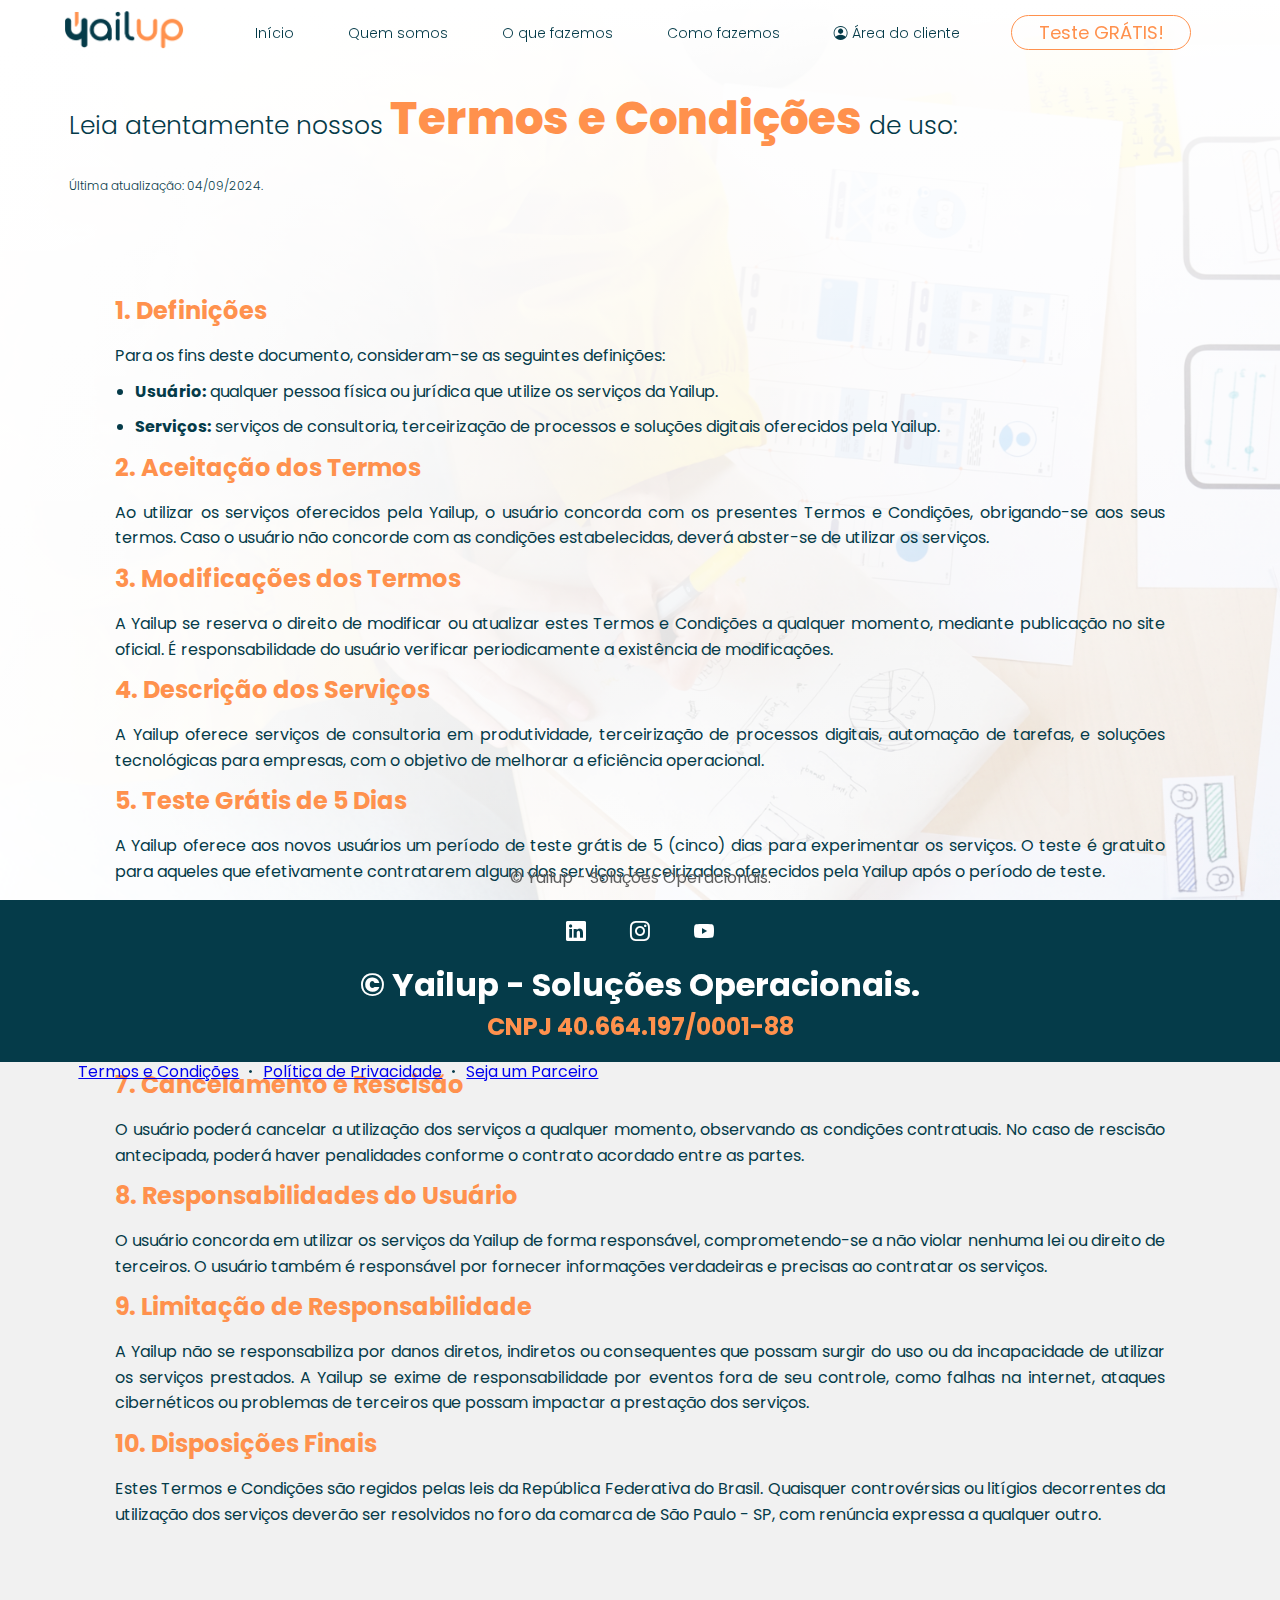
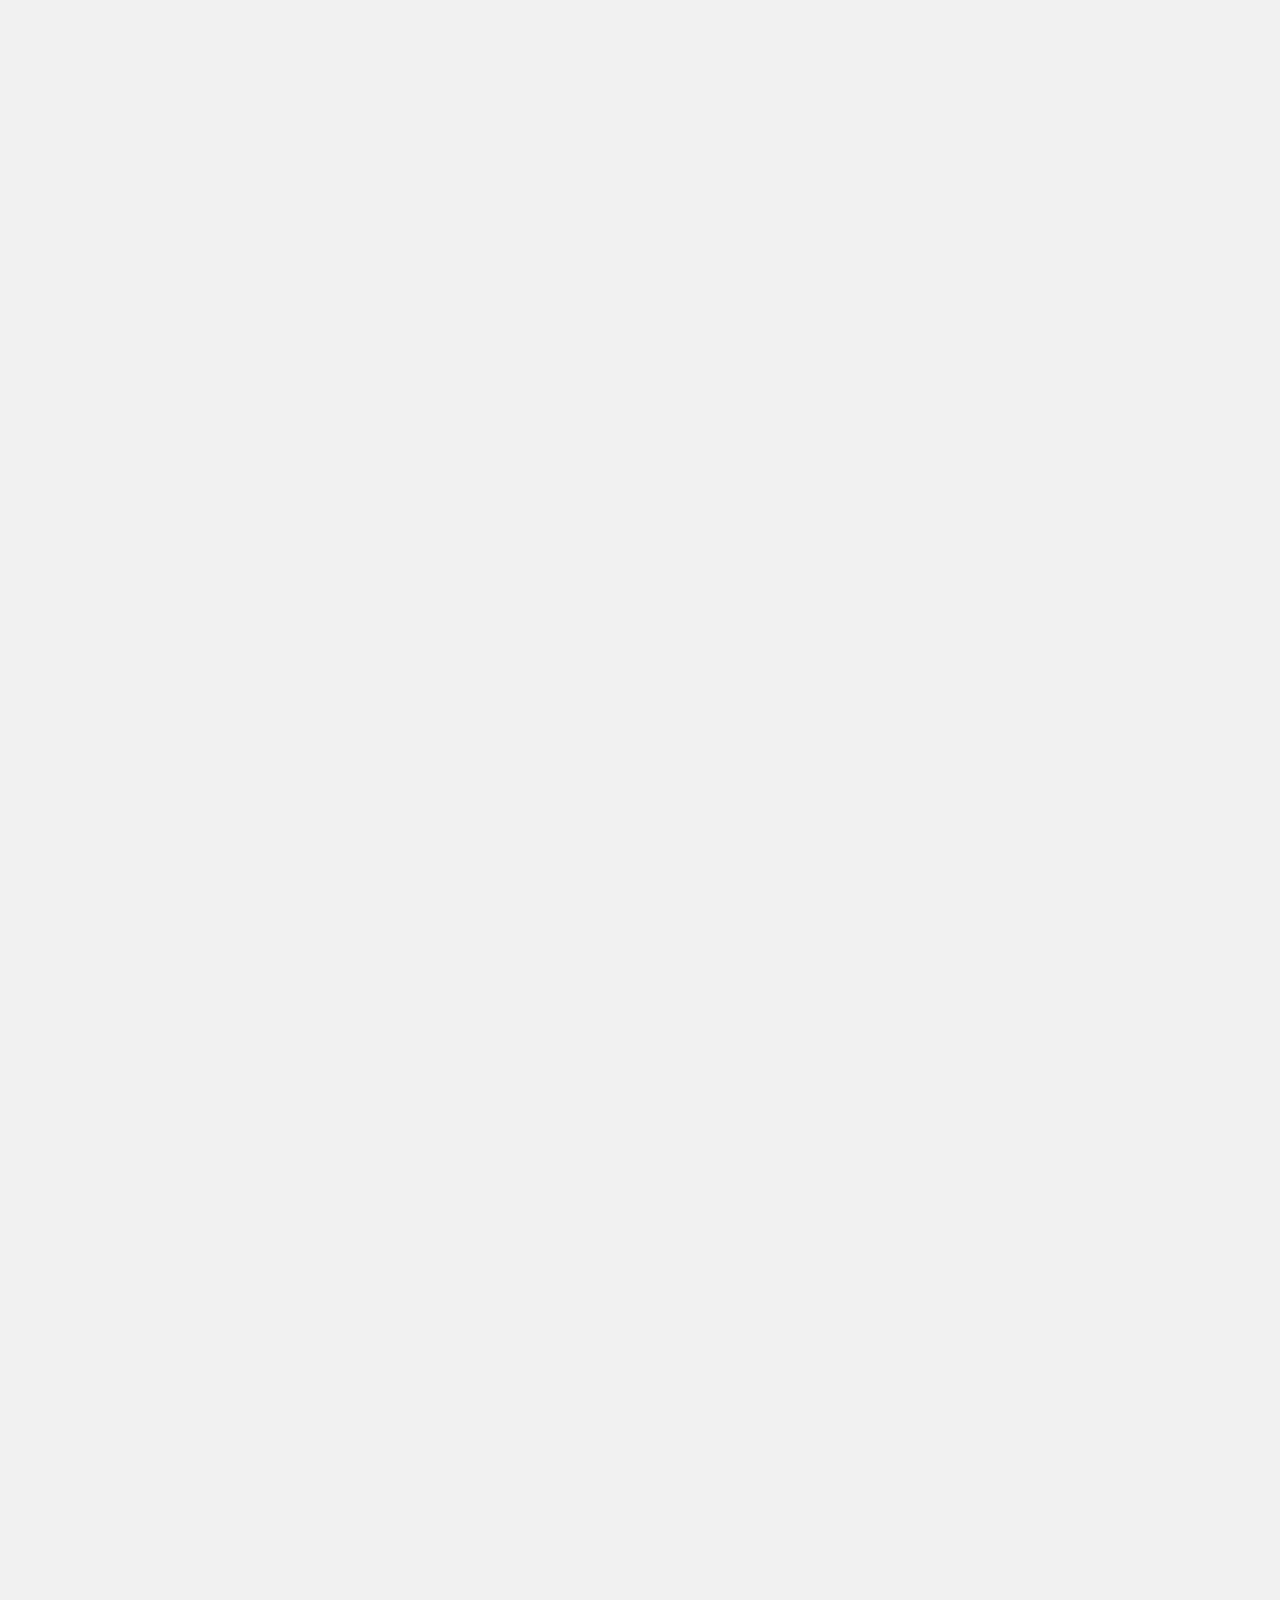
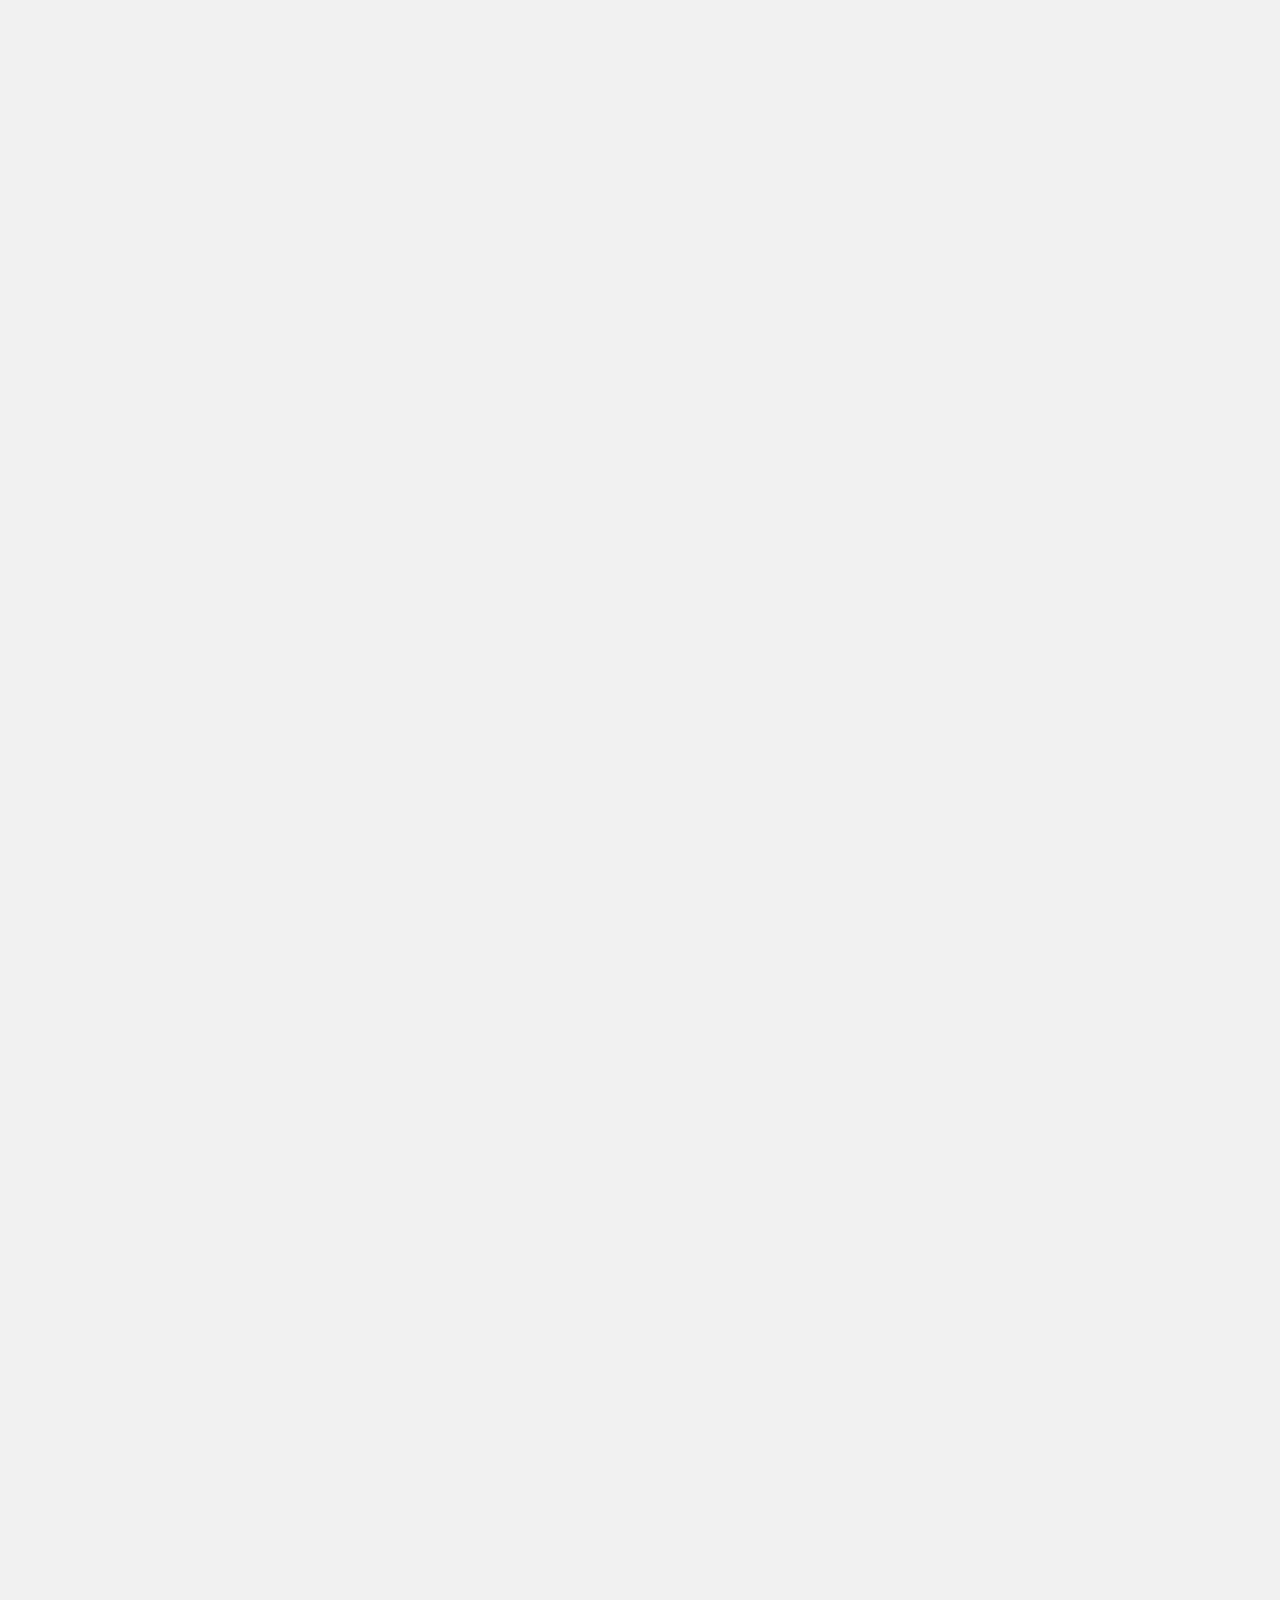
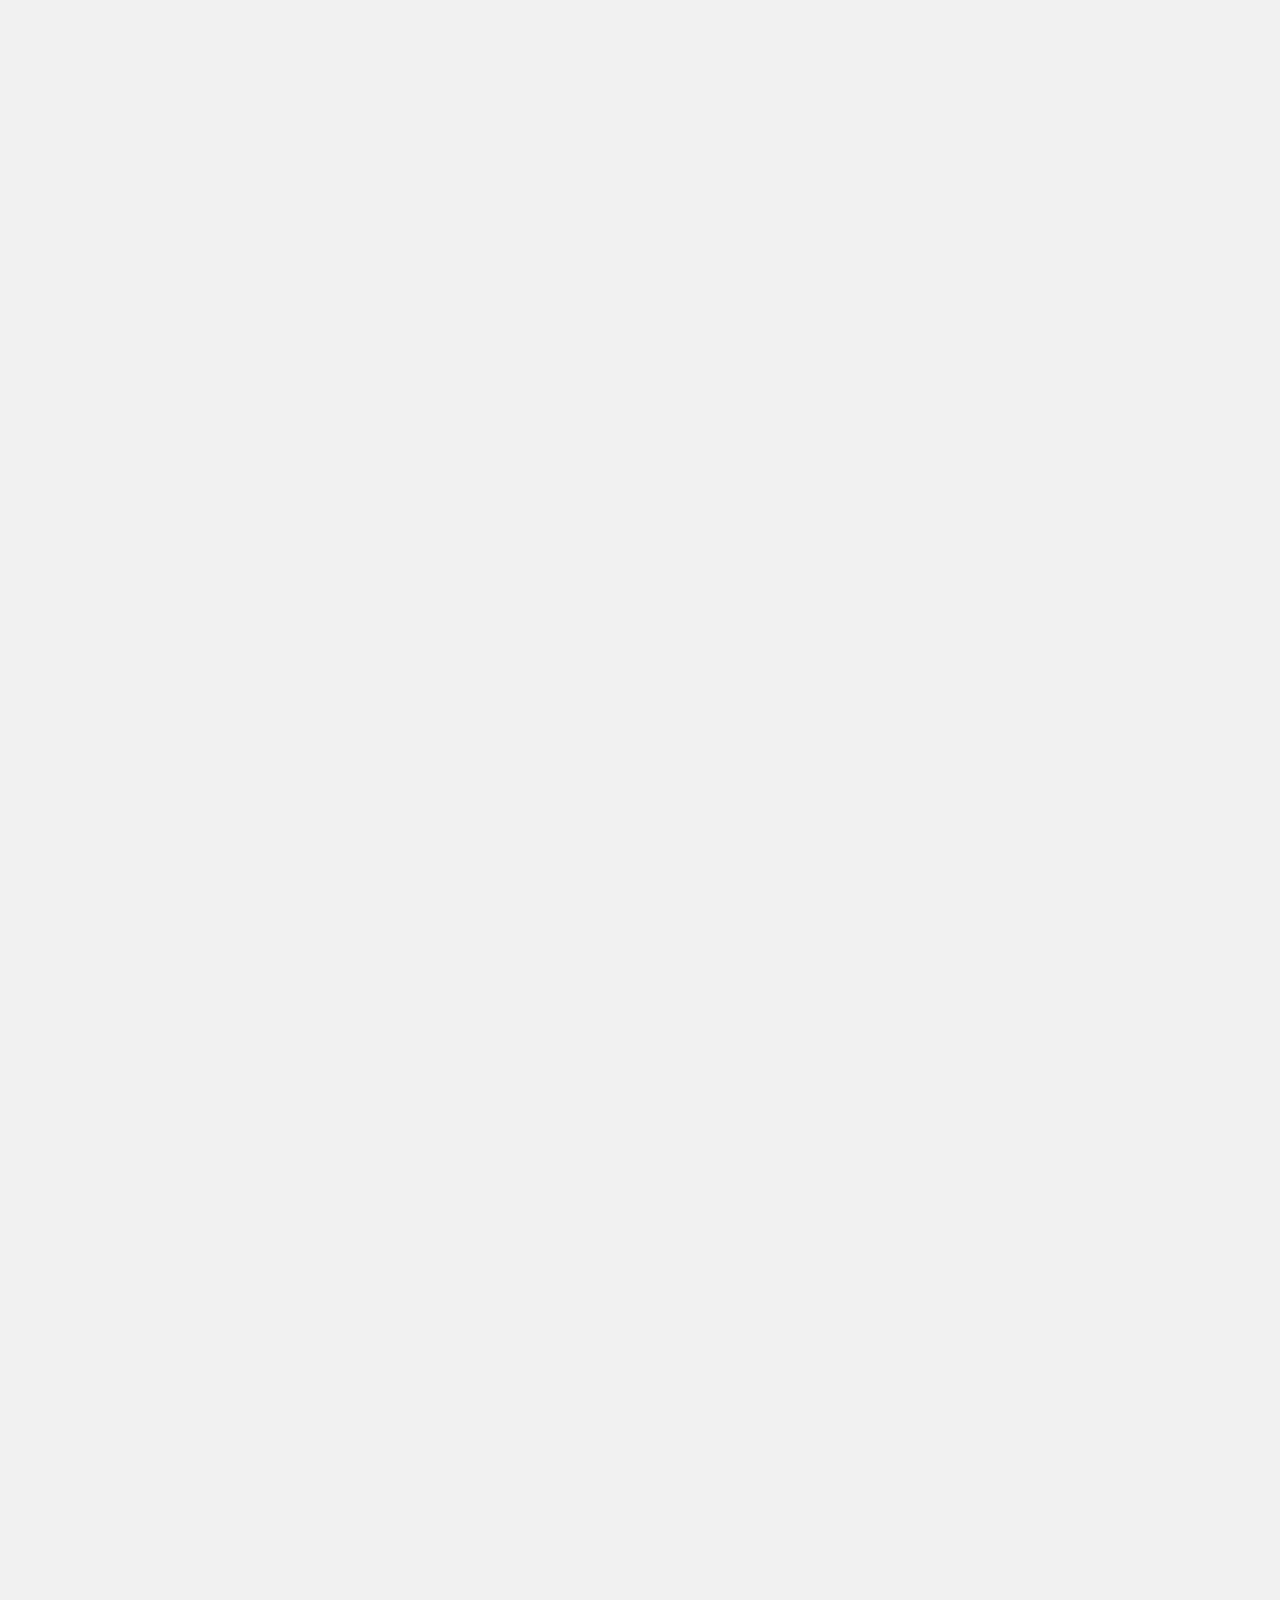
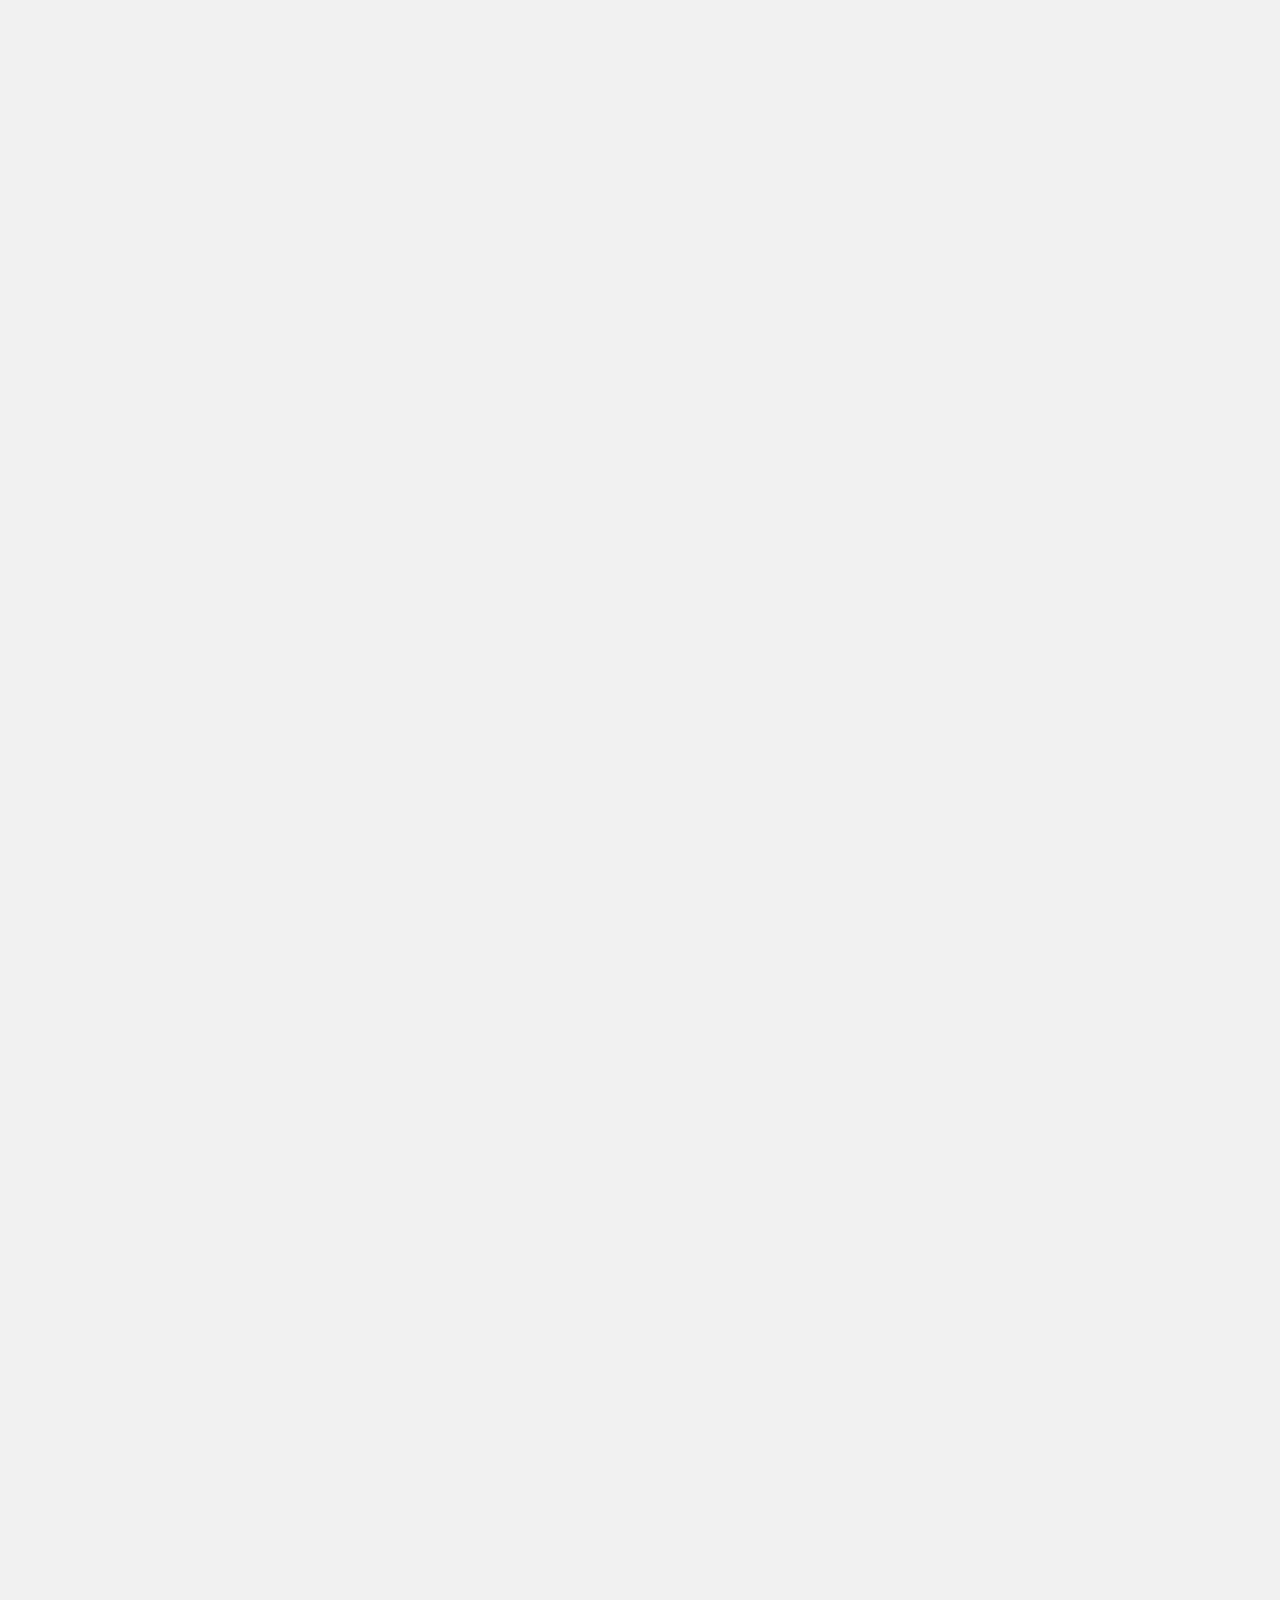
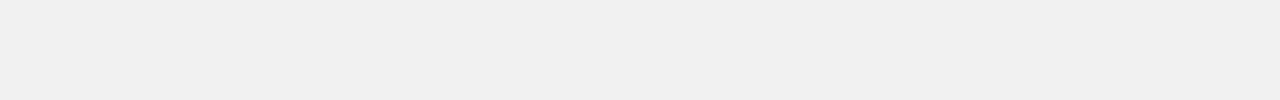
<file: terms.html>
<!DOCTYPE html>
<html lang="pt-br">
<head>
    <meta charset="UTF-8">
    <meta name="viewport" content="width=device-width, initial-scale=1.0">
    <link rel="stylesheet" href="css/style.css">
    <link rel="stylesheet" href="css/responsive.css" media="screen">
    <link rel="stylesheet" href="https://cdn.jsdelivr.net/npm/swiper@11/swiper-bundle.min.css"/>
    <link rel="stylesheet" href="css/swiper-bundle.min.css">
    <link rel="stylesheet" href="https://cdnjs.cloudflare.com/ajax/libs/font-awesome/5.15.4/css/all.min.css">
    <link rel="icon" type="image/x-icon" href="images/favicon_2.png">

    <!--Google fonts-->
    <link rel="preconnect" href="https://fonts.googleapis.com">
    <link rel="preconnect" href="https://fonts.gstatic.com" crossorigin>
    <link href="https://fonts.googleapis.com/css?family=Poppins: ital, wght@0,100; 0,200; 0,300; 0,400; 0,500; 0,600; 0,700;0,800;0,900;1,100;1,200; 1,300; 1,400;1,500; 1,600;1,700;1,800; 1,900&display=swap" rel="stylesheet">
    <!--/Google fonts-->

    <!--Bootstrap icons-->
    <link rel="stylesheet" href="https://cdn.jsdelivr.net/npm/bootstrap-icons@1.11.3/font/bootstrap-icons.min.css">
    <!--/Bootstrap icons-->

    <!--Scripts-->
    <script src="js/script.js" defer></script>
    <script src="js/btn-menu-mob.js" defer></script>
    <!--/Scripts-->

    <title>Yailup - Seu Negócio + Eficiente e Produtivo!</title>

    <style>
        body{
            /* width: 100%;
            height: auto;
            align-items: center;
            align-content: center;
            justify-content: center;
            font-family: 'Poppins', sans-serif; */
            background-image: linear-gradient(rgb(255, 255, 255), rgba(255, 255, 255, 0.103)), url("images/bg-new.png");
            background-repeat: no-repeat;
            background-size: cover;
            background-position: center;
            background-attachment: fixed;
            margin: 0;
        }
         main {
            max-width: 1090px;
            margin: 20px auto;
            padding: 20px;
            margin-top: 50px;
            margin-bottom: 150px;
        }

        h2 {
            color: #ff914d;
            margin-bottom: 15px;
        }

        p, li {
            line-height: 1.6;
            margin-bottom: 10px;
            text-align: justify;
        }

        ul {
            margin-left: 20px;
        }
        .main ul, p{
            color: #053B49;
        }
        #menunav{
            color: #053B49;
        }
        #trailbtn{
            color: #ff914d;
        }#trailbtn:hover{
            color: #fff;
        }
        #mei{
            color: #fff;
        }
        #termstittle{
            font-size: 25px;
            text-align: start;
            margin-bottom: 1px;
        }
        #datez{
            font-size: 12px;
        }
        #termsz{
            text-align: center;
            align-items: center;
            justify-content: center;
            justify-items: center;
        }
    </style>
</head>
<body>

    <header id="header">

        <div class="interface">

            <section class="logo">
                <a href="index.html"><img class="logo-white" src="images/logo_.png" alt="Yailup"></a>
                <a href="index.html"><img class="logo-color" src="images/logo_.png" alt="Yailup"></a>
            </section> 

            <section class="menu-desktop">
                <nav>
                    <ul>
                        <li><a id="menunav" href="index.html#home">Início</a></li>
                        <li><a id="menunav" href="index.html#about">Quem somos</a></li>
                        <li><a id="menunav" href="index.html#what">O que fazemos</a></li>
                        <li><a id="menunav" href="index.html#how">Como fazemos</a></li>
                        <li><a id="menunav" href="client.html" id="user"><i class="bi bi-person-circle"></i> Área do cliente</a></li>
                    </ul>
                </nav>
            </section>

            <section class="btn-contato">
                <a href="index.html#contact">
                    <button id="trailbtn">Teste GRÁTIS!</button>
                </a>
            </section>

            <div class="btn-menu-mob" id="btn-menu-mob">
                <div class="line-menumob-1"></div>
                <div class="line-menumob-2"></div>
                <div class="line-menumob-3"></div>
            </div>

            <section class="menu-mobile" id="menu-mobile">
                <nav>
                    <ul>
                        <li><a href="#home">Início</a></li>
                        <li><a href="#about">Quem somos</a></li>
                        <li><a href="#what">O que fazemos</a></li>
                        <li><a href="#how">Como fazemos</a></li>
                    </ul>
                </nav>
            </section>


        </div>

    </header>

    <section class="about" id="trial">
        <div class="interface">
            <h2 id="termstittle">Leia atentamente nossos <span>Termos e Condições</span> de uso:</h2>
            <p id="datez">Última atualização: 04/09/2024.</p>
        </div>
    </section>

    <main class="main">
        <h2>1. Definições</h2>
        <p>Para os fins deste documento, consideram-se as seguintes definições:</p>
        <ul>
            <li><strong>Usuário:</strong> qualquer pessoa física ou jurídica que utilize os serviços da Yailup.</li>
            <li><strong>Serviços:</strong> serviços de consultoria, terceirização de processos e soluções digitais oferecidos pela Yailup.</li>
        </ul>

        <h2>2. Aceitação dos Termos</h2>
        <p>Ao utilizar os serviços oferecidos pela Yailup, o usuário concorda com os presentes Termos e Condições, obrigando-se aos seus termos. Caso o usuário não concorde com as condições estabelecidas, deverá abster-se de utilizar os serviços.</p>

        <h2>3. Modificações dos Termos</h2>
        <p>A Yailup se reserva o direito de modificar ou atualizar estes Termos e Condições a qualquer momento, mediante publicação no site oficial. É responsabilidade do usuário verificar periodicamente a existência de modificações.</p>

        <h2>4. Descrição dos Serviços</h2>
        <p>A Yailup oferece serviços de consultoria em produtividade, terceirização de processos digitais, automação de tarefas, e soluções tecnológicas para empresas, com o objetivo de melhorar a eficiência operacional.</p>

        <h2>5. Teste Grátis de 5 Dias</h2>
        <p>A Yailup oferece aos novos usuários um período de teste grátis de 5 (cinco) dias para experimentar os serviços. O teste é gratuito para aqueles que efetivamente contratarem algum dos serviços terceirizados oferecidos pela Yailup após o período de teste.</p>
        <p>Caso o usuário não contrate os serviços ao final do período de teste, será cobrada uma taxa de R$ 99,90 pelo uso dos serviços durante o período de teste.</p>

        <h2>6. Contratação de Serviços</h2>
        <p>Após o período de teste, o usuário que desejar continuar utilizando os serviços da Yailup deverá formalizar a contratação mediante aceite de proposta comercial, que especificará o escopo dos serviços, prazos e valores.</p>

        <h2>7. Cancelamento e Rescisão</h2>
        <p>O usuário poderá cancelar a utilização dos serviços a qualquer momento, observando as condições contratuais. No caso de rescisão antecipada, poderá haver penalidades conforme o contrato acordado entre as partes.</p>

        <h2>8. Responsabilidades do Usuário</h2>
        <p>O usuário concorda em utilizar os serviços da Yailup de forma responsável, comprometendo-se a não violar nenhuma lei ou direito de terceiros. O usuário também é responsável por fornecer informações verdadeiras e precisas ao contratar os serviços.</p>

        <h2>9. Limitação de Responsabilidade</h2>
        <p>A Yailup não se responsabiliza por danos diretos, indiretos ou consequentes que possam surgir do uso ou da incapacidade de utilizar os serviços prestados. A Yailup se exime de responsabilidade por eventos fora de seu controle, como falhas na internet, ataques cibernéticos ou problemas de terceiros que possam impactar a prestação dos serviços.</p>

        <h2>10. Disposições Finais</h2>
        <p>Estes Termos e Condições são regidos pelas leis da República Federativa do Brasil. Quaisquer controvérsias ou litígios decorrentes da utilização dos serviços deverão ser resolvidos no foro da comarca de São Paulo - SP, com renúncia expressa a qualquer outro.</p>
    </main>
        

 


<!--Footer 1-->
<footer class="footer1" id="rodape">
    &copy; <span id="anoAtual"></span> Yailup - Soluções Operacionais.
</footer>
<!-- /Footer1 -->

<!--Footer 2-->
    <footer id="footer">
        <div class="interface">
            <section class="top-footer">

                <a href="https://www.linkedin.com/company/yailup" target="_blank"><button><i class="bi bi-linkedin"></i></button></a>
                <a href="https://www.instagram.com/yailup/" target="_blank"><button><i class="bi bi-instagram"></i></button></a>
                <a href="https://www.youtube.com/channel/UCnPAEcSoKhVrN--XwGxcVJg" target="_blank"><button><i class="bi bi-youtube"></i></button></a>
            </section>

            <section class="middle-footer">
                <h1 id="footer-text">&copy; <span id="anoAtualz"></span> Yailup - Soluções Operacionais.</h1>
                <h2>CNPJ 40.664.197/0001-88</h2>

                <p>
                    <a href="terms.html" class="terms">Termos e Condições</a> <i class="bi bi-dot terms"></i>
                    <a href="policy.html" class="terms">Política de Privacidade</a> <i class="bi bi-dot terms"></i>
                    <a href="form_partner.html" class="terms">Seja um Parceiro</a>
                </p>
            </section>
        </div>
    </footer>
<!--/Footer2-->

</body>
</html>
</file>
<file: css/style.css>
*{
    margin: 0;
    padding: 0;
    box-sizing: border-box;
    font-family: "Poppins", sans-serif;
}

body{
    background-color: rgb(241, 241, 241);
    height: 900vh;
    align-items: center;
    justify-content: center;
    /* align-items: center; */
    /* justify-content: center;  */
}

.interface{
    max-width: 1280px;
    margin: 0 auto;
    padding: 0 5%;
    align-items: center;
}

/*Header Style*/
header{
    width: 100%;
    padding: 10px 0;
    position: fixed;
    top: 0;
    left: 0;
    transition: .5s;
    z-index: 10;
}

header .interface{
    display: flex;
    justify-content: space-between;
    align-items: center;
}

header .logo img{
    max-width: 120px;
}

/* navbar effect */
header .logo img.logo-color{
    display: none;
}

header.roll{
    background-color: #fff;
    padding: 20px 0;
    height: 70px;
    box-shadow: 0 0 8px #25252569;
}

header.roll .menu-desktop nav ul li a{
    color: #053B49;
}

header.roll .btn-contato button{
    color: #ff914d;
}
header.roll .btn-contato button a{
    color: #ffffff;
}

header.roll .logo .logo-white{
    display: none;
}
header.roll .logo .logo-color{
    display: block;
}
#user{
    font-weight: 500;
}
/* -------------- */

header .menu-desktop nav ul{
    list-style-type: none;
}

header .menu-desktop nav ul li{
    display: inline;
    margin: 0 25px;
}

header .menu-desktop nav ul li a{
    color: #fff;
    text-decoration: none;
    font-size: 14px;
    font-weight: 350;
    display: inline-block;
    transition: .2s;
}

.menu-desktop nav a:hover{
    transform: scale(1.2);

}

header .btn-contato button{
    width: 180px;
    height: 35px;
    margin-right: 25px;
    margin-bottom: 2px;
}

/* mobile menu style */
header .btn-menu-mob{
    display: none;
    position: relative;
    z-index: 99999999;
}

header .btn-menu-mob div{
    background-color: #fff;
    height: 2px;
    margin: 10px 0;
    transition: .2s;
}

header .btn-menu-mob .line-menumob-1{
    width: 30px;
}
header .btn-menu-mob .line-menumob-2{
    width: 30px;
}
header .btn-menu-mob .line-menumob-3{
    width: 30px;
}

header.roll .btn-menu-mob div{
    background-color: #000;
}

header .btn-menu-mob .line-menumob-1.ativo1{
    transform: rotate(45deg) translate(30%);
    background-color: #fff;
}

header .btn-menu-mob .line-menumob-2.ativo2{
    transform: rotate(-45deg) translate(30%);
    background-color: #fff;
}

header .btn-menu-mob .line-menumob-3.ativo3{
    display: none;
}

/* Additional style */
header .menu-mobile{
    width: 0;
    height: 0;
    background-color: #ff914de7;
    position: absolute;
    top: 0;
    right: 0;
    display: flex;
    align-items: center;
    justify-content: center;
    text-align: center;
    overflow: hidden;
    transition: .5s;
}

header .menu-mobile nav{
    width: 100%;
}

header .menu-mobile nav ul{
    list-style-type: none;
}

header .menu-mobile nav a{
    font-size: 24px;
    text-decoration: none;
    color: #fff;
    padding: 20px 0;
    display: block;
    font-weight: 500;
    transition: .5s;
}

header .menu-mobile nav a:hover{
    background-color: #053B49;
}

header .menu-mobile.abrir{
    width: 100%;
    height: 100vh;
}

body.no-overflow{
    overflow: hidden;
}

header .btn-contato button, .hero-site button, .portfolio button{
    font-size: 18px;
    background-color: transparent;
    border: 1px solid #ff914d;
    border-radius: 25px;
    color: #fff;
    cursor: pointer;
    transition: .5s;
}

header .btn-contato button:hover, .portfolio button:hover{
    background-color: #ff914d;
    color: #fff;
}

/*Hero Style*/
section.hero-site{
    height: 100vh;
    background-image: linear-gradient(rgb(0, 0, 0), rgba(0, 0, 0, 0.85)), url(../images/background.png);
    background-repeat: no-repeat;
    background-size: cover;
    background-position: center;
    background-attachment: fixed;
    color: #fff;
    scroll-behavior: smooth;
}

.hero-site .interface{
    display: flex;
    align-items: center;
    height: 100%;
}

.hero-site .txt-hero h1{
    font-size: 3em;
    line-height: 50px;
    font-weight: 200;
}

.hero-site .txt-hero h1 span{
    display: block;
    font-weight: 800;
}

.hero-site .txt-hero p strong{
    color: #ff914d;
}

.hero-site .txt-hero p{
    font-size: 16px;
    font-weight: 300;
    margin: 20px 0;
}

.hero-site .txt-hero p span{
    display: block;
}

.hero-site button{
    width: 400px;
    height: 60px;
    font-size: 20px;
    border-radius: 50px;
}

.hero-site button:hover{
    background-color: #ff914d;
    color: #fff;
}

/*About us style*/
/*I'll insert the content later...*/
.about{
    padding: 5px;
    align-items: center;
    justify-content: center;
    scroll-behavior: smooth;
}
.about h2 {
    font-size: 35px;
    font-weight: 300;
    margin-top: 80px;
    text-align: center;
    color: #053B49;
    scroll-behavior: smooth;
}

.about h2 span{
    color: #ff914d;
    font-weight: 800;
    font-size: 45px;
}

.about p {
    margin: 20px auto;
    font-weight: 300;
    line-height: 25px;
    text-align:justify;
    color:#053B49
}

/* Team members */
.teambox{
    margin-top: 1px;
}
.team-title h1{
    font-size: 35px;
    font-weight: 300;
    margin-top: 1px;
    text-align: center;
    position: relative;
    color: #053B49;
}
.team-title h1 span{
    color: #ff914d;
    font-weight: 800;
    font-size: 45px;
}
.team-cards{
    width: 1100px;
    display: flex;
    justify-content: space-between;
    margin: 1px auto;
}
.team-card{
    background-color: transparent;
    border: none;
    margin: 0px 20px;
    padding: 20px;
    text-align: center;
    transition: transform 0.6s ease;
    width: calc(33.33% - 20px);
}
.team-card:hover{
    transform: translateY(-12px);
}
.team-image img{
    height: 100%;
    width: 100%;
    object-fit: cover;
    margin-bottom: 10px;
}
.team-detail h3{
    color: #053B49;
    font-size: 25px;
    margin: 15px 0px;
    font-size: 20px;
    font-weight: 650;
    margin-top: -15px;
}
.team-detail p{
    color: #5f5f5f;
    font-size: 12px;
    font-weight: 400;
    text-align: center;
    margin-top: -20px;
    line-height: 15px;
}

.team-icons i{
    color: #5f5f5f;
    font-size: 17px;
    cursor: pointer;
    transition: .2s;
    margin-top: -15px;
}
.team-icons i:hover{
    color: #ff914d;
    font-size: 20px;
}
#partner{
    font-size: 10px;
    font-weight: 500;
    width: 80px;
    color: #ff914d;
}
#founder{
    font-size: 10px;
    font-weight: 500;
    width: 80px;
    color: #053B49;
}
/* /Team members */

/*What we do style*/
section.what-we-do{
    padding: 80px 0;
}

.what-we-do h1{
    font-size: 35px;
    font-weight: 300;
    margin-top: 30px;
    text-align: center;
    position: relative;
    color: #053B49;
}
.what-we-do h1 span{
    color: #ff914d;
    font-weight: 800;
    font-size: 45px;
}

.what-we-do .itens-container{
    display: flex;
    align-items: center;
    justify-content: space-between;
    gap: 1%;
    margin-top: 1px;
    margin-bottom: 60px;
}

.what-we-do .itens-container .img-itens img{
    max-width: 180px;
}

.what-we-do .itens-container .txt-itens h3{
    font-size: 2.5em;
    line-height: 50px;
    margin-bottom: 10px;
    color: #053B49;
}
.what-we-do .itens-container .txt-itens p{
    color: #053B49;
}
.what-we-do .itens-container .txt-itens button{
    width: 180px;
    height: 35px;
    border: 1px solid #ff914d;
    border-radius: 25px;
    margin-right: 25px;
    margin-top: 5px;
    color: #ff914d;
    cursor: pointer;
    transition: .3s;
}
.what-we-do .itens-container .txt-itens button:hover{
    background-color: #ff914d;
    color: #fff;
    font-weight: 650;
}

.what-we-do .itens-container .txt-itens h3 span{
    font-weight: 300;
}

/*Contact button style*/
section.contato{
    background-color: #ff914d;
    padding: 80px 0;
    margin-bottom: 15px;
}
.txt-contato, .icons-contato{
    display: inline-block;
    width: 50%;
    margin-right: -4px;
    vertical-align: middle;
}

.contato .txt-contato h3 strong{
    font-size: 2em;
    line-height: 60px;
    font-weight: 900;
    margin-bottom: 20px;
    color: #053B49;
}

.contato .txt-contato h3{
    font-size: 2.5em;
    line-height: 50px;
    font-weight: 300;
    margin-bottom: 20px;
    color: #053B49;
}

.contato .txt-contato h3 span{
    display: block;
    font-weight: 800;
}
.contato .txt-contato p{
    font-size: 16px;
    font-weight: 350;
    margin-bottom: 20px;
    color: #053B49;
    text-align: justify;
}

.contato .icons-contato a{
    text-decoration: none;
    color: #fff;
}

.contato .icons-contato button{
    display: flex;
    width: 80%;
    height: 60px;
    border-radius: 35px;
    border:2px solid #fff;
    margin: 0 auto 20px auto;
    padding: 0 60px;
    background-color: transparent;
    justify-content: space-between;
    align-items: center;
    cursor: pointer;
    transition: 0.8s;
}

.contato .icons-contato button:hover{
    background-color: #053B49;
    border: none;
}

.contato .icons-contato button p{
    color: #fff;
    align-items: center;
    font-size: 18px;
    font-weight: 500;
}

.contato .icons-contato button i{
    font-size: 25px;
    color: #fff;
}


/* Portfolio style */
section.portfolio{
    height: 600px;
    background-image: linear-gradient(rgba(0, 0, 0, 0.991), rgba(0, 0, 0, 0.776)), url(../images/hotel-bg.jpg);
    background-position: center;
    background-size: cover;
    background-repeat: no-repeat;
    background-attachment: fixed;
    position: relative;
    color: #fff;
    text-align: center;
}

.portfolio > .interface{
    display: flex;
    align-items: center;
    justify-content: center;
    flex-direction: column;
    height: 100%;
    z-index: 2;
    position: relative;
}

.portfolio h3{
    font-size: 3em;
    font-weight: 200;
    margin: 2px;
    line-height: 45px;
}

.portfolio h3 span{
    display: block;
    font-weight: 700;
}

.portfolio button{
    width: 350px;
    height: 50px;
    border-radius: 25px;
    margin-top: 10px;
}

/* section style-como */
section.como{
    padding: 60px 0;
}

.txt-como, .instrucoes{
    display: inline-block;
    width: 50%;
    margin-right: -4px;
    vertical-align: top;

}

.como .txt-como{
    position: sticky;
    top: 50%;
    padding-bottom: 25px;
}

.como .txt-como h3{
    font-size: 5em;
    line-height: 70px;
    font-weight: 350;
    color: #053B49;
}

.como .txt-como h3 span{
    display: block;
    font-weight: 800;
    color: #ff914d;
}

.instrucoes .instru-box{
    display: flex;
    align-items: center;
    gap: 10px;
    margin-bottom: 40px;
}

.instrucoes .instru-box img{
    max-width: 200px;
}

.instrucoes .instru-box h4{
    font-size: 2em;
    font-weight: 800;
    margin-bottom: 10px;
    color: #053B49;
    line-height: 27px;
}

.instrucoes .instru-box h4 span{
    font-weight: 300;
    gap:10%;
}

.instrucoes .instru-box p{
    font-size: 15px;
    line-height: 18px;
    color: #053B49;
    text-align: start;
    font-weight: 385;
}

.instrucoes{
    color: #053B49;
    font-size: 14px;
}

/* Testimonials */
/* .testimonials{
    width: 100%;
    padding: 50px 20px;
    max-width: 900px;
    position:relative;
    overflow: hidden;
}

.testimonials .test-container{
    justify-items: center;
}

.testimonials .slide{
    padding: 40px 60px;
    cursor: grab;
}

.testimonials .slide:active{
    cursor: grabbing;
}

.testimonials i{
    font-size: 90px;
    color: #ccc;
}

.testimonials p.test-txt{
    font-weight: 300;
    margin-bottom: 40px;
}

.slide .person{
    display: flex;
    align-items: center;
    gap: 20px;
}

.slide .person img{
    width: 80px;
    height: 80px;
}

.slide .person p.nome-person{
    font-size: 18px;
    font-weight: 600;
}

.slide .person p.func-person{
    font-size: 12px;
    font-weight: 300;
} */



/*Rodapé pag*/



/*----------*/

#footer {
    background-color:#053B49;
    position: fixed;
    left: 0;
    bottom: 0;
    width: 100%;
    height: 18%;
    color: white;
    text-align: center;
    padding: 1em;
    transform: translateY(100%);
    transition: transform 0.3s ease-in-out;
}

#footer .top-footer button{
    width: 60px;
    height: 60px;
    border: none;
    background-color: transparent;
    color: #fff;
    font-size: 20px;
    margin-top: -15px;
    transition: 0.4s;
    cursor: pointer;
}
#footer .top-footer button:hover{
    color: #ff914d;
}

#footer .middle-footer h6{
    font-weight: 300;
}

#footer .middle-footer h5{
    font-weight: 500;
    font-size: 15px;
    margin-top: -10px;
}

#rodape {
    text-align: center;
    padding: 10px;
    background-color: transparent;
    color: #5f5f5f;
    position:fixed;
    bottom: 0;
    width: 100%;
}

::-webkit-scrollbar{
    width: 10px;
}
::-webkit-scrollbar-thumb{
    width: 10px;
    background-color: #ff914d;
}

@media screen and (max-width: 900px){
    .nav-btn{
        display: none;
    }
}


/* Sorry page */

.sorry{
    justify-content: center;
    align-items: center;
    text-align: center;
}
.sorry h1{
    color: #053B49;
    font-size: 70px;
    font-weight: 900;
}
.sorry h3{
    color: #fff;
    font-size: 25px;
    font-weight: 500;
}
.sorry p{
    color: #fff;
    font-size: 18px;
    font-weight: 400;
}
/* /Sorry page */
</file>
<file: css/responsive.css>
@media screen and (max-width: 1075px){
    header .menu-desktop, header .btn-contato{
        display: none;
    }

    header .btn-menu-mob{
        display: block;
    }
}

@media screen and (max-width: 1000px) {
    .team-cards{
        display: flex;
        flex-direction: column;
        width: 100%;
    }
    .team-card{
        width: 350px;
        margin: 25px auto;
    }   
        
}

@media screen and (max-width: 900px){
    /* Responsive hero */
    .hero-site .txt-hero h1{
        font-size: 2em;
        line-height: 30px;
    }

    .hero-site .txt-hero p{
        width: 100%;
        font-size: 15px;
    }

    .hero-site .txt-hero p span{
        display: inline;
    }

    .hero-site button{
        font-size: 18px;
        width: 100%;
    }

    /* Content style */
    .what-we-do .itens-container{
        flex-direction: column;
    }
    
    .what-we-do .itens-container .img-itens img{
        mwidth: 100px;
    }

    .what-we-do .itens-container .txt-itens p{
        margin-bottom: 20px;
    }

    /* .what-we-do, .itens-container .item1{ */

    /* } */

    /*Responsive Contact button style*/
       .txt-contato, .icons-contato{
        display: block;
        width: 100%;
    }

    .contato .txt-contato h3{
        font-size: 2em;
        line-height: 40px;
    }

    .contato .icons-contato p{
        margin-bottom: 20px;
    }

    .contato .icons-contato button{
        width: 100%;
    }

    .contato .icons-contato button:hover{
        background-color: #ffad7b;
    }

    .contato .icons-contato button i{
        font-size: 25px;
        color: #fff;
    }

    /* Portfolio style */
      .portfolio h3{
        font-size: 2em;
        line-height: 40px;
    }

    .portfolio p{
        margin: 20 px 0;
        font-size: 16px;
    }

    /* section style-como */
      .txt-como, .instrucoes{
        display: block;
        width: 100%;
    }

    .como .txt-como{
        position: static;
    }

    .como .txt-como h3{
        font-size: 3em;
        line-height: 50px;
    }

    .instrucoes .instru-box{
      flex-direction: column;
      text-align: center;
    }

    .footer {
        font-size: 12px;
    }
    #rodape{
        font-size: 14px;
    }
}
</file>
<file: css/style-rest.css>
*{
    margin: 0;
    padding: 0;
    box-sizing: border-box;
    font-family: "Poppins", sans-serif;
}

body{
    background-color: rgb(255, 255, 255);
    height: auto;
    align-items: center;
    justify-content: center;
    scroll-behavior: smooth;
}

.interface{
    max-width: 1280px;
    margin: 0 auto;
    padding: 0 5%;
    align-items: center;
}

/*Header Style*/
header{
    width: 100%;
    padding: 10px 0;
    position: fixed;
    top: 0;
    left: 0;
    transition: .5s;
    z-index: 10;
}

header .interface{
    display: flex;
    justify-content: space-between;
    align-items: center;
}

header .logo img{
    max-width: 120px;
}

/* navbar effect */
header .logo img.logo-color{
    display: none;
}

header.roll{
    background-color: #fff;
    padding: 20px 0;
    height: 70px;
    box-shadow: 0 0 8px #25252569;
}

header.roll .menu-desktop nav ul li a{
    color: #053B49;
}

header.roll .btn-contato button{
    color: #ff914d;
}
header.roll .btn-contato button a{
    color: #ffffff;
}

header.roll .logo .logo-white{
    display: none;
}
header.roll .logo .logo-color{
    display: block;
}
#user{
    font-weight: 500;
}

header .menu-desktop nav ul{
    list-style-type: none;
}

header .menu-desktop nav ul li{
    display: inline;
    margin: 0 15px;
}

header .menu-desktop nav ul li a{
    color: #fff;
    text-decoration: none;
    font-size: 13px;
    font-weight: 400;
    display: inline-block;
    transition: .2s;
}
header .menu-desktop nav ul li a.active{
    color: #ff914d;
    font-weight: 600;
}

.menu-desktop nav a:hover{
    transform: scale(1.2);
    color: #ff914d;

}

header .btn-contato button{
    width: 180px;
    height: 35px;
    margin-right: 25px;
    margin-bottom: 2px;
}

/* mobile menu style */
header .btn-menu-mob{
    display: none;
    position: relative;
    z-index: 99999999;
}

header .btn-menu-mob div{
    background-color: #fff;
    height: 2px;
    margin: 10px 0;
    transition: .2s;
}

header .btn-menu-mob .line-menumob-1{
    width: 30px;
}
header .btn-menu-mob .line-menumob-2{
    width: 30px;
}
header .btn-menu-mob .line-menumob-3{
    width: 30px;
}

header.roll .btn-menu-mob div{
    background-color: #000;
}

header .btn-menu-mob .line-menumob-1.ativo1{
    transform: rotate(45deg) translate(30%);
    background-color: #fff;
}

header .btn-menu-mob .line-menumob-2.ativo2{
    transform: rotate(-45deg) translate(30%);
    background-color: #fff;
}

header .btn-menu-mob .line-menumob-3.ativo3{
    display: none;
}

/* Additional style */
header .menu-mobile{
    width: 0;
    height: 0;
    background-color: #ff914de7;
    position: absolute;
    top: 0;
    right: 0;
    display: flex;
    align-items: center;
    justify-content: center;
    text-align: center;
    overflow: hidden;
    transition: .5s;
}

header .menu-mobile nav{
    width: 100%;
}

header .menu-mobile nav ul{
    list-style-type: none;
}

header .menu-mobile nav a{
    font-size: 24px;
    text-decoration: none;
    color: #fff;
    padding: 20px 0;
    display: block;
    font-weight: 500;
    transition: .5s;
}

header .menu-mobile nav a:hover{
    background-color: #053B49;
}

header .menu-mobile.abrir{
    width: 100%;
    height: 100vh;
}

.dropdownlang {
    position: relative;
    margin-left: 25px;
}

.dropdownlang-menu {
    display: none;
    position: absolute;
    top: 100%; /* logo abaixo do ícone */
    left: 0;
    background-color: rgba(180, 180, 180, 0.104);
    border-radius: 8px;
    box-shadow: 0 4px 8px rgba(0, 0, 0, 0.412);
    list-style: none;
    padding: 8px 0;
    margin: 0;
    z-index: 1000;
    min-width: 120px;
}

.dropdownlang-menu li {
    padding: 8px 16px;
}

.dropdownlang-menu li a {
    text-decoration: none;
    display: block;
}

.dropdownlang-menu li a:hover {
    color: #ff914d;
}
  

body.no-overflow{
    overflow: hidden;
}

header .btn-contato button, .hero-site button, .portfolio button{
    font-size: 18px;
    background-color: transparent;
    border: 1px solid #ff914d;
    border-radius: 25px;
    color: #fff;
    cursor: pointer;
    transition: .5s;
}

header .btn-contato button:hover, .portfolio button:hover{
    background-color: #ff914d;
    color: #fff;
}
/* /Header Style */

/*Hero Style*/
section.hero-site{
    height: 100vh;
    background-repeat: no-repeat;
    background-size: cover;
    background-position: center;
    background-attachment: fixed;
    color: #fff;
    scroll-behavior: smooth;
}

.hero-site .interface{
    display: flex;
    align-items: center;
    justify-content: space-between;
    height: 100%;
}

.hero-site .txt-hero h1{
    font-size: 2.7em;
    line-height: 50px;
    font-weight: 200;
    text-shadow: 0 4px 8px rgba(0, 0, 0, 0.666);
}

#maxpot {
    font-weight: 800;
    background: linear-gradient(90deg, #ff914d, #eccc00, #ff914d, #ff914d);
    background-size: 200% auto;
    color: transparent;
    background-clip: text;
    -webkit-background-clip: text;
    animation: shine 2s linear infinite;
  }
  
  @keyframes shine {
    to {
      background-position: 200% center;
    }
  }  


.hero-site .txt-hero h2{
    font-size: 20px;
    font-weight: 500;
    margin: 10px 0;
    text-align: left center;
}

.hero-site .txt-hero h2 span{
    display: block;
}

.hero-site button{
    width: 450px;
    height: 60px;
    font-size: 20px;
    font-weight: 600;
    border-radius: 50px;
    background-color: #ff914d;
    box-shadow: 0 0 20px #ffa46c;
}

.hero-site button:hover{
    background-color: #fff;
    transform: scale(1.08);
    color: #ff914d;
}

.video-hero {
    margin-top: 2rem;
    display: flex;
    justify-content: center;
}
.video-hero iframe {
    border-radius: 25px;
    max-width: 100%;
    height: 300px;
    width: 900px;
    margin-top: -250px;
    padding: 10px;
}
.video-heroz {
    margin-top: 2rem;
    display: none;
    justify-content: center;
}
.video-heroz iframe {
    border-radius: 25px;
    max-width: 100%;
    height: 310px;
    width: 700px;
    padding: 10px;
}

/* Call-to-Action button */
.scroll-cta {
    text-align: center;
    cursor: pointer;
    color: #fcfcfc;
    animation: float 2s ease-in-out infinite;
    justify-content: center;
    align-items: center;
    align-content: center;
    justify-items: center;
}

.scroll-cta p {
    margin: 0;
    display: none;
    font-size: 1.5rem;
    text-align: center;
    justify-content: center;
    justify-items: center;
    align-items: center;
    align-content: center;
}

.arrow {
    font-size: 2rem;
    margin-top: 5px;
    animation: trail 1.5s infinite;
}

@keyframes float {
    0%, 100% {
        transform: translateY(0px);
    }
    50% {
        transform: translateY(-20px);
    }
}

@keyframes trail {
    0% {
        text-shadow:
        0 0 0 rgba(0,0,0,0.2),
        0 0 0 rgba(0,0,0,0.1),
        0 0 0 rgba(0,0,0,0.05);
        transform: translateY(0px);
    }
    50% {
        text-shadow:
        0 8px 6px rgba(0,0,0,0.2),
        0 16px 12px rgba(0,0,0,0.1),
        0 24px 18px rgba(0,0,0,0.05);
        transform: translateY(5px);
    }
    100% {
        text-shadow:
        0 0 0 rgba(0,0,0,0.2),
        0 0 0 rgba(0,0,0,0.1),
        0 0 0 rgba(0,0,0,0.05);
        transform: translateY(0px);
    }
}
/* /Hero Style */

/*About us style*/
.about{
    padding: 5px;
    align-items: left;
    justify-content: center;
    scroll-behavior: smooth;
    height: 100vh;
}
.about h1 {
    font-size: 45px;
    font-weight: 320;
    margin-top: 80px;
    margin-bottom: 25px;
    text-align: center;
    color: #053B49;
    scroll-behavior: smooth;
}
.about h2 {
    font-size: 25px;
    font-weight: 300;
    margin-top: 80px;
    text-align: center;
    color: #053B49;
    scroll-behavior: smooth;
}

.about h2 span{
    color: #ff914d;
    font-weight: 800;
    font-size: 30px;
}

.about p {
    margin: 20px auto;
    font-weight: 300;
    line-height: 25px;
    text-align:justify;
    color:#053B49;
    font-size: 20px;
}

#btn-contato{
    font-size: 18px;
    font-weight: 500;
    background-color: transparent;
    padding: 15px;
    border: 2px solid #ff914d;
    border-radius: 10px;
    color: #ff914d;
    cursor: pointer;
    transition: .5s;
    margin-bottom: 100px;
}
#btn-contato:hover{
    background-color: #ff914d;
    color: #fff;
    box-shadow: 0 0 10px #ffa46c;
}


/* ----Contato Section Style */
section.contato{
    background-color: #ff914d;
    padding: 80px 0;
    margin-bottom: 100px;
    width: auto;
    height: 100vh;
    justify-content: center;
    align-items: center;
    align-content: center;
}
.txt-contato, .icons-contato{
    display: inline-block;
    width: 50%;
    margin-right: -4px;
    vertical-align: middle;
}

.contato .txt-contato h3 strong{
    font-size: 2em;
    line-height: 60px;
    font-weight: 900;
    margin-bottom: 20px;
    color: #053B49;
}

.contato .txt-contato h3{
    font-size: 2.5em;
    line-height: 40px;
    font-weight: 350;
    margin-bottom: 20px;
    color: #053B49;
}

.contato .txt-contato h3 span{
    display: block;
    font-weight: 800;
}

.contato .txt-contato p{
    font-size: 16px;
    font-weight: 450;
    margin-bottom: 20px;
    color: #053B49;
    text-align: justify;
}

.contato .icons-contato a{
    text-decoration: none;
    color: #053B49;
}
.contato .icons-contato{
    margin-bottom: 50px;
}

#btn-contato{
    display: flex;
    width: 40%;
    height: 45px;
    border-radius: 15px;
    border:none;
    margin: 5px auto 20px 55px;
    padding: 0 60px;
    font-size: 20px;
    font-weight: 600;
    background-color: #ff914d;
    justify-content: space-between;
    align-items: center;
    cursor: pointer;
    transition: 0.4s;
    margin-bottom: 150px;
    color: #fff;
}

#btn-contato:hover{
    width: 45%;
    border: none;
    font-size: 25px;
}

#btn-contato p{
    color: #fff;
    align-items: left;
    font-size: 18px;
    font-weight: 500;
}

#btn-contato i{
    font-size: 25px;
    color: #fff;
}

.contato .form-group {
    position: relative;
    width: 100%;
}

.contato .form-group input {
    display: flex;
    width: 80%;
    height: 45px;
    border-radius: 15px;
    border: 2px solid #ff914d;
    margin: 0 auto 20px auto;
    padding-left: 50px; /* Espaço para o ícone */
    background-color: #ffffff00;
    justify-content: space-between;
    align-items: center;
    cursor: pointer;
    transition: 0.8s;
    color: #ff914d;
    font-size: 15px;
}

.contato .form-group input:focus {
    border: 2px solid #053B49;
    box-shadow: 0 0 20px #053B49;
    color: #ff914d;
}

.contato .form-group input::placeholder {
    color: #ff914d;
}

.contato .form-group i.icon {
    position: absolute;
    left: 75px;
    top: 50%;
    transform: translateY(-50%);
    font-size: 20px;
    color: #ff914d;
}
#formMessage{
    margin-top: -180px;
    margin-left: 550px;
}


/*Footer style*/
#footer {
    background-color:#053B49;
    position: fixed;
    left: 0;
    bottom: 0;
    width: 100%;
    height: auto;
    color: white;
    text-align: center;
    line-height: 25px;
    padding: 5px;
    transform: translateY(100%);
    transition: transform 0.3s ease-in-out;
}

#footer .top-footer button{
    width: 60px;
    height: 60px;
    border: none;
    background-color: transparent;
    color: #fff;
    font-size: 20px;
    margin-top: -12px;
    transition: 0.4s;
    cursor: pointer;
}
#footer .top-footer button:hover{
    color: #ff914d;
}

#footer .middle-footer h1{
    font-weight: 400;
    font-size: 14px;
    padding-bottom: 8px;
}

#footer .middle-footer{
    align-items: center;
}

#footer .middle-footer h2{
    font-weight: 280;
    font-size: 12px;
    margin-top: -10px;
}
#footer .middle-footer .terms{
    font-weight: 280;
    font-size: 10px;
    color: #ffffff97;
    text-decoration:none;
    display: inline-block;
    justify-content: center;
    text-align: center;
    transition: .2s;
    cursor: pointer;
    padding-top: 20px;
    padding: 2px;
}
#footer .middle-footer .terms:hover{
    color: #ff914d;
}

#rodape {
    text-align: center;
    padding: 10px;
    background-color: transparent;
    color: #5f5f5f;
    position:fixed;
    bottom: 0;
    width: 100%;
    font-size: 14px;
}

::-webkit-scrollbar{
    width: 10px;
}
::-webkit-scrollbar-thumb{
    width: 10px;
    background-color: #ff914d;
}
/* /Footer style*/


/* Sorry page */
.sorry{
    justify-content: center;
    align-items: center;
    text-align: center;
}
.sorry h1{
    color: #053B49;
    font-size: 70px;
    font-weight: 900;
}
.sorry h3{
    color: #fff;
    font-size: 25px;
    font-weight: 500;
}
.sorry p{
    color: #fff;
    font-size: 18px;
    font-weight: 400;
}
/* /Sorry page */

/* WhatsApp icon */
.whatsapp-icon {
    position: fixed;
    bottom: 20px;
    right: 20px;
    background-color: #25D366;
    color: white;
    border-radius: 50%;
    width: 40px;
    height: 40px;
    display: flex;
    align-items: center;
    justify-content: center;
    font-size: 20px;
    box-shadow: 0px 4px 10px rgba(0, 0, 0, 0.1);
    z-index: 1000;
    transition: 0.3s;
  }

  .whatsapp-icon:hover {
    width: 50px;
    height: 50px;
    background-color: #1EBE54;
    font-size: 30px;
    cursor: pointer;
  }
/* /WhatsApp icon */
</file>
